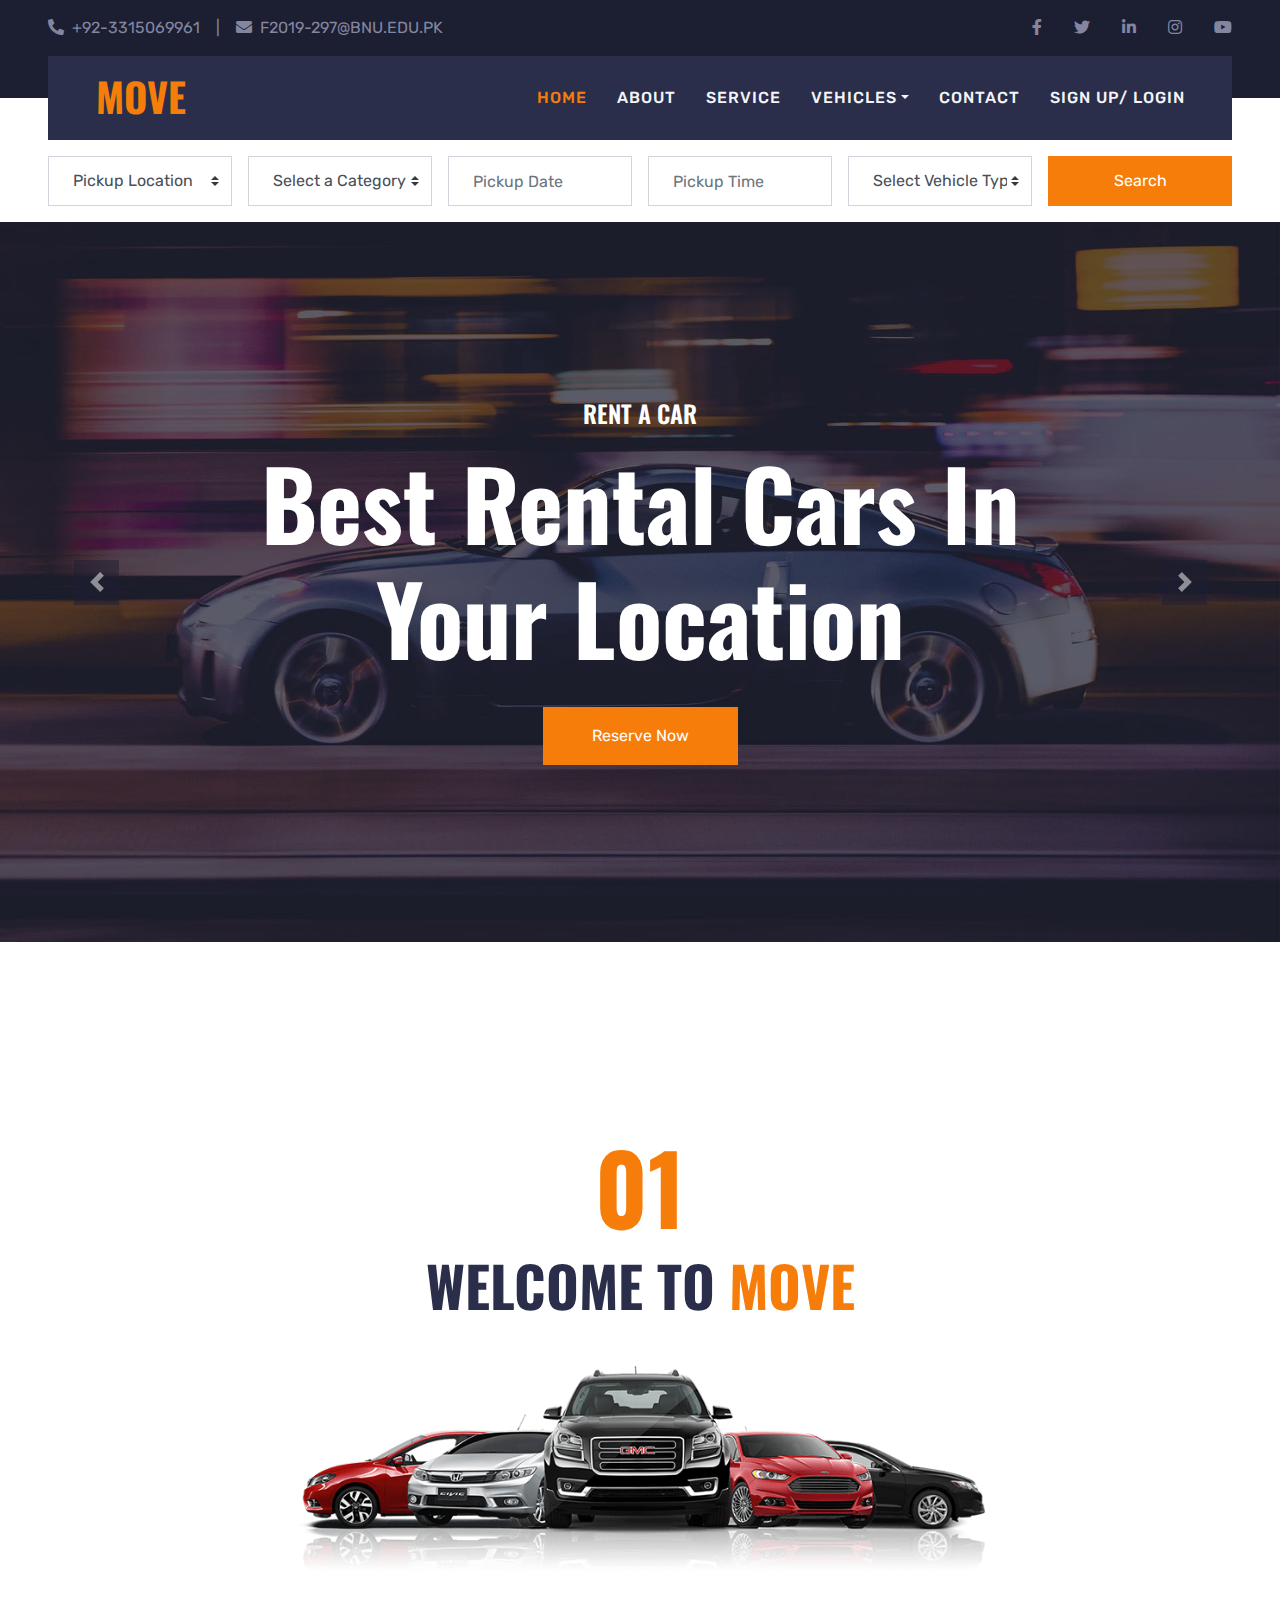
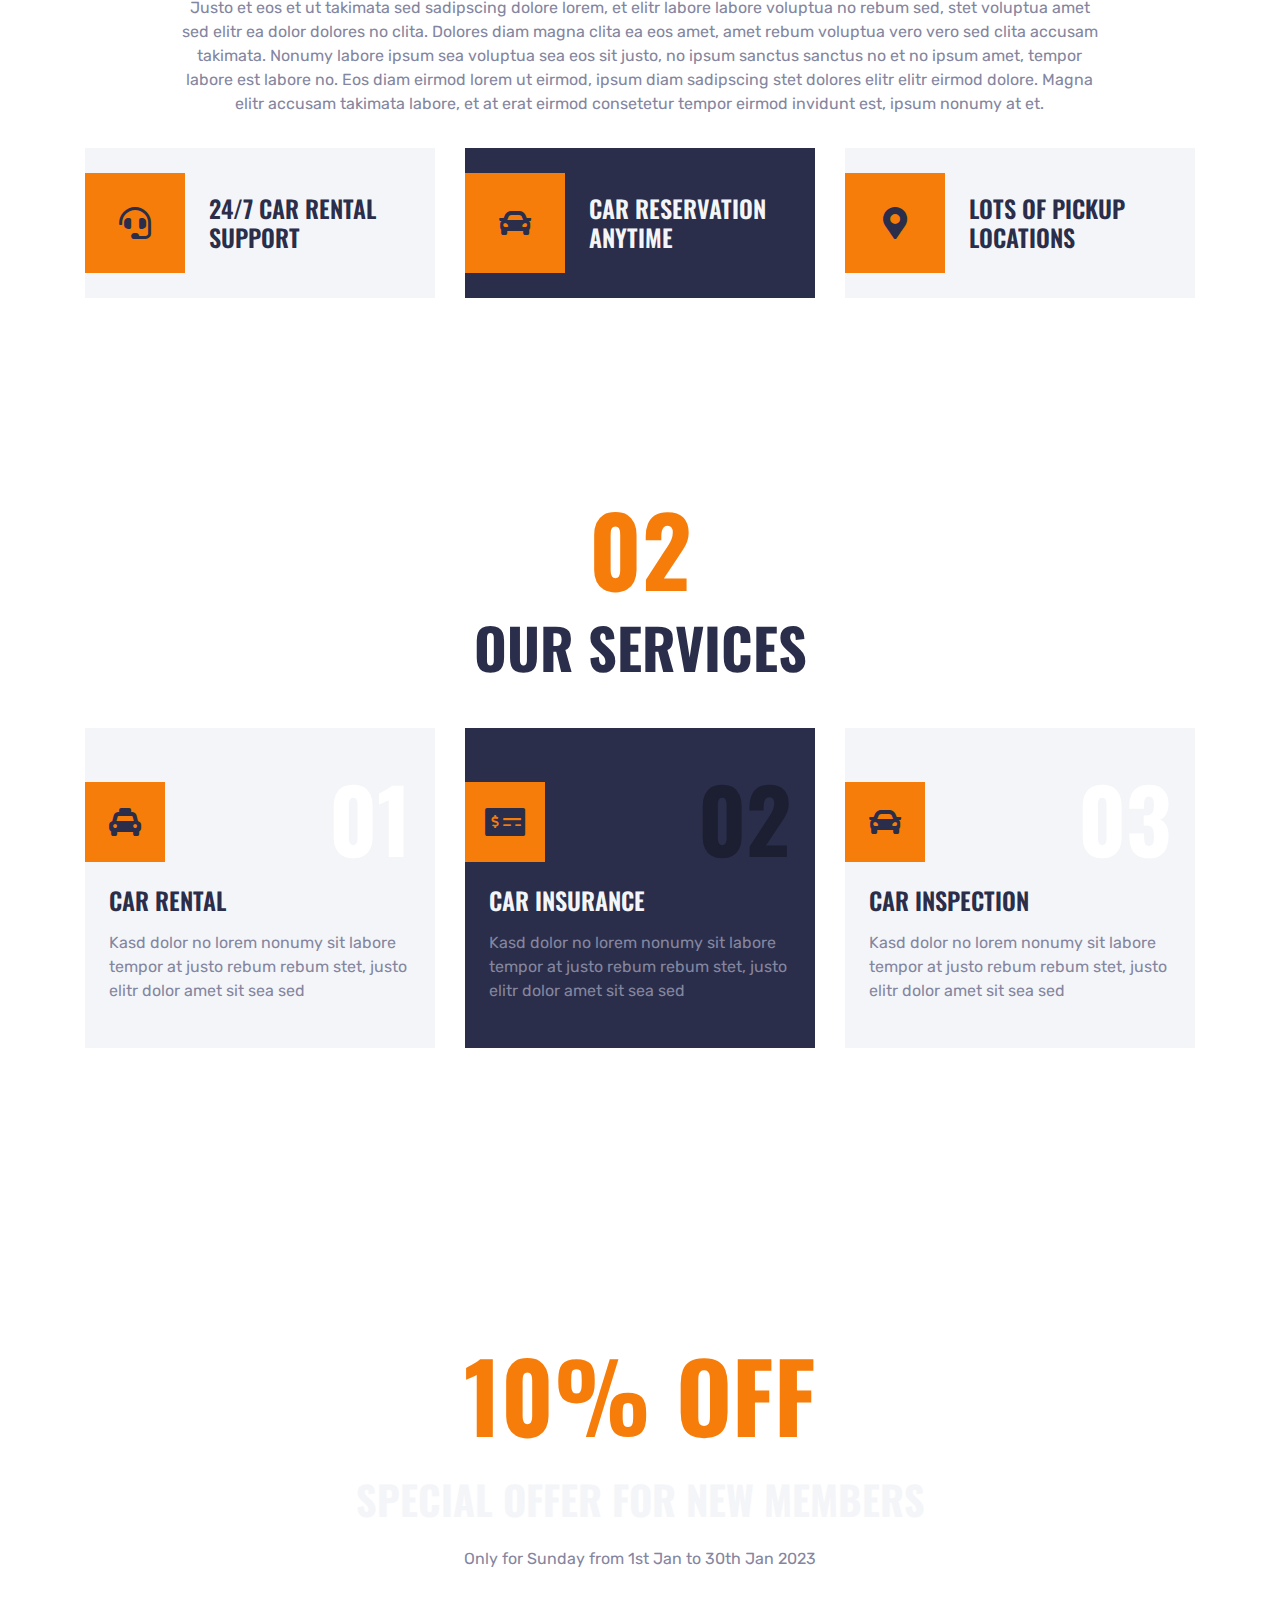
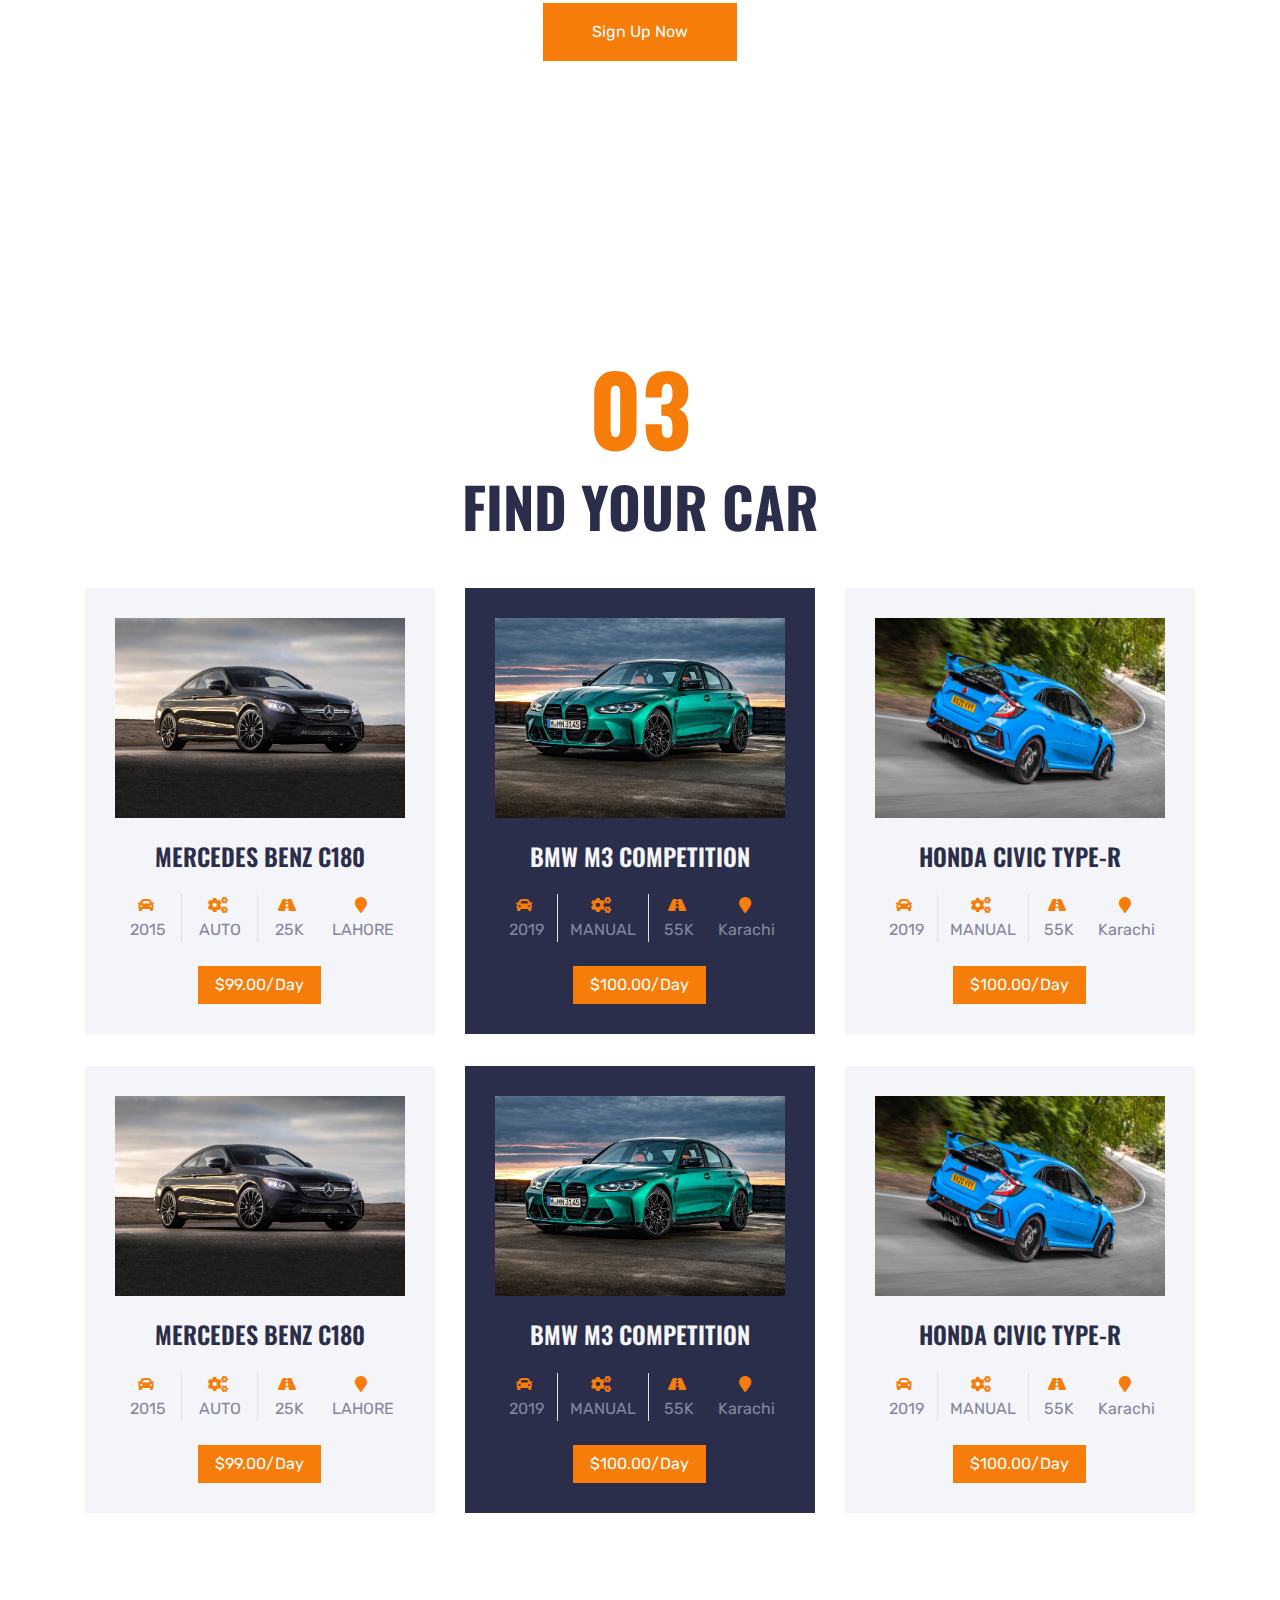
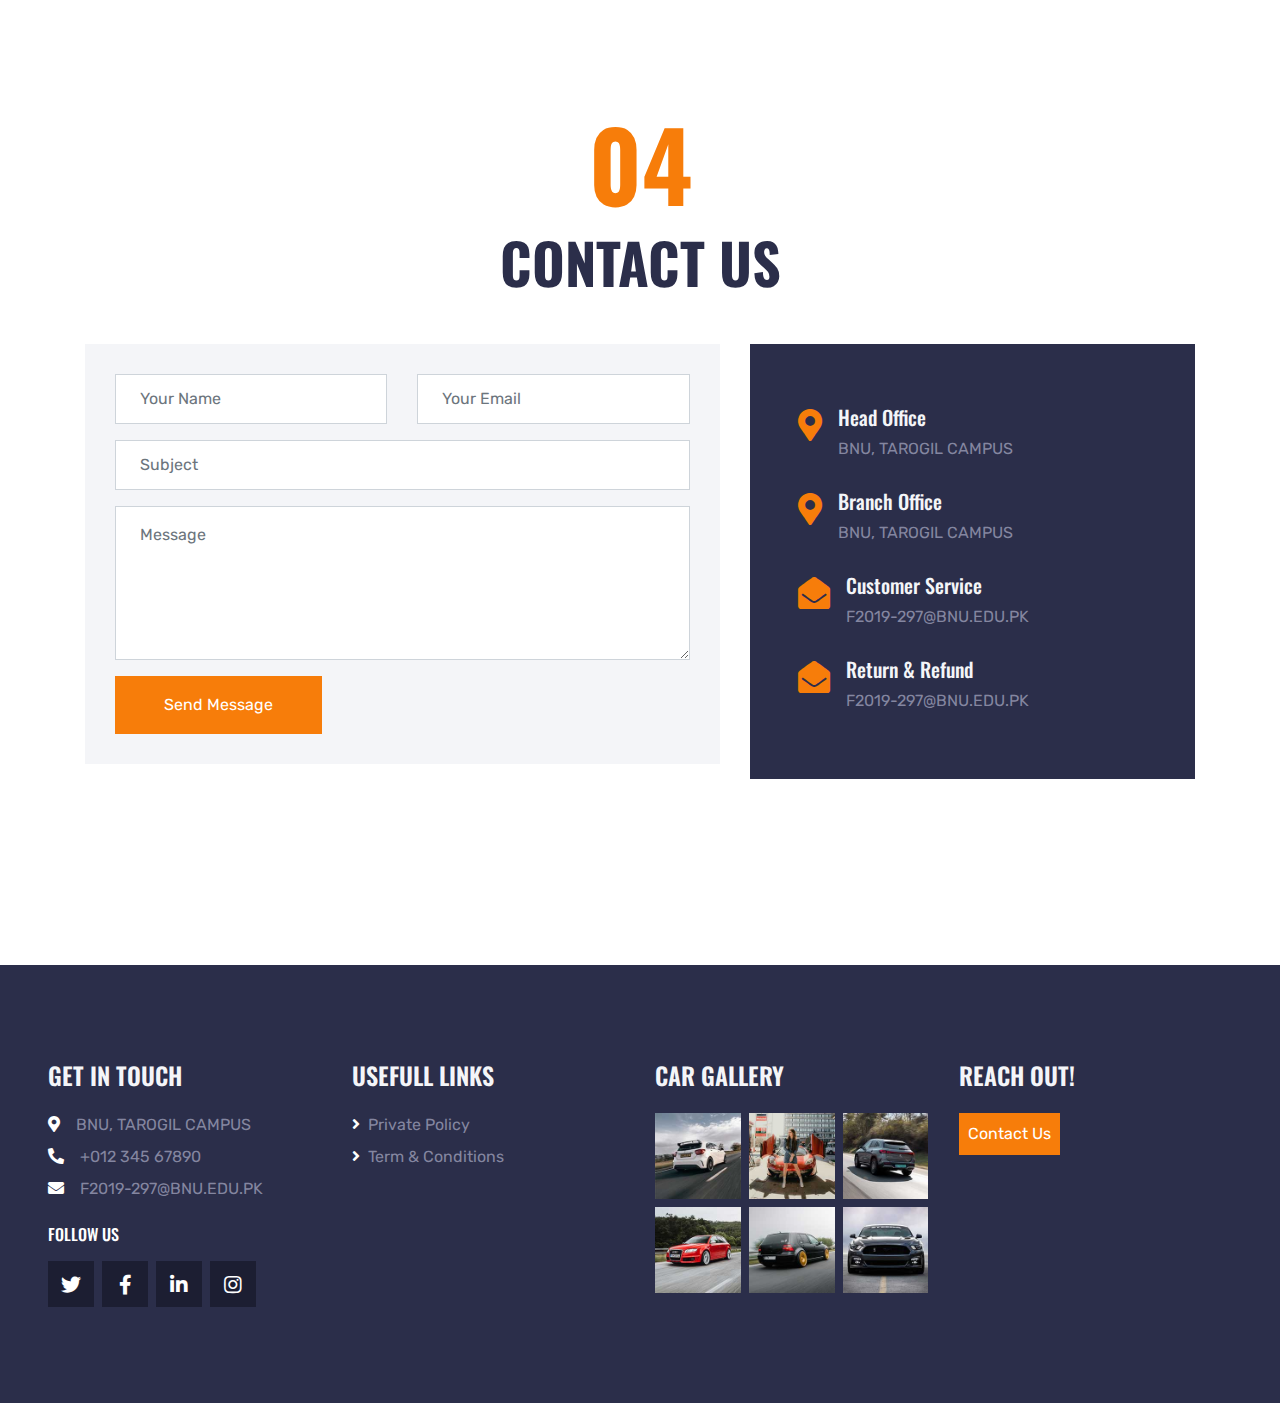
<file: index.html>
<!DOCTYPE html>
<html lang="en">
  <head>
    <meta charset="utf-8" />
    <title>MOVE</title>
    <meta content="width=device-width, initial-scale=1.0" name="viewport" />

    <!-- Favicon -->
    <link href="img/favicon.ico" rel="icon" />

    <!-- Google Web Fonts -->
    <link rel="preconnect" href="https://fonts.gstatic.com" />
    <link
      href="https://fonts.googleapis.com/css2?family=Oswald:wght@400;500;600;700&family=Rubik&display=swap"
      rel="stylesheet"
    />

    <!-- Font Awesome -->
    <link
      href="https://cdnjs.cloudflare.com/ajax/libs/font-awesome/5.15.0/css/all.min.css"
      rel="stylesheet"
    />

    <!-- Libraries Stylesheet -->
    <link href="lib/owlcarousel/assets/owl.carousel.min.css" rel="stylesheet" />
    <link
      href="lib/tempusdominus/css/tempusdominus-bootstrap-4.min.css"
      rel="stylesheet"
    />

    <!-- Customized Bootstrap Stylesheet -->
    <link href="css/bootstrap.min.css" rel="stylesheet" />

    <!-- Template Stylesheet -->
    <link href="css/style.css" rel="stylesheet" />
  </head>

  <body>
    <div class="container-fluid bg-dark py-3 px-lg-5 d-none d-lg-block">
      <div class="row">
        <div class="col-md-6 text-center text-lg-left mb-2 mb-lg-0">
          <div class="d-inline-flex align-items-center">
            <a class="text-body pr-3" href=""
              ><i class="fa fa-phone-alt mr-2"></i>+92-3315069961</a
            >
            <span class="text-body">|</span>
            <a class="text-body px-3" href=""
              ><i class="fa fa-envelope mr-2"></i>F2019-297@BNU.EDU.PK</a
            >
          </div>
        </div>
        <div class="col-md-6 text-center text-lg-right">
          <div class="d-inline-flex align-items-center">
            <a class="text-body px-3" href="">
              <i class="fab fa-facebook-f"></i>
            </a>
            <a class="text-body px-3" href="">
              <i class="fab fa-twitter"></i>
            </a>
            <a class="text-body px-3" href="">
              <i class="fab fa-linkedin-in"></i>
            </a>
            <a class="text-body px-3" href="">
              <i class="fab fa-instagram"></i>
            </a>
            <a class="text-body pl-3" href="">
              <i class="fab fa-youtube"></i>
            </a>
          </div>
        </div>
      </div>
    </div>
    <!-- Topbar End -->

    <!-- Navbar Start -->
    <div class="container-fluid position-relative nav-bar p-0">
      <div class="position-relative px-lg-5" style="z-index: 9">
        <nav
          class="navbar navbar-expand-lg bg-secondary navbar-dark py-3 py-lg-0 pl-3 pl-lg-5"
        >
          <a href="" class="navbar-brand">
            <h1 class="text-uppercase text-primary mb-1">MOVE</h1>
          </a>
          <button
            type="button"
            class="navbar-toggler"
            data-toggle="collapse"
            data-target="#navbarCollapse"
          >
            <span class="navbar-toggler-icon"></span>
          </button>
          <div
            class="collapse navbar-collapse justify-content-between px-3"
            id="navbarCollapse"
          >
            <div class="navbar-nav ml-auto py-0">
              <a href="index.html" class="nav-item nav-link active">Home</a>
              <a href="about.html" class="nav-item nav-link">About</a>
              <a href="service.html" class="nav-item nav-link">Service</a>
              <div class="nav-item dropdown">
                <a
                  href="#"
                  class="nav-link dropdown-toggle"
                  data-toggle="dropdown"
                  >Vehicles</a
                >
                <div class="dropdown-menu rounded-0 m-0">
                  <a href="car-listing.html" class="dropdown-item">Car Listing</a>
                </div>
              </div>
              <div class="nav-item dropdown">
                <div class="dropdown-menu rounded-0 m-0">
                  <a href="team.html" class="dropdown-item">The Team</a>
                  <a href="testimonial.html" class="dropdown-item"
                    >Testimonial</a
                  >
                </div>
              </div>
              <a href="contact.html" class="nav-item nav-link">Contact</a>
              <a href="signup.html" class="nav-item nav-link">SIGN UP/ LOGIN</a>
            </div>
          </div>
        </nav>
      </div>
    </div>
    <!-- Navbar End -->

      <!-- Search Start -->
      <div class="container-fluid bg-white pt-3 px-lg-5">
        <div class="row mx-n2">
          <div class="col-xl-2 col-lg-4 col-md-6 px-2">
            <select class="custom-select px-4 mb-3" style="height: 50px">
              <option selected>Pickup Location</option>
              <option value="1">Lahore</option>
              <option value="2">Karachi</option>
              <option value="3">Islamabad</option>
            </select>
          </div>
  
          <div class="col-xl-2 col-lg-4 col-md-6 px-2">
            <select class="custom-select px-4 mb-3" style="height: 50px">
              <option selected>Select a Category</option>
              <option value="1">Intercity Travel</option>
              <option value="2">Intracity Travel</option>
            </select>
          </div>
  
          <div class="col-xl-2 col-lg-4 col-md-6 px-2">
            <div class="date mb-3" id="date" data-target-input="nearest">
              <input
                type="text"
                class="form-control p-4 datetimepicker-input"
                placeholder="Pickup Date"
                data-target="#date"
                data-toggle="datetimepicker"
              />
            </div>
          </div>
          <div class="col-xl-2 col-lg-4 col-md-6 px-2">
            <div class="time mb-3" id="time" data-target-input="nearest">
              <input
                type="text"
                class="form-control p-4 datetimepicker-input"
                placeholder="Pickup Time"
                data-target="#time"
                data-toggle="datetimepicker"
              />
            </div>
          </div>

          <div class="col-xl-2 col-lg-4 col-md-6 px-2">
            <select class="custom-select px-4 mb-3" style="height: 50px">
              <option selected>Select Vehicle Type</option>
              <option value="1">Car</option>
            </select>
          </div>
          <div class="col-xl-2 col-lg-4 col-md-6 px-2">
            <button
              class="btn btn-primary btn-block mb-3"
              style="height: 50px"
              onclick="listPage()"
            >
              Search
            </button>
            <script>
              function listPage(){
                window.location.href = "car-listing.html";
              }
            </script>
          </div>
        </div>
      </div>
      <!-- Search End -->
    <!-- Carousel Start -->
    <div class="container-fluid p-0" style="margin-bottom: 90px">
      <div id="header-carousel" class="carousel slide" data-ride="carousel">
        <div class="carousel-inner">
          <div class="carousel-item active">
            <img class="w-100" src="img/carousel-1.jpg" alt="Image" />
            <div
              class="carousel-caption d-flex flex-column align-items-center justify-content-center"
            >
              <div class="p-3" style="max-width: 900px">
                <h4 class="text-white text-uppercase mb-md-3">Rent A Car</h4>
                <h1 class="display-1 text-white mb-md-4">
                  Best Rental Cars In Your Location
                </h1>
                <a href="" class="btn btn-primary py-md-3 px-md-5 mt-2"
                  >Reserve Now</a
                >
              </div>
            </div>
          </div>
          <div class="carousel-item">
            <img class="w-100" src="img/carousel-2.jpg" alt="Image" />
            <div
              class="carousel-caption d-flex flex-column align-items-center justify-content-center"
            >
              <div class="p-3" style="max-width: 900px">
                <h4 class="text-white text-uppercase mb-md-3">Rent A Car</h4>
                <h1 class="display-1 text-white mb-md-4">
                  Quality Cars with Unlimited Miles
                </h1>
                <a href="" class="btn btn-primary py-md-3 px-md-5 mt-2"
                  >Reserve Now</a
                >
              </div>
            </div>
          </div>
        </div>
        <a
          class="carousel-control-prev"
          href="#header-carousel"
          data-slide="prev"
        >
          <div class="btn btn-dark" style="width: 45px; height: 45px">
            <span class="carousel-control-prev-icon mb-n2"></span>
          </div>
        </a>
        <a
          class="carousel-control-next"
          href="#header-carousel"
          data-slide="next"
        >
          <div class="btn btn-dark" style="width: 45px; height: 45px">
            <span class="carousel-control-next-icon mb-n2"></span>
          </div>
        </a>
      </div>
    </div>
    <!-- Carousel End -->

    <!-- About Start -->
    <div class="container-fluid py-5">
      <div class="container pt-5 pb-3">
        <h1 class="display-1 text-primary text-center">01</h1>
        <h1 class="display-4 text-uppercase text-center mb-5">
          Welcome To <span class="text-primary">MOVE</span>
        </h1>
        <div class="row justify-content-center">
          <div class="col-lg-10 text-center">
            <img class="w-75 mb-4" src="img/about.png" alt="" />
            <p>
              Justo et eos et ut takimata sed sadipscing dolore lorem, et elitr
              labore labore voluptua no rebum sed, stet voluptua amet sed elitr
              ea dolor dolores no clita. Dolores diam magna clita ea eos amet,
              amet rebum voluptua vero vero sed clita accusam takimata. Nonumy
              labore ipsum sea voluptua sea eos sit justo, no ipsum sanctus
              sanctus no et no ipsum amet, tempor labore est labore no. Eos diam
              eirmod lorem ut eirmod, ipsum diam sadipscing stet dolores elitr
              elitr eirmod dolore. Magna elitr accusam takimata labore, et at
              erat eirmod consetetur tempor eirmod invidunt est, ipsum nonumy at
              et.
            </p>
          </div>
        </div>
        <div class="row mt-3">
          <div class="col-lg-4 mb-2">
            <div
              class="d-flex align-items-center bg-light p-4 mb-4"
              style="height: 150px"
            >
              <div
                class="d-flex align-items-center justify-content-center flex-shrink-0 bg-primary ml-n4 mr-4"
                style="width: 100px; height: 100px"
              >
                <i class="fa fa-2x fa-headset text-secondary"></i>
              </div>
              <h4 class="text-uppercase m-0">24/7 Car Rental Support</h4>
            </div>
          </div>
          <div class="col-lg-4 mb-2">
            <div
              class="d-flex align-items-center bg-secondary p-4 mb-4"
              style="height: 150px"
            >
              <div
                class="d-flex align-items-center justify-content-center flex-shrink-0 bg-primary ml-n4 mr-4"
                style="width: 100px; height: 100px"
              >
                <i class="fa fa-2x fa-car text-secondary"></i>
              </div>
              <h4 class="text-light text-uppercase m-0">
                Car Reservation Anytime
              </h4>
            </div>
          </div>
          <div class="col-lg-4 mb-2">
            <div
              class="d-flex align-items-center bg-light p-4 mb-4"
              style="height: 150px"
            >
              <div
                class="d-flex align-items-center justify-content-center flex-shrink-0 bg-primary ml-n4 mr-4"
                style="width: 100px; height: 100px"
              >
                <i class="fa fa-2x fa-map-marker-alt text-secondary"></i>
              </div>
              <h4 class="text-uppercase m-0">Lots Of Pickup Locations</h4>
            </div>
          </div>
        </div>
      </div>
    </div>
    <!-- About End -->

    <!-- Services Start -->
    <div class="container-fluid py-5">
      <div class="container pt-5 pb-3">
        <h1 class="display-1 text-primary text-center">02</h1>
        <h1 class="display-4 text-uppercase text-center mb-5">Our Services</h1>
        <div class="row">
          <div class="col-lg-4 col-md-6 mb-2">
            <div
              class="service-item d-flex flex-column justify-content-center px-4 mb-4"
            >
              <div
                class="d-flex align-items-center justify-content-between mb-3"
              >
                <div
                  class="d-flex align-items-center justify-content-center bg-primary ml-n4"
                  style="width: 80px; height: 80px"
                >
                  <i class="fa fa-2x fa-taxi text-secondary"></i>
                </div>
                <h1 class="display-2 text-white mt-n2 m-0">01</h1>
              </div>
              <h4 class="text-uppercase mb-3">Car Rental</h4>
              <p class="m-0">
                Kasd dolor no lorem nonumy sit labore tempor at justo rebum
                rebum stet, justo elitr dolor amet sit sea sed
              </p>
            </div>
          </div>
          <div class="col-lg-4 col-md-6 mb-2">
            <div
              class="service-item active d-flex flex-column justify-content-center px-4 mb-4"
            >
              <div
                class="d-flex align-items-center justify-content-between mb-3"
              >
                <div
                  class="d-flex align-items-center justify-content-center bg-primary ml-n4"
                  style="width: 80px; height: 80px"
                >
                  <i class="fa fa-2x fa-money-check-alt text-secondary"></i>
                </div>
                <h1 class="display-2 text-white mt-n2 m-0">02</h1>
              </div>
              <h4 class="text-uppercase mb-3">Car Insurance</h4>
              <p class="m-0">
                Kasd dolor no lorem nonumy sit labore tempor at justo rebum
                rebum stet, justo elitr dolor amet sit sea sed
              </p>
            </div>
          </div>
          <div class="col-lg-4 col-md-6 mb-2">
            <div
              class="service-item d-flex flex-column justify-content-center px-4 mb-4"
            >
              <div
                class="d-flex align-items-center justify-content-between mb-3"
              >
                <div
                  class="d-flex align-items-center justify-content-center bg-primary ml-n4"
                  style="width: 80px; height: 80px"
                >
                  <i class="fa fa-2x fa-car text-secondary"></i>
                </div>
                <h1 class="display-2 text-white mt-n2 m-0">03</h1>
              </div>
              <h4 class="text-uppercase mb-3">Car Inspection</h4>
              <p class="m-0">
                Kasd dolor no lorem nonumy sit labore tempor at justo rebum
                rebum stet, justo elitr dolor amet sit sea sed
              </p>
            </div>
          </div>
        </div>
      </div>
    </div>
    <!-- Services End -->

    <!-- Banner Start -->
    <div class="container-fluid py-5">
      <div class="container py-5">
        <div class="bg-banner py-5 px-4 text-center">
          <div class="py-5">
            <h1 class="display-1 text-uppercase text-primary mb-4">10% OFF</h1>
            <h1 class="text-uppercase text-light mb-4">
              Special Offer For New Members
            </h1>
            <p class="mb-4">Only for Sunday from 1st Jan to 30th Jan 2023</p>
            <a class="btn btn-primary mt-2 py-3 px-5" href="signup.html"
              >Sign Up Now</a
            >
          </div>
        </div>
      </div>
    </div>
    <!-- Banner End -->

    <!-- Rent A Car Start -->
    <div class="container-fluid py-5">
      <div class="container pt-5 pb-3">
        <h1 class="display-1 text-primary text-center">03</h1>
        <h1 class="display-4 text-uppercase text-center mb-5">Find Your Car</h1>
        <div class="row">
          <div class="col-lg-4 col-md-6 mb-2">
            <div class="rent-item mb-4">
              <img
                class="img-fluid mb-4 car-listings"
                src="img/c180.jpg"
                alt=""
              />
              <h4 class="text-uppercase mb-4">Mercedes Benz C180</h4>
              <div class="d-flex justify-content-center mb-4">
                <div class="px-2">
                  <i class="fa fa-car text-primary mr-1"></i>
                  <span>2015</span>
                </div>
                <div class="px-2 border-left border-right">
                  <i class="fa fa-cogs text-primary mr-1"></i>
                  <span>AUTO</span>
                </div>
                <div class="px-2">
                  <i class="fa fa-road text-primary mr-1"></i>
                  <span>25K</span>
                </div>
                <div class="px-2">
                  <i class="fa fa-map-marker text-primary mr-1"></i>
                  <span>LAHORE</span>
                </div>
              </div>
              <a class="btn btn-primary px-3" href="booking.html">$99.00/Day</a>
            </div>
          </div>
          <div class="col-lg-4 col-md-6 mb-2">
            <div class="rent-item active mb-4">
              <img
                class="img-fluid mb-4 car-listings"
                src="img/m3.jpg"
                alt=""
              />
              <h4 class="text-uppercase mb-4">BMW M3 COMPETITION</h4>
              <div class="d-flex justify-content-center mb-4">
                <div class="px-2">
                  <i class="fa fa-car text-primary mr-1"></i>
                  <span>2019</span>
                </div>
                <div class="px-2 border-left border-right">
                  <i class="fa fa-cogs text-primary mr-1"></i>
                  <span>MANUAL</span>
                </div>
                <div class="px-2">
                  <i class="fa fa-road text-primary mr-1"></i>
                  <span>55K</span>
                </div>
                <div class="px-2">
                  <i class="fa fa-map-marker text-primary mr-1"></i>
                  <span>Karachi</span>
                </div>
              </div>
              <a class="btn btn-primary px-3" href="booking.html">$100.00/Day</a>
            </div>
          </div>
          <div class="col-lg-4 col-md-6 mb-2">
            <div class="rent-item mb-4">
              <img
                class="img-fluid mb-4 car-listings"
                src="img/type-r.jpg"
                alt=""
              />
              <h4 class="text-uppercase mb-4">Honda Civic Type-R</h4>
              <div class="d-flex justify-content-center mb-4">
                <div class="px-2">
                  <i class="fa fa-car text-primary mr-1"></i>
                  <span>2019</span>
                </div>
                <div class="px-2 border-left border-right">
                  <i class="fa fa-cogs text-primary mr-1"></i>
                  <span>MANUAL</span>
                </div>
                <div class="px-2">
                  <i class="fa fa-road text-primary mr-1"></i>
                  <span>55K</span>
                </div>
                <div class="px-2">
                  <i class="fa fa-map-marker text-primary mr-1"></i>
                  <span>Karachi</span>
                </div>
              </div>
              <a class="btn btn-primary px-3" href="booking.html">$100.00/Day</a>
            </div>
          </div>
          <div class="col-lg-4 col-md-6 mb-2">
            <div class="rent-item mb-4">
              <img
                class="img-fluid mb-4 car-listings"
                src="img/c180.jpg"
                alt=""
              />
              <h4 class="text-uppercase mb-4">Mercedes Benz C180</h4>
              <div class="d-flex justify-content-center mb-4">
                <div class="px-2">
                  <i class="fa fa-car text-primary mr-1"></i>
                  <span>2015</span>
                </div>
                <div class="px-2 border-left border-right">
                  <i class="fa fa-cogs text-primary mr-1"></i>
                  <span>AUTO</span>
                </div>
                <div class="px-2">
                  <i class="fa fa-road text-primary mr-1"></i>
                  <span>25K</span>
                </div>
                <div class="px-2">
                  <i class="fa fa-map-marker text-primary mr-1"></i>
                  <span>LAHORE</span>
                </div>
              </div>
              <a class="btn btn-primary px-3" href="booking.html">$99.00/Day</a>
            </div>
          </div>
          <div class="col-lg-4 col-md-6 mb-2">
            <div class="rent-item active mb-4">
              <img
                class="img-fluid mb-4 car-listings"
                src="img/m3.jpg"
                alt=""
              />
              <h4 class="text-uppercase mb-4">BMW M3 COMPETITION</h4>
              <div class="d-flex justify-content-center mb-4">
                <div class="px-2">
                  <i class="fa fa-car text-primary mr-1"></i>
                  <span>2019</span>
                </div>
                <div class="px-2 border-left border-right">
                  <i class="fa fa-cogs text-primary mr-1"></i>
                  <span>MANUAL</span>
                </div>
                <div class="px-2">
                  <i class="fa fa-road text-primary mr-1"></i>
                  <span>55K</span>
                </div>
                <div class="px-2">
                  <i class="fa fa-map-marker text-primary mr-1"></i>
                  <span>Karachi</span>
                </div>
              </div>
              <a class="btn btn-primary px-3" href="booking.html">$100.00/Day</a>
            </div>
          </div>
          <div class="col-lg-4 col-md-6 mb-2">
            <div class="rent-item mb-4">
              <img
                class="img-fluid mb-4 car-listings"
                src="img/type-r.jpg"
                alt=""
              />
              <h4 class="text-uppercase mb-4">Honda Civic Type-R</h4>
              <div class="d-flex justify-content-center mb-4">
                <div class="px-2">
                  <i class="fa fa-car text-primary mr-1"></i>
                  <span>2019</span>
                </div>
                <div class="px-2 border-left border-right">
                  <i class="fa fa-cogs text-primary mr-1"></i>
                  <span>MANUAL</span>
                </div>
                <div class="px-2">
                  <i class="fa fa-road text-primary mr-1"></i>
                  <span>55K</span>
                </div>
                <div class="px-2">
                  <i class="fa fa-map-marker text-primary mr-1"></i>
                  <span>Karachi</span>
                </div>
              </div>
              <a class="btn btn-primary px-3" href="booking.html">$100.00/Day</a>
            </div>
          </div>
        </div>
      </div>
    </div>
    <!-- Rent A Car End -->

    <!-- Contact Start -->
    <div class="container-fluid py-5">
      <div class="container pt-5 pb-3">
        <h1 class="display-1 text-primary text-center">04</h1>
        <h1 class="display-4 text-uppercase text-center mb-5">Contact Us</h1>
        <div class="row">
          <div class="col-lg-7 mb-2">
            <div class="contact-form bg-light mb-4" style="padding: 30px">
              <form>
                <div class="row">
                  <div class="col-6 form-group">
                    <input
                      type="text"
                      class="form-control p-4"
                      placeholder="Your Name"
                      required="required"
                    />
                  </div>
                  <div class="col-6 form-group">
                    <input
                      type="email"
                      class="form-control p-4"
                      placeholder="Your Email"
                      required="required"
                    />
                  </div>
                </div>
                <div class="form-group">
                  <input
                    type="text"
                    class="form-control p-4"
                    placeholder="Subject"
                    required="required"
                  />
                </div>
                <div class="form-group">
                  <textarea
                    class="form-control py-3 px-4"
                    rows="5"
                    placeholder="Message"
                    required="required"
                  ></textarea>
                </div>
                <div>
                  <button class="btn btn-primary py-3 px-5" type="submit">
                    Send Message
                  </button>
                </div>
              </form>
            </div>
          </div>
          <div class="col-lg-5 mb-2">
            <div
              class="bg-secondary d-flex flex-column justify-content-center px-5 mb-4"
              style="height: 435px"
            >
              <div class="d-flex mb-3">
                <i
                  class="fa fa-2x fa-map-marker-alt text-primary flex-shrink-0 mr-3"
                ></i>
                <div class="mt-n1">
                  <h5 class="text-light">Head Office</h5>
                  <p>BNU, TAROGIL CAMPUS</p>
                </div>
              </div>
              <div class="d-flex mb-3">
                <i
                  class="fa fa-2x fa-map-marker-alt text-primary flex-shrink-0 mr-3"
                ></i>
                <div class="mt-n1">
                  <h5 class="text-light">Branch Office</h5>
                  <p>BNU, TAROGIL CAMPUS</p>
                </div>
              </div>
              <div class="d-flex mb-3">
                <i
                  class="fa fa-2x fa-envelope-open text-primary flex-shrink-0 mr-3"
                ></i>
                <div class="mt-n1">
                  <h5 class="text-light">Customer Service</h5>
                  <p>F2019-297@BNU.EDU.PK</p>
                </div>
              </div>
              <div class="d-flex">
                <i
                  class="fa fa-2x fa-envelope-open text-primary flex-shrink-0 mr-3"
                ></i>
                <div class="mt-n1">
                  <h5 class="text-light">Return & Refund</h5>
                  <p class="m-0">F2019-297@BNU.EDU.PK</p>
                </div>
              </div>
            </div>
          </div>
        </div>
      </div>
    </div>
    <!-- Contact End -->

    <!-- Footer Start -->
    <div
      class="container-fluid bg-secondary py-5 px-sm-3 px-md-5"
      style="margin-top: 90px"
    >
      <div class="row pt-5">
        <div class="col-lg-3 col-md-6 mb-5">
          <h4 class="text-uppercase text-light mb-4">Get In Touch</h4>
          <p class="mb-2">
            <i class="fa fa-map-marker-alt text-white mr-3"></i>BNU, TAROGIL
            CAMPUS
          </p>
          <p class="mb-2">
            <i class="fa fa-phone-alt text-white mr-3"></i>+012 345 67890
          </p>
          <p>
            <i class="fa fa-envelope text-white mr-3"></i>F2019-297@BNU.EDU.PK
          </p>
          <h6 class="text-uppercase text-white py-2">Follow Us</h6>
          <div class="d-flex justify-content-start">
            <a class="btn btn-lg btn-dark btn-lg-square mr-2" href="#"
              ><i class="fab fa-twitter"></i
            ></a>
            <a class="btn btn-lg btn-dark btn-lg-square mr-2" href="#"
              ><i class="fab fa-facebook-f"></i
            ></a>
            <a class="btn btn-lg btn-dark btn-lg-square mr-2" href="#"
              ><i class="fab fa-linkedin-in"></i
            ></a>
            <a class="btn btn-lg btn-dark btn-lg-square" href="#"
              ><i class="fab fa-instagram"></i
            ></a>
          </div>
        </div>
        <div class="col-lg-3 col-md-6 mb-5">
          <h4 class="text-uppercase text-light mb-4">Usefull Links</h4>
          <div class="d-flex flex-column justify-content-start">
            <a class="text-body mb-2" href="#"
              ><i class="fa fa-angle-right text-white mr-2"></i>Private
              Policy</a
            >
            <a class="text-body mb-2" href="#"
              ><i class="fa fa-angle-right text-white mr-2"></i>Term &
              Conditions</a
            >
          </div>
        </div>
        <div class="col-lg-3 col-md-6 mb-5">
          <h4 class="text-uppercase text-light mb-4">Car Gallery</h4>
          <div class="row mx-n1">
            <div class="col-4 px-1 mb-2">
              <a href=""
                ><img class="w-100" src="img/gallery-1.jpg" alt=""
              /></a>
            </div>
            <div class="col-4 px-1 mb-2">
              <a href=""
                ><img class="w-100" src="img/gallery-2.jpg" alt=""
              /></a>
            </div>
            <div class="col-4 px-1 mb-2">
              <a href=""
                ><img class="w-100" src="img/gallery-3.jpg" alt=""
              /></a>
            </div>
            <div class="col-4 px-1 mb-2">
              <a href=""
                ><img class="w-100" src="img/gallery-4.jpg" alt=""
              /></a>
            </div>
            <div class="col-4 px-1 mb-2">
              <a href=""
                ><img class="w-100" src="img/gallery-5.jpg" alt=""
              /></a>
            </div>
            <div class="col-4 px-1 mb-2">
              <a href=""
                ><img class="w-100" src="img/gallery-6.jpg" alt=""
              /></a>
            </div>
          </div>
        </div>
        <div class="col-lg-3 col-md-6 mb-5">
          <h4 class="text-uppercase text-light mb-4">Reach Out!</h4>
          <a href="" class="btn btn-primary p-2">Contact Us</a>
        </div>
      </div>
    </div>
    
    <!-- Footer End -->

    <!-- Back to Top -->
    <a href="#" class="btn btn-lg btn-primary btn-lg-square back-to-top"
      ><i class="fa fa-angle-double-up"></i
    ></a>

    <!-- JavaScript Libraries -->
    <script src="https://code.jquery.com/jquery-3.4.1.min.js"></script>
    <script src="https://stackpath.bootstrapcdn.com/bootstrap/4.4.1/js/bootstrap.bundle.min.js"></script>
    <script src="lib/easing/easing.min.js"></script>
    <script src="lib/waypoints/waypoints.min.js"></script>
    <script src="lib/owlcarousel/owl.carousel.min.js"></script>
    <script src="lib/tempusdominus/js/moment.min.js"></script>
    <script src="lib/tempusdominus/js/moment-timezone.min.js"></script>
    <script src="lib/tempusdominus/js/tempusdominus-bootstrap-4.min.js"></script>

    <!-- Template Javascript -->
    <script src="js/main.js"></script>
  </body>
</html>
</file>
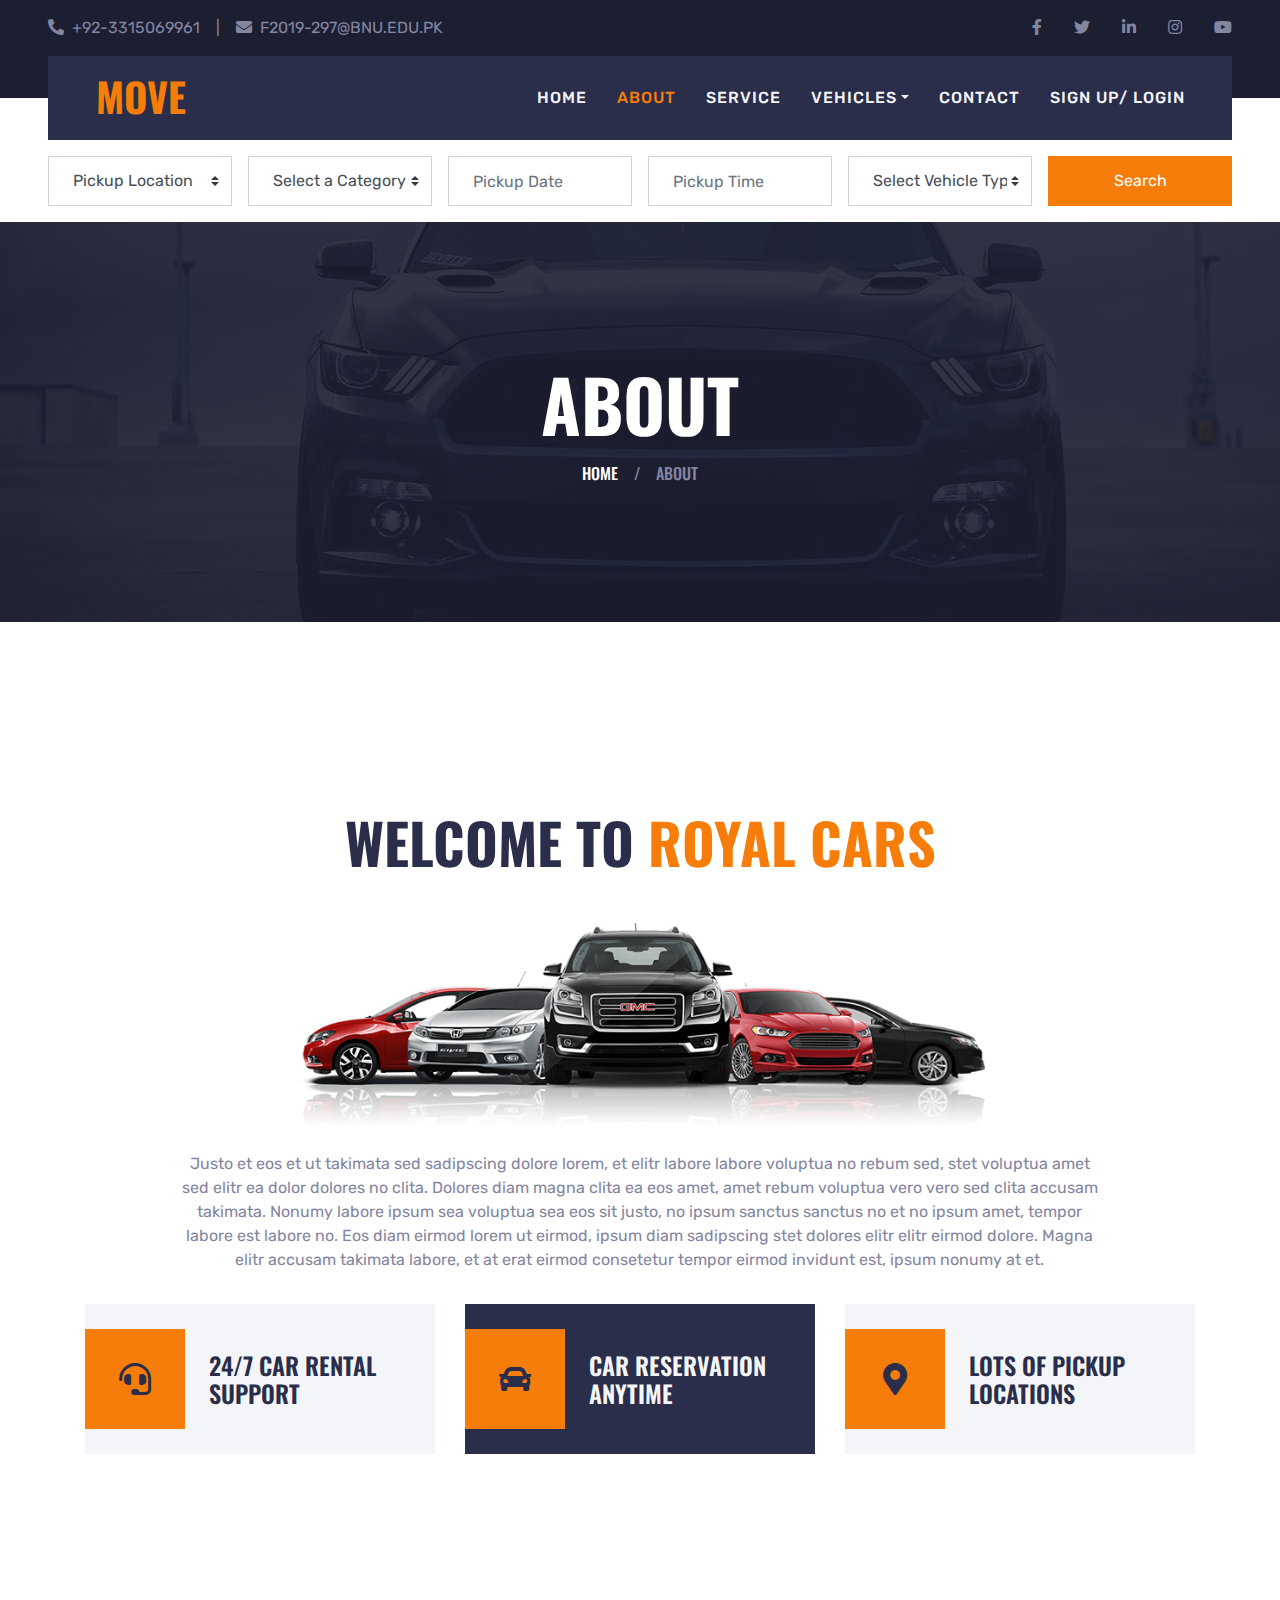
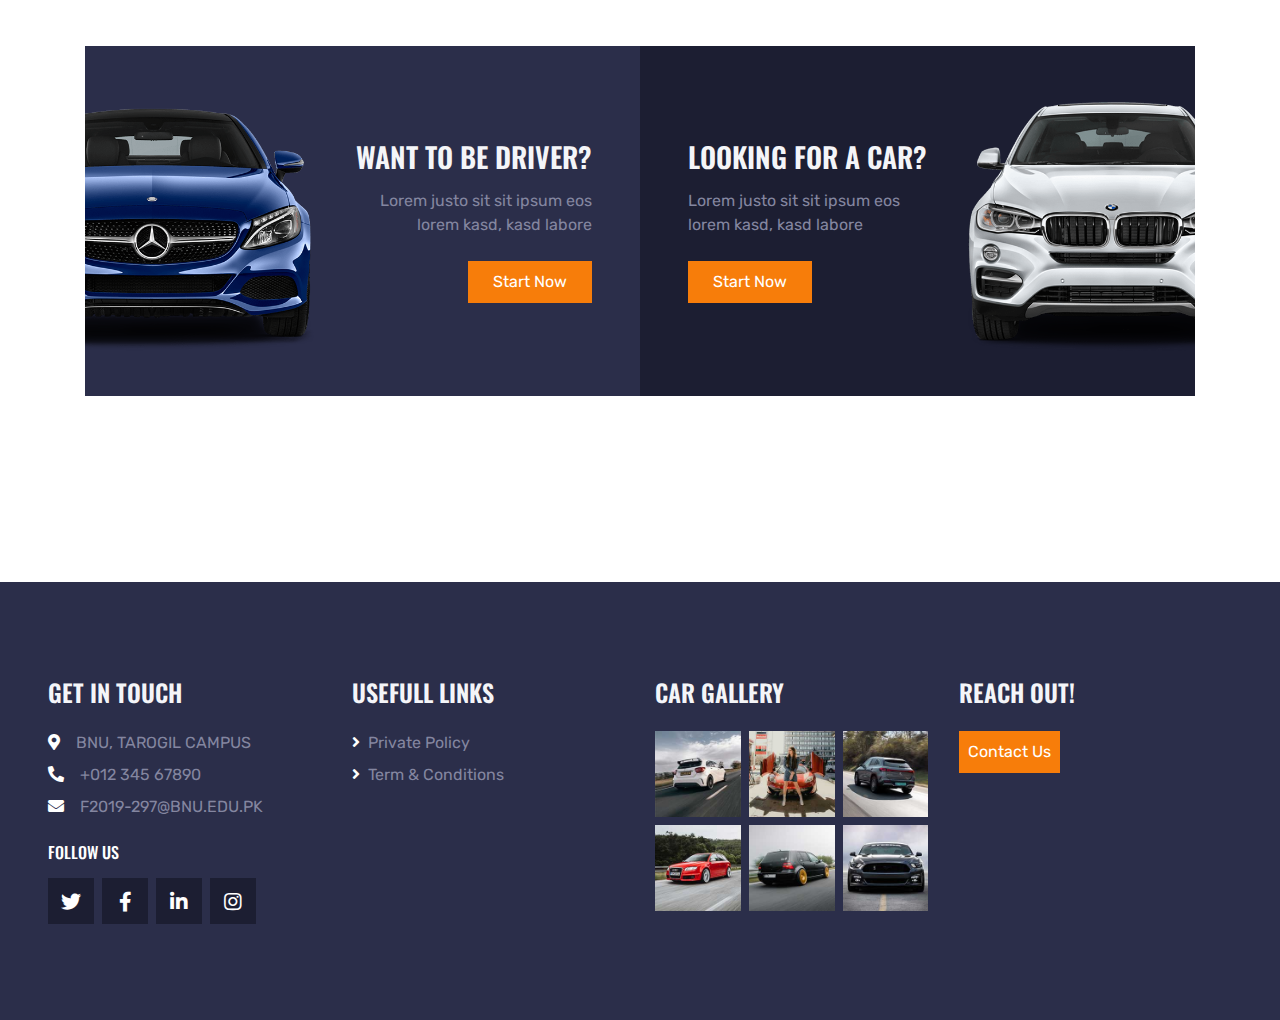
<file: about.html>
<!DOCTYPE html>
<html lang="en">

<head>
    <meta charset="utf-8">
    <title>MOVE</title>
    <meta content="width=device-width, initial-scale=1.0" name="viewport">

    <!-- Favicon -->
    <link href="img/favicon.ico" rel="icon">

    <!-- Google Web Fonts -->
    <link rel="preconnect" href="https://fonts.gstatic.com">
    <link href="https://fonts.googleapis.com/css2?family=Oswald:wght@400;500;600;700&family=Rubik&display=swap" rel="stylesheet"> 

    <!-- Font Awesome -->
    <link href="https://cdnjs.cloudflare.com/ajax/libs/font-awesome/5.15.0/css/all.min.css" rel="stylesheet">

    <!-- Libraries Stylesheet -->
    <link href="lib/owlcarousel/assets/owl.carousel.min.css" rel="stylesheet">
    <link href="lib/tempusdominus/css/tempusdominus-bootstrap-4.min.css" rel="stylesheet" />

    <!-- Customized Bootstrap Stylesheet -->
    <link href="css/bootstrap.min.css" rel="stylesheet">

    <!-- Template Stylesheet -->
    <link href="css/style.css" rel="stylesheet">
</head>

<body>
    <!-- Topbar Start -->
    <div class="container-fluid bg-dark py-3 px-lg-5 d-none d-lg-block">
        <div class="row">
          <div class="col-md-6 text-center text-lg-left mb-2 mb-lg-0">
            <div class="d-inline-flex align-items-center">
              <a class="text-body pr-3" href=""
                ><i class="fa fa-phone-alt mr-2"></i>+92-3315069961</a
              >
              <span class="text-body">|</span>
              <a class="text-body px-3" href=""
                ><i class="fa fa-envelope mr-2"></i>F2019-297@BNU.EDU.PK</a
              >
            </div>
          </div>
          <div class="col-md-6 text-center text-lg-right">
            <div class="d-inline-flex align-items-center">
              <a class="text-body px-3" href="">
                <i class="fab fa-facebook-f"></i>
              </a>
              <a class="text-body px-3" href="">
                <i class="fab fa-twitter"></i>
              </a>
              <a class="text-body px-3" href="">
                <i class="fab fa-linkedin-in"></i>
              </a>
              <a class="text-body px-3" href="">
                <i class="fab fa-instagram"></i>
              </a>
              <a class="text-body pl-3" href="">
                <i class="fab fa-youtube"></i>
              </a>
            </div>
          </div>
        </div>
      </div>
      <!-- Topbar End -->
  
      <!-- Navbar Start -->
      <div class="container-fluid position-relative nav-bar p-0">
        <div class="position-relative px-lg-5" style="z-index: 9">
          <nav
            class="navbar navbar-expand-lg bg-secondary navbar-dark py-3 py-lg-0 pl-3 pl-lg-5"
          >
            <a href="" class="navbar-brand">
              <h1 class="text-uppercase text-primary mb-1">MOVE</h1>
            </a>
            <button
              type="button"
              class="navbar-toggler"
              data-toggle="collapse"
              data-target="#navbarCollapse"
            >
              <span class="navbar-toggler-icon"></span>
            </button>
            <div
              class="collapse navbar-collapse justify-content-between px-3"
              id="navbarCollapse"
            >
              <div class="navbar-nav ml-auto py-0">
                <a href="index.html" class="nav-item nav-link">Home</a>
                <a href="about.html" class="nav-item nav-link active">About</a>
                <a href="service.html" class="nav-item nav-link">Service</a>
                <div class="nav-item dropdown">
                  <a
                    href="#"
                    class="nav-link dropdown-toggle"
                    data-toggle="dropdown"
                    >Vehicles</a
                  >
                  <div class="dropdown-menu rounded-0 m-0">
                    <a href="car-listing.html" class="dropdown-item">Car Listing</a>
                  </div>
                </div>
                <div class="nav-item dropdown">
                  <div class="dropdown-menu rounded-0 m-0">
                    <a href="team.html" class="dropdown-item">The Team</a>
                    <a href="testimonial.html" class="dropdown-item"
                      >Testimonial</a
                    >
                  </div>
                </div>
                <a href="contact.html" class="nav-item nav-link">Contact</a>
                <a href="signup.html" class="nav-item nav-link">SIGN UP/ LOGIN</a>
              </div>
            </div>
          </nav>
        </div>
      </div>
      <!-- Navbar End -->
  
      <!-- Search Start -->
      <div class="container-fluid bg-white pt-3 px-lg-5">
        <div class="row mx-n2">
          <div class="col-xl-2 col-lg-4 col-md-6 px-2">
            <select class="custom-select px-4 mb-3" style="height: 50px">
              <option selected>Pickup Location</option>
              <option value="1">Lahore</option>
              <option value="2">Karachi</option>
              <option value="3">Islamabad</option>
            </select>
          </div>
  
          <div class="col-xl-2 col-lg-4 col-md-6 px-2">
            <select class="custom-select px-4 mb-3" style="height: 50px">
              <option selected>Select a Category</option>
              <option value="1">Intercity Travel</option>
              <option value="2">Intracity Travel</option>
            </select>
          </div>
  
          <div class="col-xl-2 col-lg-4 col-md-6 px-2">
            <div class="date mb-3" id="date" data-target-input="nearest">
              <input
                type="text"
                class="form-control p-4 datetimepicker-input"
                placeholder="Pickup Date"
                data-target="#date"
                data-toggle="datetimepicker"
              />
            </div>
          </div>
          <div class="col-xl-2 col-lg-4 col-md-6 px-2">
            <div class="time mb-3" id="time" data-target-input="nearest">
              <input
                type="text"
                class="form-control p-4 datetimepicker-input"
                placeholder="Pickup Time"
                data-target="#time"
                data-toggle="datetimepicker"
              />
            </div>
          </div>

          <div class="col-xl-2 col-lg-4 col-md-6 px-2">
            <select class="custom-select px-4 mb-3" style="height: 50px">
              <option selected>Select Vehicle Type</option>
              <option value="1">Car</option>
            </select>
          </div>
          <div class="col-xl-2 col-lg-4 col-md-6 px-2">
            <button
              class="btn btn-primary btn-block mb-3"
              style="height: 50px"
              onclick="listPage()"
            >
              Search
            </button>
            <script>
              function listPage(){
                window.location.href = "car-listing.html";
              }
            </script>
          </div>
        </div>
      </div>
      <!-- Search End -->

    <!-- Page Header Start -->
    <div class="container-fluid page-header">
        <h1 class="display-3 text-uppercase text-white mb-3">About</h1>
        <div class="d-inline-flex text-white">
            <h6 class="text-uppercase m-0"><a class="text-white" href="">Home</a></h6>
            <h6 class="text-body m-0 px-3">/</h6>
            <h6 class="text-uppercase text-body m-0 text-white">About</h6>
        </div>
    </div>
    <!-- Page Header Start -->


    <!-- About Start -->
    <div class="container-fluid py-5">
        <div class="container pt-5 pb-3">
            <h1 class="display-4 text-uppercase text-center mb-5">Welcome To <span class="text-primary">Royal Cars</span></h1>
            <div class="row justify-content-center">
                <div class="col-lg-10 text-center">
                    <img class="w-75 mb-4" src="img/about.png" alt="">
                    <p>Justo et eos et ut takimata sed sadipscing dolore lorem, et elitr labore labore voluptua no rebum sed, stet voluptua amet sed elitr ea dolor dolores no clita. Dolores diam magna clita ea eos amet, amet rebum voluptua vero vero sed clita accusam takimata. Nonumy labore ipsum sea voluptua sea eos sit justo, no ipsum sanctus sanctus no et no ipsum amet, tempor labore est labore no. Eos diam eirmod lorem ut eirmod, ipsum diam sadipscing stet dolores elitr elitr eirmod dolore. Magna elitr accusam takimata labore, et at erat eirmod consetetur tempor eirmod invidunt est, ipsum nonumy at et.</p>
                </div>
            </div>
            <div class="row mt-3">
                <div class="col-lg-4 mb-2">
                    <div class="d-flex align-items-center bg-light p-4 mb-4" style="height: 150px;">
                        <div class="d-flex align-items-center justify-content-center flex-shrink-0 bg-primary ml-n4 mr-4" style="width: 100px; height: 100px;">
                            <i class="fa fa-2x fa-headset text-secondary"></i>
                        </div>
                        <h4 class="text-uppercase m-0">24/7 Car Rental Support</h4>
                    </div>
                </div>
                <div class="col-lg-4 mb-2">
                    <div class="d-flex align-items-center bg-secondary p-4 mb-4" style="height: 150px;">
                        <div class="d-flex align-items-center justify-content-center flex-shrink-0 bg-primary ml-n4 mr-4" style="width: 100px; height: 100px;">
                            <i class="fa fa-2x fa-car text-secondary"></i>
                        </div>
                        <h4 class="text-light text-uppercase m-0">Car Reservation Anytime</h4>
                    </div>
                </div>
                <div class="col-lg-4 mb-2">
                    <div class="d-flex align-items-center bg-light p-4 mb-4" style="height: 150px;">
                        <div class="d-flex align-items-center justify-content-center flex-shrink-0 bg-primary ml-n4 mr-4" style="width: 100px; height: 100px;">
                            <i class="fa fa-2x fa-map-marker-alt text-secondary"></i>
                        </div>
                        <h4 class="text-uppercase m-0">Lots Of Pickup Locations</h4>
                    </div>
                </div>
            </div>
        </div>
    </div>
    <!-- About End -->


    <!-- Banner Start -->
    <div class="container-fluid py-5">
        <div class="container py-5">
            <div class="row mx-0">
                <div class="col-lg-6 px-0">
                    <div class="px-5 bg-secondary d-flex align-items-center justify-content-between" style="height: 350px;">
                        <img class="img-fluid flex-shrink-0 ml-n5 w-50 mr-4" src="img/banner-left.png" alt="">
                        <div class="text-right">
                            <h3 class="text-uppercase text-light mb-3">Want to be driver?</h3>
                            <p class="mb-4">Lorem justo sit sit ipsum eos lorem kasd, kasd labore</p>
                            <a class="btn btn-primary py-2 px-4" href="">Start Now</a>
                        </div>
                    </div>
                </div>
                <div class="col-lg-6 px-0">
                    <div class="px-5 bg-dark d-flex align-items-center justify-content-between" style="height: 350px;">
                        <div class="text-left">
                            <h3 class="text-uppercase text-light mb-3">Looking for a car?</h3>
                            <p class="mb-4">Lorem justo sit sit ipsum eos lorem kasd, kasd labore</p>
                            <a class="btn btn-primary py-2 px-4" href="">Start Now</a>
                        </div>
                        <img class="img-fluid flex-shrink-0 mr-n5 w-50 ml-4" src="img/banner-right.png" alt="">
                    </div>
                </div>
            </div>
        </div>
    </div>
    <!-- Banner End -->


    


    <!-- Footer Start -->
    <div class="container-fluid bg-secondary py-5 px-sm-3 px-md-5" style="margin-top: 90px;">
        <div class="row pt-5">
            <div class="col-lg-3 col-md-6 mb-5">
                <h4 class="text-uppercase text-light mb-4">Get In Touch</h4>
                <p class="mb-2"><i class="fa fa-map-marker-alt text-white mr-3"></i>BNU, TAROGIL CAMPUS</p>
                <p class="mb-2"><i class="fa fa-phone-alt text-white mr-3"></i>+012 345 67890</p>
                <p><i class="fa fa-envelope text-white mr-3"></i>F2019-297@BNU.EDU.PK</p>
                <h6 class="text-uppercase text-white py-2">Follow Us</h6>
                <div class="d-flex justify-content-start">
                    <a class="btn btn-lg btn-dark btn-lg-square mr-2" href="#"><i class="fab fa-twitter"></i></a>
                    <a class="btn btn-lg btn-dark btn-lg-square mr-2" href="#"><i class="fab fa-facebook-f"></i></a>
                    <a class="btn btn-lg btn-dark btn-lg-square mr-2" href="#"><i class="fab fa-linkedin-in"></i></a>
                    <a class="btn btn-lg btn-dark btn-lg-square" href="#"><i class="fab fa-instagram"></i></a>
                </div>
            </div>
            <div class="col-lg-3 col-md-6 mb-5">
                <h4 class="text-uppercase text-light mb-4">Usefull Links</h4>
                <div class="d-flex flex-column justify-content-start">
                    <a class="text-body mb-2" href="#"><i class="fa fa-angle-right text-white mr-2"></i>Private Policy</a>
                    <a class="text-body mb-2" href="#"><i class="fa fa-angle-right text-white mr-2"></i>Term & Conditions</a>
                </div>
            </div>
            <div class="col-lg-3 col-md-6 mb-5">
                <h4 class="text-uppercase text-light mb-4">Car Gallery</h4>
                <div class="row mx-n1">
                    <div class="col-4 px-1 mb-2">
                        <a href=""><img class="w-100" src="img/gallery-1.jpg" alt=""></a>
                    </div>
                    <div class="col-4 px-1 mb-2">
                        <a href=""><img class="w-100" src="img/gallery-2.jpg" alt=""></a>
                    </div>
                    <div class="col-4 px-1 mb-2">
                        <a href=""><img class="w-100" src="img/gallery-3.jpg" alt=""></a>
                    </div>
                    <div class="col-4 px-1 mb-2">
                        <a href=""><img class="w-100" src="img/gallery-4.jpg" alt=""></a>
                    </div>
                    <div class="col-4 px-1 mb-2">
                        <a href=""><img class="w-100" src="img/gallery-5.jpg" alt=""></a>
                    </div>
                    <div class="col-4 px-1 mb-2">
                        <a href=""><img class="w-100" src="img/gallery-6.jpg" alt=""></a>
                    </div>
                </div>
            </div>
            <div class="col-lg-3 col-md-6 mb-5">
                <h4 class="text-uppercase text-light mb-4">Reach Out!</h4>
                <a href="" class="btn btn-primary p-2">Contact Us</a>
            </div>
        </div>
    </div>
    <!-- Footer End -->



    <!-- Back to Top -->
    <a href="#" class="btn btn-lg btn-primary btn-lg-square back-to-top"><i class="fa fa-angle-double-up"></i></a>


    <!-- JavaScript Libraries -->
    <script src="https://code.jquery.com/jquery-3.4.1.min.js"></script>
    <script src="https://stackpath.bootstrapcdn.com/bootstrap/4.4.1/js/bootstrap.bundle.min.js"></script>
    <script src="lib/easing/easing.min.js"></script>
    <script src="lib/waypoints/waypoints.min.js"></script>
    <script src="lib/owlcarousel/owl.carousel.min.js"></script>
    <script src="lib/tempusdominus/js/moment.min.js"></script>
    <script src="lib/tempusdominus/js/moment-timezone.min.js"></script>
    <script src="lib/tempusdominus/js/tempusdominus-bootstrap-4.min.js"></script>

    <!-- Template Javascript -->
    <script src="js/main.js"></script>
</body>

</html>
</file>
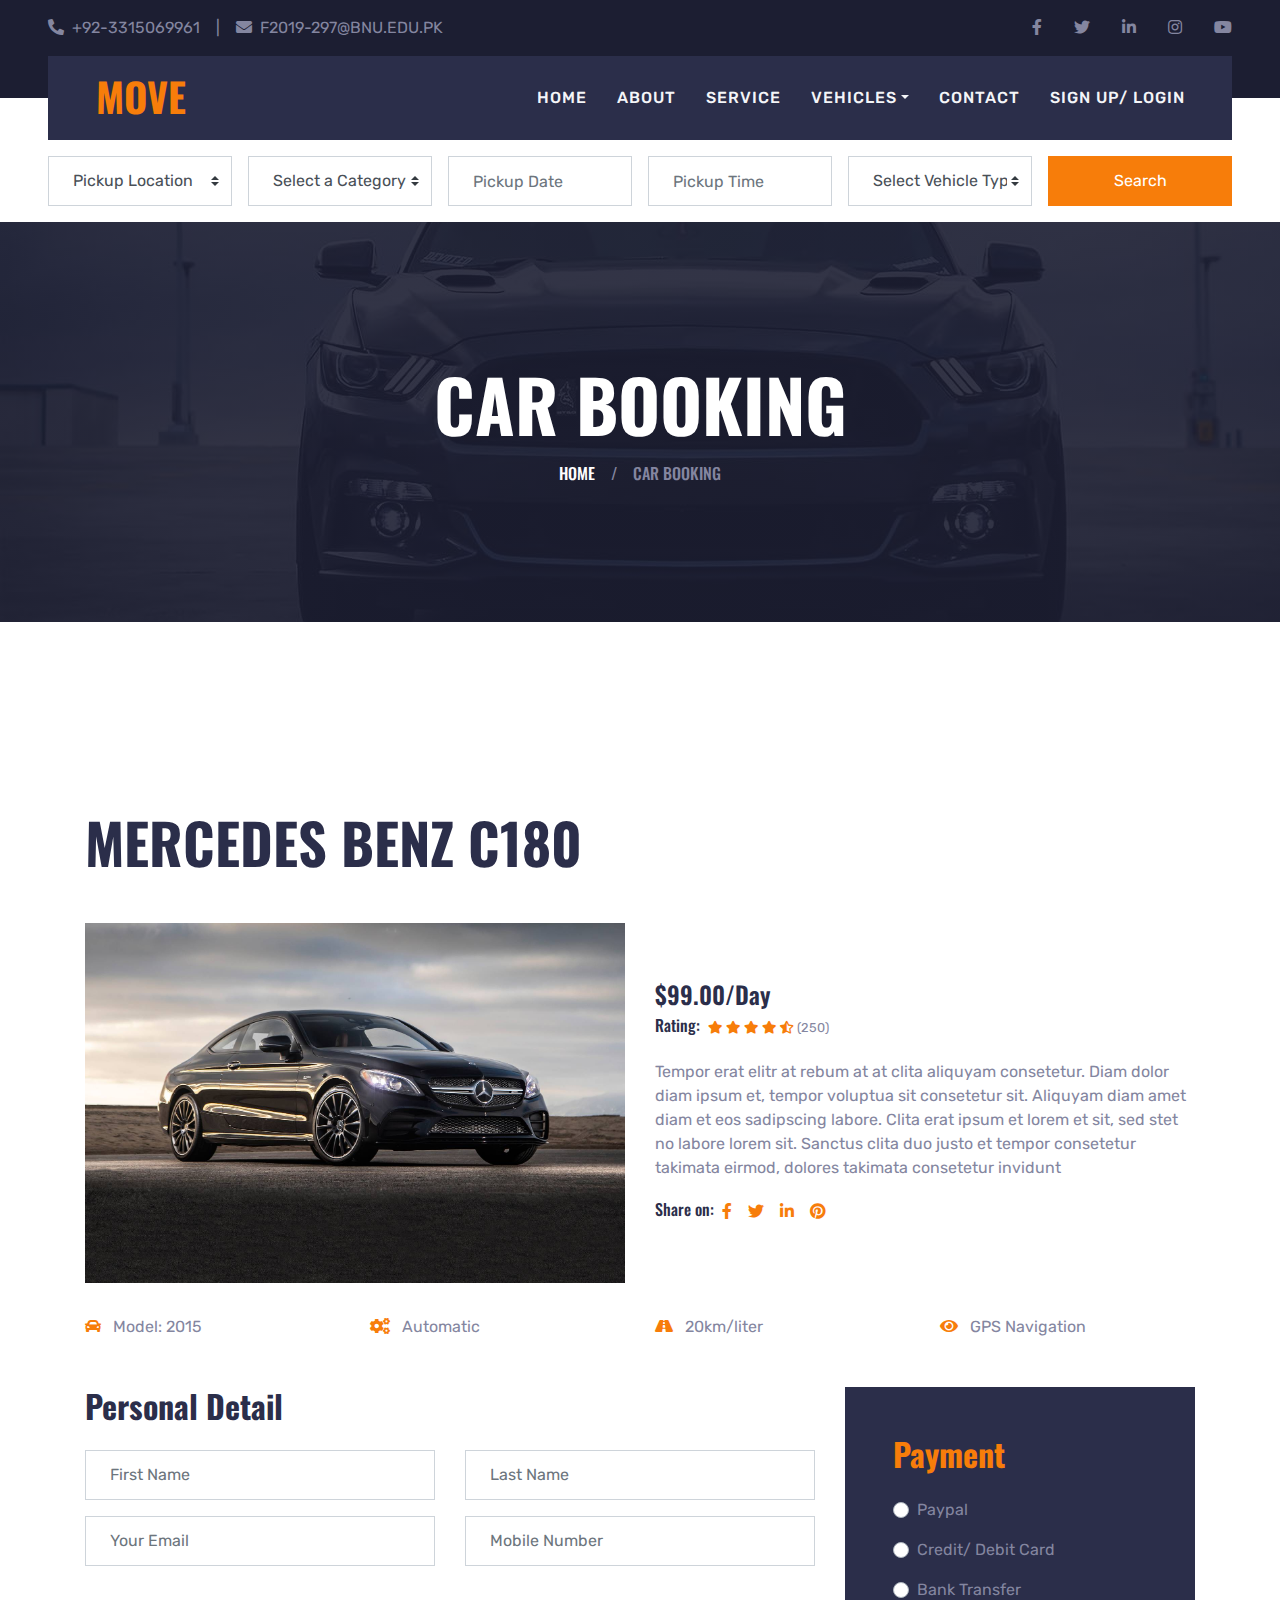
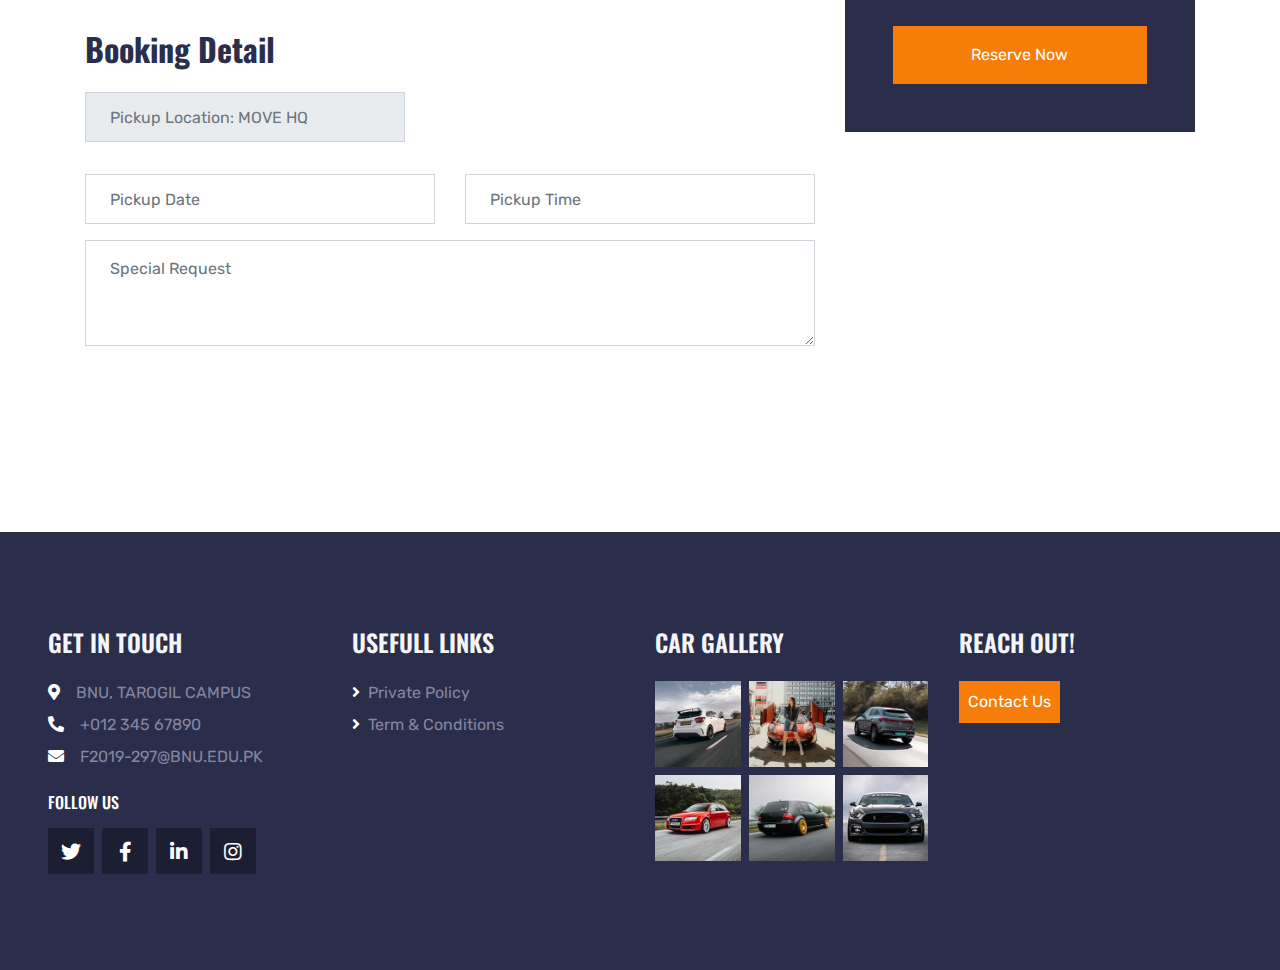
<file: booking.html>
<!DOCTYPE html>
<html lang="en">

<head>
    <meta charset="utf-8">
    <title>MOVE</title>
    <meta content="width=device-width, initial-scale=1.0" name="viewport">

    <!-- Favicon -->
    <link href="img/favicon.ico" rel="icon">

    <!-- Google Web Fonts -->
    <link rel="preconnect" href="https://fonts.gstatic.com">
    <link href="https://fonts.googleapis.com/css2?family=Oswald:wght@400;500;600;700&family=Rubik&display=swap" rel="stylesheet"> 

    <!-- Font Awesome -->
    <link href="https://cdnjs.cloudflare.com/ajax/libs/font-awesome/5.15.0/css/all.min.css" rel="stylesheet">

    <!-- Libraries Stylesheet -->
    <link href="lib/owlcarousel/assets/owl.carousel.min.css" rel="stylesheet">
    <link href="lib/tempusdominus/css/tempusdominus-bootstrap-4.min.css" rel="stylesheet" />

    <!-- Customized Bootstrap Stylesheet -->
    <link href="css/bootstrap.min.css" rel="stylesheet">

    <!-- Template Stylesheet -->
    <link href="css/style.css" rel="stylesheet">
</head>

<body>
    <!-- Topbar Start -->
    <div class="container-fluid bg-dark py-3 px-lg-5 d-none d-lg-block">
        <div class="row">
          <div class="col-md-6 text-center text-lg-left mb-2 mb-lg-0">
            <div class="d-inline-flex align-items-center">
              <a class="text-body pr-3" href=""
                ><i class="fa fa-phone-alt mr-2"></i>+92-3315069961</a
              >
              <span class="text-body">|</span>
              <a class="text-body px-3" href=""
                ><i class="fa fa-envelope mr-2"></i>F2019-297@BNU.EDU.PK</a
              >
            </div>
          </div>
          <div class="col-md-6 text-center text-lg-right">
            <div class="d-inline-flex align-items-center">
              <a class="text-body px-3" href="">
                <i class="fab fa-facebook-f"></i>
              </a>
              <a class="text-body px-3" href="">
                <i class="fab fa-twitter"></i>
              </a>
              <a class="text-body px-3" href="">
                <i class="fab fa-linkedin-in"></i>
              </a>
              <a class="text-body px-3" href="">
                <i class="fab fa-instagram"></i>
              </a>
              <a class="text-body pl-3" href="">
                <i class="fab fa-youtube"></i>
              </a>
            </div>
          </div>
        </div>
      </div>
      <!-- Topbar End -->
  
      <!-- Navbar Start -->
      <div class="container-fluid position-relative nav-bar p-0">
        <div class="position-relative px-lg-5" style="z-index: 9">
          <nav
            class="navbar navbar-expand-lg bg-secondary navbar-dark py-3 py-lg-0 pl-3 pl-lg-5"
          >
            <a href="" class="navbar-brand">
              <h1 class="text-uppercase text-primary mb-1">MOVE</h1>
            </a>
            <button
              type="button"
              class="navbar-toggler"
              data-toggle="collapse"
              data-target="#navbarCollapse"
            >
              <span class="navbar-toggler-icon"></span>
            </button>
            <div
              class="collapse navbar-collapse justify-content-between px-3"
              id="navbarCollapse"
            >
              <div class="navbar-nav ml-auto py-0">
                <a href="index.html" class="nav-item nav-link">Home</a>
                <a href="about.html" class="nav-item nav-link">About</a>
                <a href="service.html" class="nav-item nav-link">Service</a>
                <div class="nav-item dropdown">
                  <a
                    href="#"
                    class="nav-link dropdown-toggle"
                    data-toggle="dropdown"
                    >Vehicles</a
                  >
                  <div class="dropdown-menu rounded-0 m-0">
                    <a href="car-listing.html" class="dropdown-item">Car Listing</a>
                  </div>
                </div>
                <div class="nav-item dropdown">
                  <div class="dropdown-menu rounded-0 m-0">
                    <a href="team.html" class="dropdown-item">The Team</a>
                    <a href="testimonial.html" class="dropdown-item"
                      >Testimonial</a
                    >
                  </div>
                </div>
                <a href="contact.html" class="nav-item nav-link">Contact</a>
                <a href="signup.html" class="nav-item nav-link">SIGN UP/ LOGIN</a>
              </div>
            </div>
          </nav>
        </div>
      </div>
      <!-- Navbar End -->
  
      <!-- Search Start -->
      <div class="container-fluid bg-white pt-3 px-lg-5">
        <div class="row mx-n2">
          <div class="col-xl-2 col-lg-4 col-md-6 px-2">
            <select class="custom-select px-4 mb-3" style="height: 50px">
              <option selected>Pickup Location</option>
              <option value="1">Lahore</option>
              <option value="2">Karachi</option>
              <option value="3">Islamabad</option>
            </select>
          </div>
  
          <div class="col-xl-2 col-lg-4 col-md-6 px-2">
            <select class="custom-select px-4 mb-3" style="height: 50px">
              <option selected>Select a Category</option>
              <option value="1">Intercity Travel</option>
              <option value="2">Intracity Travel</option>
            </select>
          </div>
  
          <div class="col-xl-2 col-lg-4 col-md-6 px-2">
            <div class="date mb-3" id="date" data-target-input="nearest">
              <input
                type="text"
                class="form-control p-4 datetimepicker-input"
                placeholder="Pickup Date"
                data-target="#date"
                data-toggle="datetimepicker"
              />
            </div>
          </div>
          <div class="col-xl-2 col-lg-4 col-md-6 px-2">
            <div class="time mb-3" id="time" data-target-input="nearest">
              <input
                type="text"
                class="form-control p-4 datetimepicker-input"
                placeholder="Pickup Time"
                data-target="#time"
                data-toggle="datetimepicker"
              />
            </div>
          </div>

          <div class="col-xl-2 col-lg-4 col-md-6 px-2">
            <select class="custom-select px-4 mb-3" style="height: 50px">
              <option selected>Select Vehicle Type</option>
              <option value="1">Car</option>
            </select>
          </div>
          <div class="col-xl-2 col-lg-4 col-md-6 px-2">
            <button
              class="btn btn-primary btn-block mb-3"
              style="height: 50px"
              onclick="listPage()"
            >
              Search
            </button>
            <script>
              function listPage(){
                window.location.href = "car-listing.html";
              }
            </script>
          </div>
        </div>
      </div>
      <!-- Search End -->

    <!-- Page Header Start -->
    <div class="container-fluid page-header">
        <h1 class="display-3 text-uppercase text-white mb-3">Car Booking</h1>
        <div class="d-inline-flex text-white">
            <h6 class="text-uppercase m-0"><a class="text-white" href="">Home</a></h6>
            <h6 class="text-body m-0 px-3">/</h6>
            <h6 class="text-uppercase text-body m-0">Car Booking</h6>
        </div>
    </div>
    <!-- Page Header Start -->


    <!-- Detail Start -->
    <div class="container-fluid pt-5">
        <div class="container pt-5 pb-3">
            <h1 class="display-4 text-uppercase mb-5">Mercedes Benz C180</h1>
            <div class="row align-items-center pb-2">
                <div class="col-lg-6 mb-4">
                    <img class="img-fluid" src="img/c180.jpg" alt="">
                </div>
                <div class="col-lg-6 mb-4">
                    <h4 class="mb-2">$99.00/Day</h4>
                    <div class="d-flex mb-3">
                        <h6 class="mr-2">Rating:</h6>
                        <div class="d-flex align-items-center justify-content-center mb-1">
                            <small class="fa fa-star text-primary mr-1"></small>
                            <small class="fa fa-star text-primary mr-1"></small>
                            <small class="fa fa-star text-primary mr-1"></small>
                            <small class="fa fa-star text-primary mr-1"></small>
                            <small class="fa fa-star-half-alt text-primary mr-1"></small>
                            <small>(250)</small>
                        </div>
                    </div>
                    <p>Tempor erat elitr at rebum at at clita aliquyam consetetur. Diam dolor diam ipsum et, tempor voluptua sit consetetur sit. Aliquyam diam amet diam et eos sadipscing labore. Clita erat ipsum et lorem et sit, sed stet no labore lorem sit. Sanctus clita duo justo et tempor consetetur takimata eirmod, dolores takimata consetetur invidunt</p>
                    <div class="d-flex pt-1">
                        <h6>Share on:</h6>
                        <div class="d-inline-flex">
                            <a class="px-2" href=""><i class="fab fa-facebook-f"></i></a>
                            <a class="px-2" href=""><i class="fab fa-twitter"></i></a>
                            <a class="px-2" href=""><i class="fab fa-linkedin-in"></i></a>
                            <a class="px-2" href=""><i class="fab fa-pinterest"></i></a>
                        </div>
                    </div>
                </div>
            </div>
            <div class="row mt-n3 mt-lg-0 pb-4">
                <div class="col-md-3 col-6 mb-2">
                    <i class="fa fa-car text-primary mr-2"></i>
                    <span>Model: 2015</span>
                </div>
                <div class="col-md-3 col-6 mb-2">
                    <i class="fa fa-cogs text-primary mr-2"></i>
                    <span>Automatic</span>
                </div>
                <div class="col-md-3 col-6 mb-2">
                    <i class="fa fa-road text-primary mr-2"></i>
                    <span>20km/liter</span>
                </div>
                <div class="col-md-3 col-6 mb-2">
                    <i class="fa fa-eye text-primary mr-2"></i>
                    <span>GPS Navigation</span>
                </div>
                
            </div>
        </div>
    </div>
    <!-- Detail End -->


    <!-- Car Booking Start -->
    <div class="container-fluid pb-5">
        <div class="container">
            <div class="row">
                <div class="col-lg-8">
                    <h2 class="mb-4">Personal Detail</h2>
                    <div class="mb-5">
                        <div class="row">
                            <div class="col-6 form-group">
                                <input type="text" class="form-control p-4" placeholder="First Name" required="required">
                            </div>
                            <div class="col-6 form-group">
                                <input type="text" class="form-control p-4" placeholder="Last Name" required="required">
                            </div>
                        </div>
                        <div class="row">
                            <div class="col-6 form-group">
                                <input type="email" class="form-control p-4" placeholder="Your Email" required="required">
                            </div>
                            <div class="col-6 form-group">
                                <input type="text" class="form-control p-4" placeholder="Mobile Number" required="required">
                            </div>
                        </div>
                    </div>
                    <h2 class="mb-4">Booking Detail</h2>
                    <div class="mb-5">
                        <div class="row">
                            <div class="col-6 form-group">
                                <div class="col form-group">
                                    <input  type="text" class="form-control p-4 location" placeholder="Pickup Location: MOVE HQ" disabled required="required">
                                </div>
                            </div>
                        </div>
                        <div class="row">
                            <div class="col-6 form-group">
                                <div class="date" id="date2" data-target-input="nearest">
                                    <input type="text" class="form-control p-4 datetimepicker-input" placeholder="Pickup Date"
                                        data-target="#date2" data-toggle="datetimepicker" />
                                </div>
                            </div>
                            <div class="col-6 form-group">
                                <div class="time" id="time2" data-target-input="nearest">
                                    <input type="text" class="form-control p-4 datetimepicker-input" placeholder="Pickup Time"
                                        data-target="#time2" data-toggle="datetimepicker" />
                                </div>
                            </div>
                        </div>
                        
                        <div class="form-group">
                            <textarea class="form-control py-3 px-4" rows="3" placeholder="Special Request" required="required"></textarea>
                        </div>
                    </div>
                </div>
                <div class="col-lg-4">
                    <div class="bg-secondary p-5 mb-5">
                        <h2 class="text-primary mb-4">Payment</h2>
                        <div class="form-group">
                            <div class="custom-control custom-radio">
                                <input type="radio" class="custom-control-input" name="payment" id="paypal">
                                <label class="custom-control-label" for="paypal">Paypal</label>
                            </div>
                        </div>
                        <div class="form-group">
                            <div class="custom-control custom-radio">
                                <input type="radio" class="custom-control-input" name="payment" id="directcheck">
                                <label class="custom-control-label" for="directcheck">Credit/ Debit Card</label>
                            </div>
                        </div>
                        <div class="form-group mb-4">
                            <div class="custom-control custom-radio">
                                <input type="radio" class="custom-control-input" name="payment" id="banktransfer">
                                <label class="custom-control-label" for="banktransfer">Bank Transfer</label>
                            </div>
                        </div>
                    
                        <button class="btn btn-block btn-primary py-3" onclick="reserved()">Reserve Now</button>
                    </div>
                    <script>
                        function reserved(){
                            
                        }
                    </script>
                </div>
            </div>
        </div>
    </div>
    <!-- Car Booking End -->
    <!-- Footer Start -->
    <div class="container-fluid bg-secondary py-5 px-sm-3 px-md-5" style="margin-top: 90px;">
        <div class="row pt-5">
            <div class="col-lg-3 col-md-6 mb-5">
                <h4 class="text-uppercase text-light mb-4">Get In Touch</h4>
                <p class="mb-2"><i class="fa fa-map-marker-alt text-white mr-3"></i>BNU, TAROGIL CAMPUS</p>
                <p class="mb-2"><i class="fa fa-phone-alt text-white mr-3"></i>+012 345 67890</p>
                <p><i class="fa fa-envelope text-white mr-3"></i>F2019-297@BNU.EDU.PK</p>
                <h6 class="text-uppercase text-white py-2">Follow Us</h6>
                <div class="d-flex justify-content-start">
                    <a class="btn btn-lg btn-dark btn-lg-square mr-2" href="#"><i class="fab fa-twitter"></i></a>
                    <a class="btn btn-lg btn-dark btn-lg-square mr-2" href="#"><i class="fab fa-facebook-f"></i></a>
                    <a class="btn btn-lg btn-dark btn-lg-square mr-2" href="#"><i class="fab fa-linkedin-in"></i></a>
                    <a class="btn btn-lg btn-dark btn-lg-square" href="#"><i class="fab fa-instagram"></i></a>
                </div>
            </div>
            <div class="col-lg-3 col-md-6 mb-5">
                <h4 class="text-uppercase text-light mb-4">Usefull Links</h4>
                <div class="d-flex flex-column justify-content-start">
                    <a class="text-body mb-2" href="#"><i class="fa fa-angle-right text-white mr-2"></i>Private Policy</a>
                    <a class="text-body mb-2" href="#"><i class="fa fa-angle-right text-white mr-2"></i>Term & Conditions</a>
                </div>
            </div>
            <div class="col-lg-3 col-md-6 mb-5">
                <h4 class="text-uppercase text-light mb-4">Car Gallery</h4>
                <div class="row mx-n1">
                    <div class="col-4 px-1 mb-2">
                        <a href=""><img class="w-100" src="img/gallery-1.jpg" alt=""></a>
                    </div>
                    <div class="col-4 px-1 mb-2">
                        <a href=""><img class="w-100" src="img/gallery-2.jpg" alt=""></a>
                    </div>
                    <div class="col-4 px-1 mb-2">
                        <a href=""><img class="w-100" src="img/gallery-3.jpg" alt=""></a>
                    </div>
                    <div class="col-4 px-1 mb-2">
                        <a href=""><img class="w-100" src="img/gallery-4.jpg" alt=""></a>
                    </div>
                    <div class="col-4 px-1 mb-2">
                        <a href=""><img class="w-100" src="img/gallery-5.jpg" alt=""></a>
                    </div>
                    <div class="col-4 px-1 mb-2">
                        <a href=""><img class="w-100" src="img/gallery-6.jpg" alt=""></a>
                    </div>
                </div>
            </div>
            <div class="col-lg-3 col-md-6 mb-5">
                <h4 class="text-uppercase text-light mb-4">Reach Out!</h4>
                <a href="" class="btn btn-primary p-2">Contact Us</a>
            </div>
        </div>
    </div>
    <!-- Footer End -->



    <!-- Back to Top -->
    <a href="#" class="btn btn-lg btn-primary btn-lg-square back-to-top"><i class="fa fa-angle-double-up"></i></a>


    <!-- JavaScript Libraries -->
    <script src="https://code.jquery.com/jquery-3.4.1.min.js"></script>
    <script src="https://stackpath.bootstrapcdn.com/bootstrap/4.4.1/js/bootstrap.bundle.min.js"></script>
    <script src="lib/easing/easing.min.js"></script>
    <script src="lib/waypoints/waypoints.min.js"></script>
    <script src="lib/owlcarousel/owl.carousel.min.js"></script>
    <script src="lib/tempusdominus/js/moment.min.js"></script>
    <script src="lib/tempusdominus/js/moment-timezone.min.js"></script>
    <script src="lib/tempusdominus/js/tempusdominus-bootstrap-4.min.js"></script>

    <!-- Template Javascript -->
    <script src="js/main.js"></script>
</body>

</html>
</file>
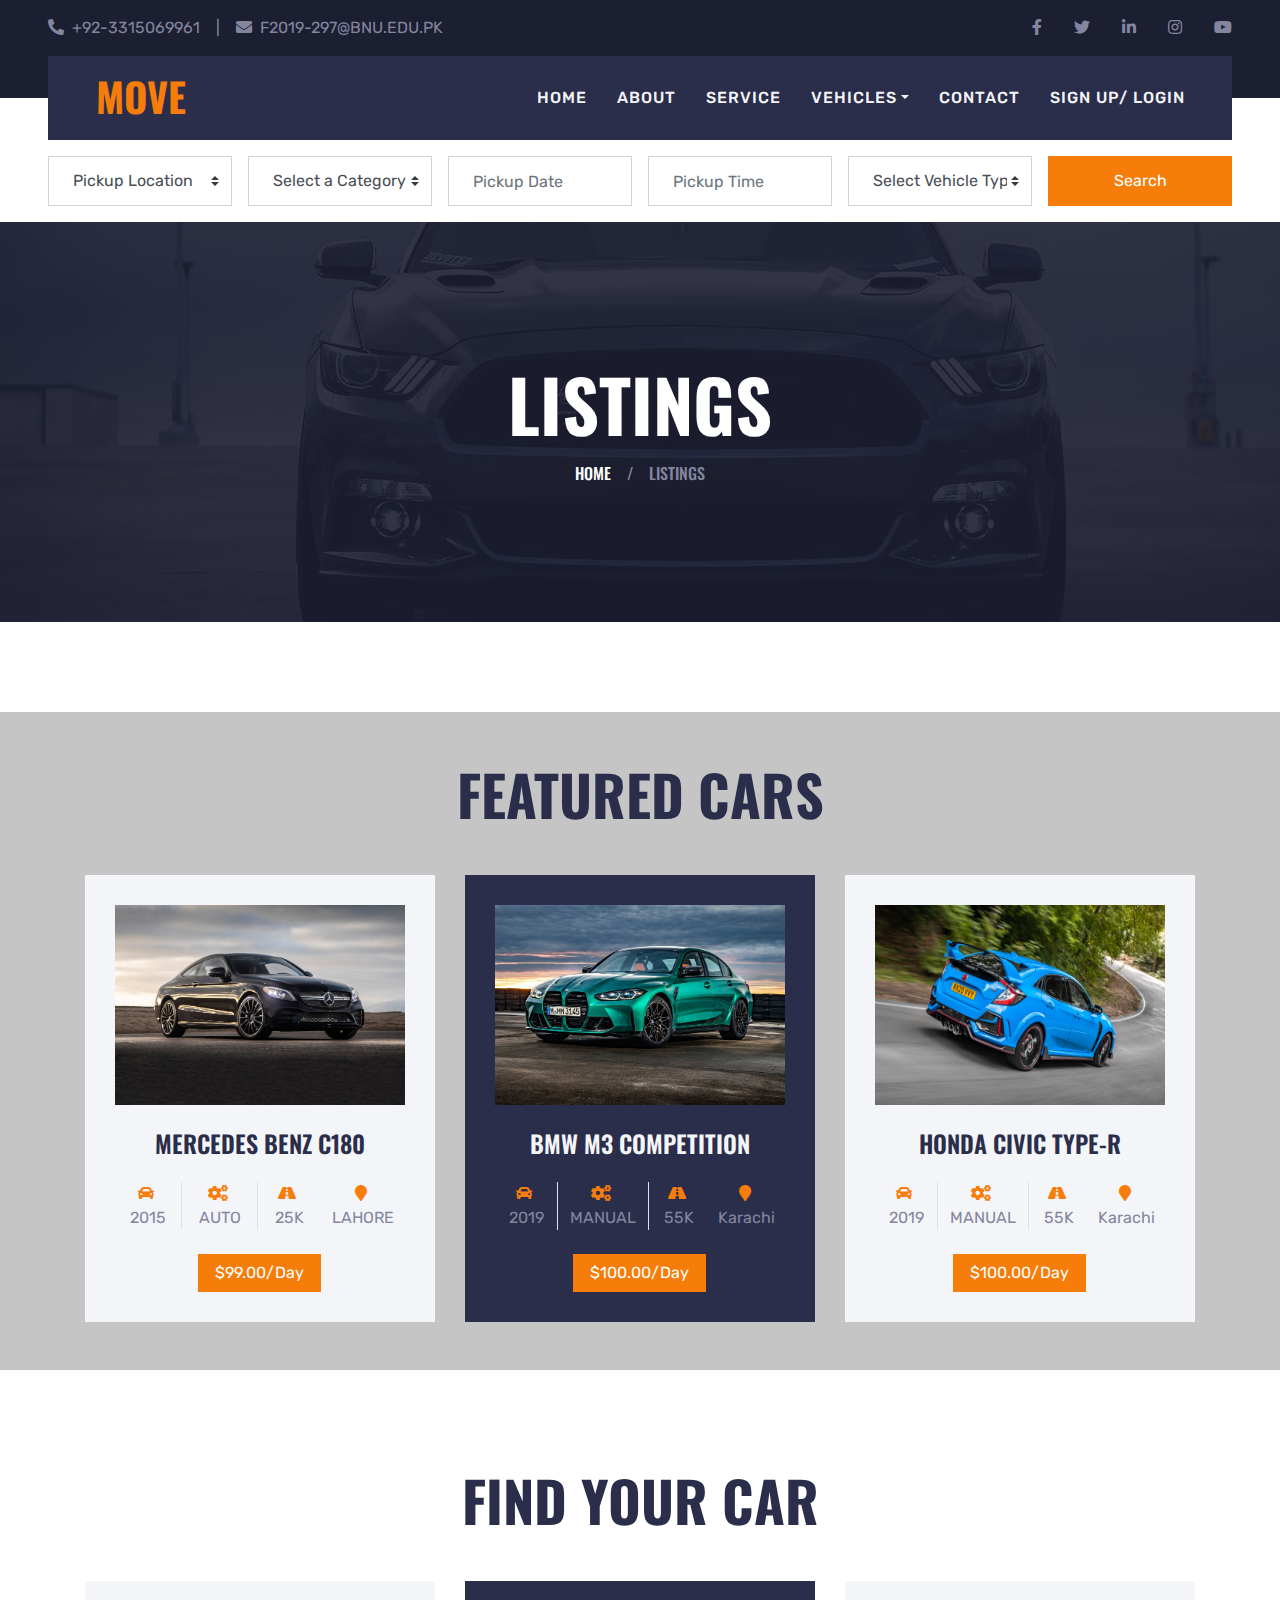
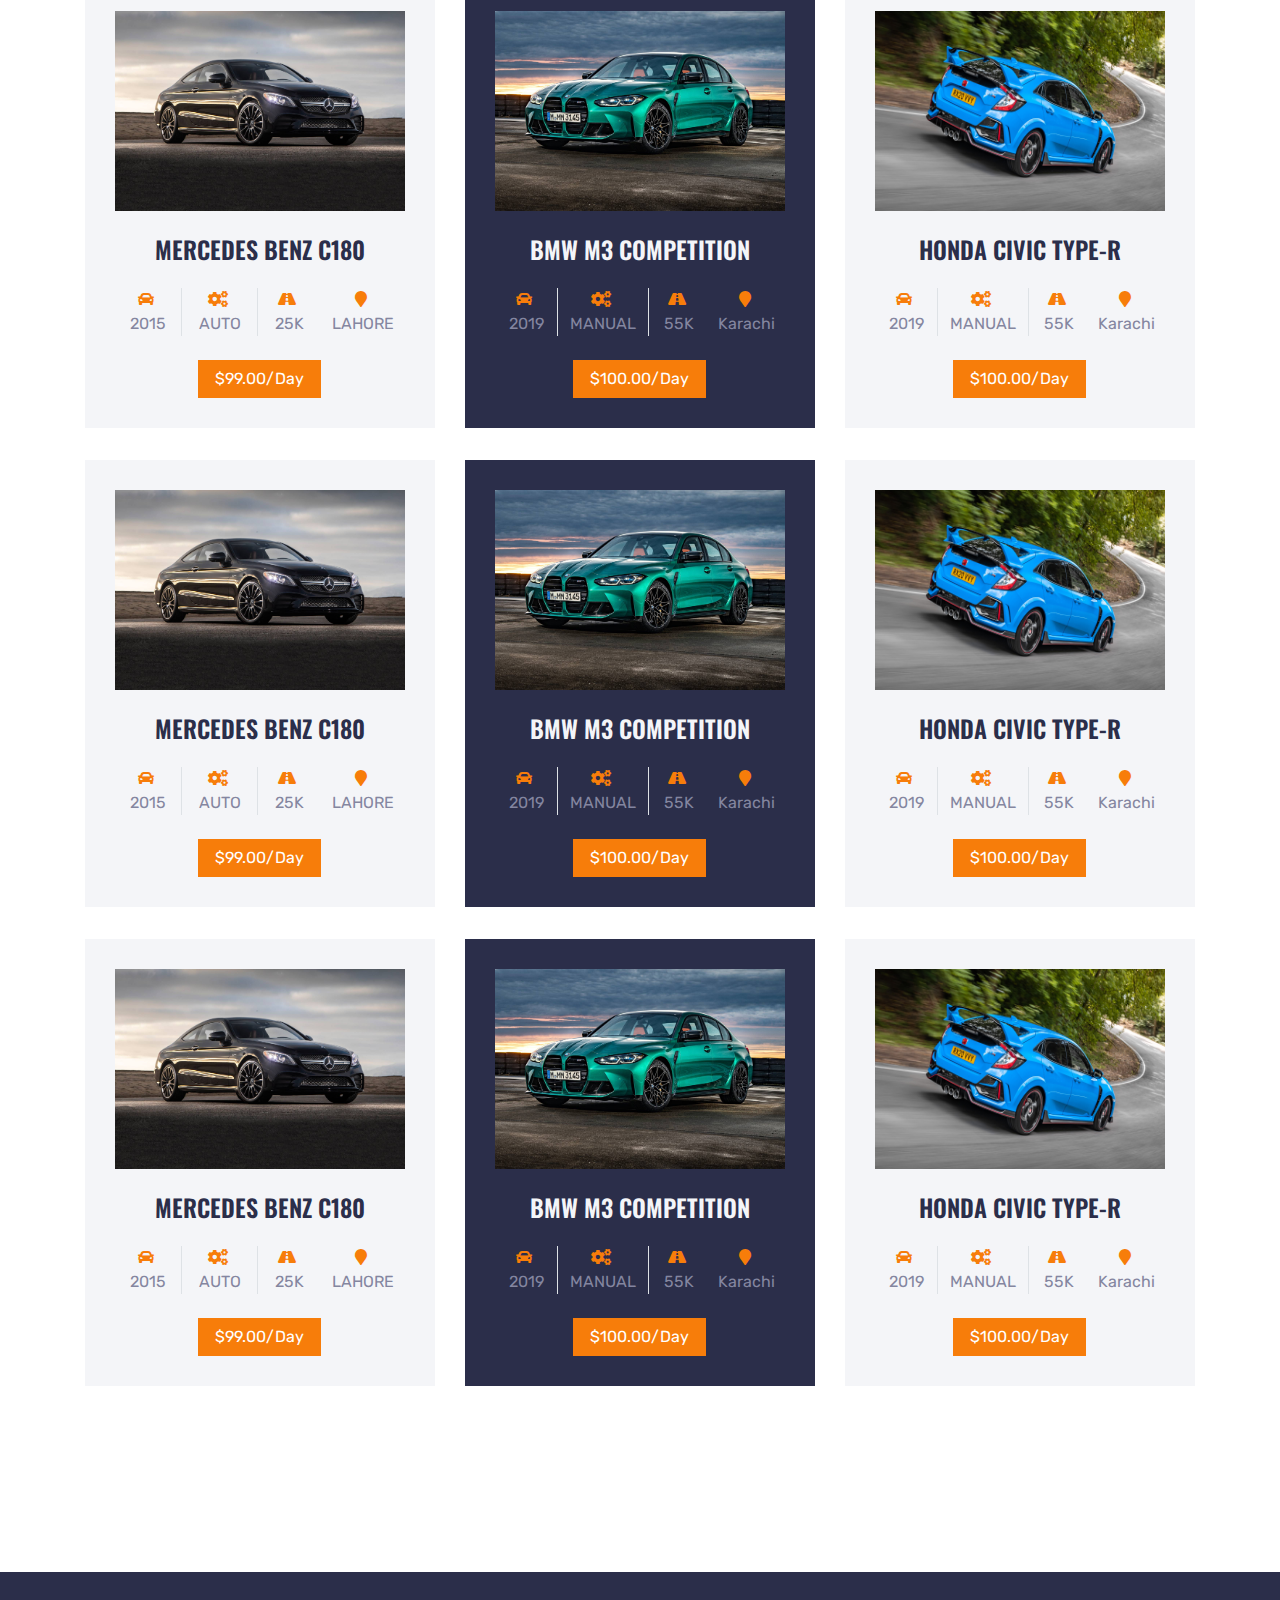
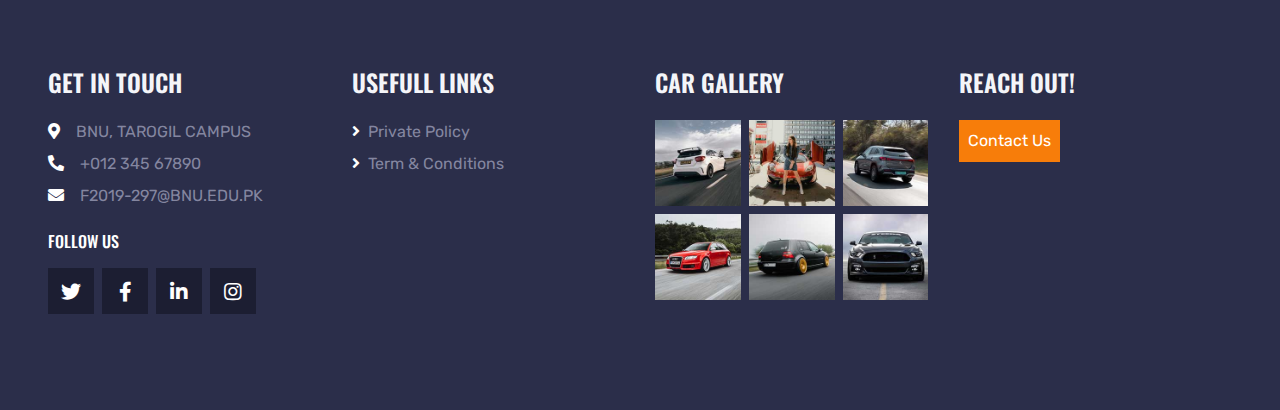
<file: car-listing.html>
<!DOCTYPE html>
<html lang="en">

<head>
    <meta charset="utf-8">
    <title>MOVE</title>
    <meta content="width=device-width, initial-scale=1.0" name="viewport">

    <!-- Favicon -->
    <link href="img/favicon.ico" rel="icon">

    <!-- Google Web Fonts -->
    <link rel="preconnect" href="https://fonts.gstatic.com">
    <link href="https://fonts.googleapis.com/css2?family=Oswald:wght@400;500;600;700&family=Rubik&display=swap" rel="stylesheet"> 

    <!-- Font Awesome -->
    <link href="https://cdnjs.cloudflare.com/ajax/libs/font-awesome/5.15.0/css/all.min.css" rel="stylesheet">

    <!-- Libraries Stylesheet -->
    <link href="lib/owlcarousel/assets/owl.carousel.min.css" rel="stylesheet">
    <link href="lib/tempusdominus/css/tempusdominus-bootstrap-4.min.css" rel="stylesheet" />

    <!-- Customized Bootstrap Stylesheet -->
    <link href="css/bootstrap.min.css" rel="stylesheet">

    <!-- Template Stylesheet -->
    <link href="css/style.css" rel="stylesheet">
</head>

<body>
    <div class="container-fluid bg-dark py-3 px-lg-5 d-none d-lg-block">
        <div class="row">
          <div class="col-md-6 text-center text-lg-left mb-2 mb-lg-0">
            <div class="d-inline-flex align-items-center">
              <a class="text-body pr-3" href=""
                ><i class="fa fa-phone-alt mr-2"></i>+92-3315069961</a
              >
              <span class="text-body">|</span>
              <a class="text-body px-3" href=""
                ><i class="fa fa-envelope mr-2"></i>F2019-297@BNU.EDU.PK</a
              >
            </div>
          </div>
          <div class="col-md-6 text-center text-lg-right">
            <div class="d-inline-flex align-items-center">
              <a class="text-body px-3" href="">
                <i class="fab fa-facebook-f"></i>
              </a>
              <a class="text-body px-3" href="">
                <i class="fab fa-twitter"></i>
              </a>
              <a class="text-body px-3" href="">
                <i class="fab fa-linkedin-in"></i>
              </a>
              <a class="text-body px-3" href="">
                <i class="fab fa-instagram"></i>
              </a>
              <a class="text-body pl-3" href="">
                <i class="fab fa-youtube"></i>
              </a>
            </div>
          </div>
        </div>
      </div>
      <!-- Topbar End -->
  
      <!-- Navbar Start -->
      <div class="container-fluid position-relative nav-bar p-0">
        <div class="position-relative px-lg-5" style="z-index: 9">
          <nav
            class="navbar navbar-expand-lg bg-secondary navbar-dark py-3 py-lg-0 pl-3 pl-lg-5"
          >
            <a href="" class="navbar-brand">
              <h1 class="text-uppercase text-primary mb-1">MOVE</h1>
            </a>
            <button
              type="button"
              class="navbar-toggler"
              data-toggle="collapse"
              data-target="#navbarCollapse"
            >
              <span class="navbar-toggler-icon"></span>
            </button>
            <div
              class="collapse navbar-collapse justify-content-between px-3"
              id="navbarCollapse"
            >
              <div class="navbar-nav ml-auto py-0">
                <a href="index.html" class="nav-item nav-link">Home</a>
                <a href="about.html" class="nav-item nav-link">About</a>
                <a href="service.html" class="nav-item nav-link">Service</a>
                <div class="nav-item dropdown">
                  <a
                    href="#"
                    class="nav-link dropdown-toggle"
                    data-toggle="dropdown"
                    >Vehicles</a
                  >
                  <div class="dropdown-menu rounded-0 m-0">
                    <a href="car.html" class="dropdown-item">Car Listing</a>
                  </div>
                </div>
                <div class="nav-item dropdown">
                  <div class="dropdown-menu rounded-0 m-0">
                    <a href="team.html" class="dropdown-item">The Team</a>
                    <a href="testimonial.html" class="dropdown-item"
                      >Testimonial</a
                    >
                  </div>
                </div>
                <a href="contact.html" class="nav-item nav-link">Contact</a>
                <a href="signup.html" class="nav-item nav-link">SIGN UP/ LOGIN</a>
              </div>
            </div>
          </nav>
        </div>
      </div>
      <!-- Navbar End -->
  
      <!-- Search Start -->
      <div class="container-fluid bg-white pt-3 px-lg-5">
        <div class="row mx-n2">
          <div class="col-xl-2 col-lg-4 col-md-6 px-2">
            <select class="custom-select px-4 mb-3" style="height: 50px">
              <option selected>Pickup Location</option>
              <option value="1">Lahore</option>
              <option value="2">Karachi</option>
              <option value="3">Islamabad</option>
            </select>
          </div>
  
          <div class="col-xl-2 col-lg-4 col-md-6 px-2">
            <select class="custom-select px-4 mb-3" style="height: 50px">
              <option selected>Select a Category</option>
              <option value="1">Intercity Travel</option>
              <option value="2">Intracity Travel</option>
            </select>
          </div>
  
          <div class="col-xl-2 col-lg-4 col-md-6 px-2">
            <div class="date mb-3" id="date" data-target-input="nearest">
              <input
                type="text"
                class="form-control p-4 datetimepicker-input"
                placeholder="Pickup Date"
                data-target="#date"
                data-toggle="datetimepicker"
              />
            </div>
          </div>
          <div class="col-xl-2 col-lg-4 col-md-6 px-2">
            <div class="time mb-3" id="time" data-target-input="nearest">
              <input
                type="text"
                class="form-control p-4 datetimepicker-input"
                placeholder="Pickup Time"
                data-target="#time"
                data-toggle="datetimepicker"
              />
            </div>
          </div>
          <div class="col-xl-2 col-lg-4 col-md-6 px-2">
            <select class="custom-select px-4 mb-3" style="height: 50px">
              <option selected>Select Vehicle Type</option>
              <option value="1">Car</option>
            </select>
          </div>
          <div class="col-xl-2 col-lg-4 col-md-6 px-2">
            <button
              class="btn btn-primary btn-block mb-3"
              type="submit"
              style="height: 50px"
            >
              Search
            </button>
          </div>
        </div>
      </div>
      <!-- Search End -->
<!-- Page Header Start -->
<div class="container-fluid page-header">
    <h1 class="display-3 text-uppercase text-white mb-3">Listings</h1>
    <div class="d-inline-flex text-white">
        <h6 class="text-uppercase m-0"><a class="text-white" href="">Home</a></h6>
        <h6 class="text-body m-0 px-3">/</h6>
        <h6 class="text-uppercase text-body m-0">Listings</h6>
    </div>
</div>
<!-- Page Header Start -->

<!-- FEATURED CAR SECTION -->
<div class="container-fluid  featured">
    <div class="container pt-5 pb-3">
        <h1 class="display-4 text-uppercase text-center mb-5">FEATURED CARS</h1>
        <div class="row">
            <div class="col-lg-4 col-md-6 mb-2">
                <div class="rent-item mb-4">
                    <img class="img-fluid mb-4 car-listings" src="img/c180.jpg" alt="">
                    <h4 class="text-uppercase mb-4">Mercedes Benz C180</h4>
                    <div class="d-flex justify-content-center mb-4">
                        <div class="px-2">
                            <i class="fa fa-car text-primary mr-1"></i>
                            <span>2015</span>
                        </div>
                        <div class="px-2 border-left border-right">
                            <i class="fa fa-cogs text-primary mr-1"></i>
                            <span>AUTO</span>
                        </div>
                        <div class="px-2">
                            <i class="fa fa-road text-primary mr-1"></i>
                            <span>25K</span>
                        </div>
                        <div class="px-2">
                            <i class="fa fa-map-marker text-primary mr-1"></i>
                            <span>LAHORE</span>
                        </div>
                    </div>
                    <a class="btn btn-primary px-3" href="booking.html">$99.00/Day</a>
                </div>
            </div>
            <div class="col-lg-4 col-md-6 mb-2">
                <div class="rent-item active mb-4">
                    <img class="img-fluid mb-4 car-listings" src="img/m3.jpg" alt="">
                    <h4 class="text-uppercase mb-4">BMW M3 COMPETITION</h4>
                    <div class="d-flex justify-content-center mb-4">
                        <div class="px-2">
                            <i class="fa fa-car text-primary mr-1"></i>
                            <span>2019</span>
                        </div>
                        <div class="px-2 border-left border-right">
                            <i class="fa fa-cogs text-primary mr-1"></i>
                            <span>MANUAL</span>
                        </div>
                        <div class="px-2">
                            <i class="fa fa-road text-primary mr-1"></i>
                            <span>55K</span>
                        </div>
                        <div class="px-2">
                            <i class="fa fa-map-marker text-primary mr-1"></i>
                            <span>Karachi</span>
                        </div>
                    </div>
                    <a class="btn btn-primary px-3" href="booking.html">$100.00/Day</a>
                </div>
            </div>
            <div class="col-lg-4 col-md-6 mb-2">
                <div class="rent-item  mb-4">
                    <img class="img-fluid mb-4 car-listings" src="img/type-r.jpg" alt="">
                    <h4 class="text-uppercase mb-4">Honda Civic Type-R</h4>
                    <div class="d-flex justify-content-center mb-4">
                        <div class="px-2">
                            <i class="fa fa-car text-primary mr-1"></i>
                            <span>2019</span>
                        </div>
                        <div class="px-2 border-left border-right">
                            <i class="fa fa-cogs text-primary mr-1"></i>
                            <span>MANUAL</span>
                        </div>
                        <div class="px-2">
                            <i class="fa fa-road text-primary mr-1"></i>
                            <span>55K</span>
                        </div>
                        <div class="px-2">
                            <i class="fa fa-map-marker text-primary mr-1"></i>
                            <span>Karachi</span>
                        </div>
                    </div>
                    <a class="btn btn-primary px-3" href="booking.html">$100.00/Day</a>
                </div>
            </div>
            
        </div>
    </div>
</div>

<!-- FEATURED CAR SECTION -->



    <!-- Rent A Car Start -->
    <div class="container-fluid py-5">
        <div class="container pt-5 pb-3">
            <h1 class="display-4 text-uppercase text-center mb-5">Find Your Car</h1>
            <div class="row">
                <div class="col-lg-4 col-md-6 mb-2">
                    <div class="rent-item mb-4">
                        <img class="img-fluid mb-4 car-listings" src="img/c180.jpg" alt="">
                        <h4 class="text-uppercase mb-4">Mercedes Benz C180</h4>
                        <div class="d-flex justify-content-center mb-4">
                            <div class="px-2">
                                <i class="fa fa-car text-primary mr-1"></i>
                                <span>2015</span>
                            </div>
                            <div class="px-2 border-left border-right">
                                <i class="fa fa-cogs text-primary mr-1"></i>
                                <span>AUTO</span>
                            </div>
                            <div class="px-2">
                                <i class="fa fa-road text-primary mr-1"></i>
                                <span>25K</span>
                            </div>
                            <div class="px-2">
                                <i class="fa fa-map-marker text-primary mr-1"></i>
                                <span>LAHORE</span>
                            </div>
                        </div>
                        <a class="btn btn-primary px-3" href="booking.html">$99.00/Day</a>
                    </div>
                </div>
                <div class="col-lg-4 col-md-6 mb-2">
                    <div class="rent-item active mb-4">
                        <img class="img-fluid mb-4 car-listings" src="img/m3.jpg" alt="">
                        <h4 class="text-uppercase mb-4">BMW M3 COMPETITION</h4>
                        <div class="d-flex justify-content-center mb-4">
                            <div class="px-2">
                                <i class="fa fa-car text-primary mr-1"></i>
                                <span>2019</span>
                            </div>
                            <div class="px-2 border-left border-right">
                                <i class="fa fa-cogs text-primary mr-1"></i>
                                <span>MANUAL</span>
                            </div>
                            <div class="px-2">
                                <i class="fa fa-road text-primary mr-1"></i>
                                <span>55K</span>
                            </div>
                            <div class="px-2">
                                <i class="fa fa-map-marker text-primary mr-1"></i>
                                <span>Karachi</span>
                            </div>
                        </div>
                        <a class="btn btn-primary px-3" href="booking.html">$100.00/Day</a>
                    </div>
                </div>
                <div class="col-lg-4 col-md-6 mb-2">
                    <div class="rent-item  mb-4">
                        <img class="img-fluid mb-4 car-listings" src="img/type-r.jpg" alt="">
                        <h4 class="text-uppercase mb-4">Honda Civic Type-R</h4>
                        <div class="d-flex justify-content-center mb-4">
                            <div class="px-2">
                                <i class="fa fa-car text-primary mr-1"></i>
                                <span>2019</span>
                            </div>
                            <div class="px-2 border-left border-right">
                                <i class="fa fa-cogs text-primary mr-1"></i>
                                <span>MANUAL</span>
                            </div>
                            <div class="px-2">
                                <i class="fa fa-road text-primary mr-1"></i>
                                <span>55K</span>
                            </div>
                            <div class="px-2">
                                <i class="fa fa-map-marker text-primary mr-1"></i>
                                <span>Karachi</span>
                            </div>
                        </div>
                        <a class="btn btn-primary px-3" href="booking.html">$100.00/Day</a>
                    </div>
                </div>
                <div class="col-lg-4 col-md-6 mb-2">
                    <div class="rent-item mb-4">
                        <img class="img-fluid mb-4 car-listings" src="img/c180.jpg" alt="">
                        <h4 class="text-uppercase mb-4">Mercedes Benz C180</h4>
                        <div class="d-flex justify-content-center mb-4">
                            <div class="px-2">
                                <i class="fa fa-car text-primary mr-1"></i>
                                <span>2015</span>
                            </div>
                            <div class="px-2 border-left border-right">
                                <i class="fa fa-cogs text-primary mr-1"></i>
                                <span>AUTO</span>
                            </div>
                            <div class="px-2">
                                <i class="fa fa-road text-primary mr-1"></i>
                                <span>25K</span>
                            </div>
                            <div class="px-2">
                                <i class="fa fa-map-marker text-primary mr-1"></i>
                                <span>LAHORE</span>
                            </div>
                        </div>
                        <a class="btn btn-primary px-3" href="booking.html">$99.00/Day</a>
                    </div>
                </div>
                <div class="col-lg-4 col-md-6 mb-2">
                    <div class="rent-item active mb-4">
                        <img class="img-fluid mb-4 car-listings" src="img/m3.jpg" alt="">
                        <h4 class="text-uppercase mb-4">BMW M3 COMPETITION</h4>
                        <div class="d-flex justify-content-center mb-4">
                            <div class="px-2">
                                <i class="fa fa-car text-primary mr-1"></i>
                                <span>2019</span>
                            </div>
                            <div class="px-2 border-left border-right">
                                <i class="fa fa-cogs text-primary mr-1"></i>
                                <span>MANUAL</span>
                            </div>
                            <div class="px-2">
                                <i class="fa fa-road text-primary mr-1"></i>
                                <span>55K</span>
                            </div>
                            <div class="px-2">
                                <i class="fa fa-map-marker text-primary mr-1"></i>
                                <span>Karachi</span>
                            </div>
                        </div>
                        <a class="btn btn-primary px-3" href="booking.html">$100.00/Day</a>
                    </div>
                </div>
                <div class="col-lg-4 col-md-6 mb-2">
                    <div class="rent-item  mb-4">
                        <img class="img-fluid mb-4 car-listings" src="img/type-r.jpg" alt="">
                        <h4 class="text-uppercase mb-4">Honda Civic Type-R</h4>
                        <div class="d-flex justify-content-center mb-4">
                            <div class="px-2">
                                <i class="fa fa-car text-primary mr-1"></i>
                                <span>2019</span>
                            </div>
                            <div class="px-2 border-left border-right">
                                <i class="fa fa-cogs text-primary mr-1"></i>
                                <span>MANUAL</span>
                            </div>
                            <div class="px-2">
                                <i class="fa fa-road text-primary mr-1"></i>
                                <span>55K</span>
                            </div>
                            <div class="px-2">
                                <i class="fa fa-map-marker text-primary mr-1"></i>
                                <span>Karachi</span>
                            </div>
                        </div>
                        <a class="btn btn-primary px-3" href="booking.html">$100.00/Day</a>
                    </div>
                </div>

                <div class="col-lg-4 col-md-6 mb-2">
                    <div class="rent-item mb-4">
                        <img class="img-fluid mb-4 car-listings" src="img/c180.jpg" alt="">
                        <h4 class="text-uppercase mb-4">Mercedes Benz C180</h4>
                        <div class="d-flex justify-content-center mb-4">
                            <div class="px-2">
                                <i class="fa fa-car text-primary mr-1"></i>
                                <span>2015</span>
                            </div>
                            <div class="px-2 border-left border-right">
                                <i class="fa fa-cogs text-primary mr-1"></i>
                                <span>AUTO</span>
                            </div>
                            <div class="px-2">
                                <i class="fa fa-road text-primary mr-1"></i>
                                <span>25K</span>
                            </div>
                            <div class="px-2">
                                <i class="fa fa-map-marker text-primary mr-1"></i>
                                <span>LAHORE</span>
                            </div>
                        </div>
                        <a class="btn btn-primary px-3" href="booking.html">$99.00/Day</a>
                    </div>
                </div>
                <div class="col-lg-4 col-md-6 mb-2">
                    <div class="rent-item active mb-4">
                        <img class="img-fluid mb-4 car-listings" src="img/m3.jpg" alt="">
                        <h4 class="text-uppercase mb-4">BMW M3 COMPETITION</h4>
                        <div class="d-flex justify-content-center mb-4">
                            <div class="px-2">
                                <i class="fa fa-car text-primary mr-1"></i>
                                <span>2019</span>
                            </div>
                            <div class="px-2 border-left border-right">
                                <i class="fa fa-cogs text-primary mr-1"></i>
                                <span>MANUAL</span>
                            </div>
                            <div class="px-2">
                                <i class="fa fa-road text-primary mr-1"></i>
                                <span>55K</span>
                            </div>
                            <div class="px-2">
                                <i class="fa fa-map-marker text-primary mr-1"></i>
                                <span>Karachi</span>
                            </div>
                        </div>
                        <a class="btn btn-primary px-3" href="booking.html">$100.00/Day</a>
                    </div>
                </div>
                <div class="col-lg-4 col-md-6 mb-2">
                    <div class="rent-item  mb-4">
                        <img class="img-fluid mb-4 car-listings" src="img/type-r.jpg" alt="">
                        <h4 class="text-uppercase mb-4">Honda Civic Type-R</h4>
                        <div class="d-flex justify-content-center mb-4">
                            <div class="px-2">
                                <i class="fa fa-car text-primary mr-1"></i>
                                <span>2019</span>
                            </div>
                            <div class="px-2 border-left border-right">
                                <i class="fa fa-cogs text-primary mr-1"></i>
                                <span>MANUAL</span>
                            </div>
                            <div class="px-2">
                                <i class="fa fa-road text-primary mr-1"></i>
                                <span>55K</span>
                            </div>
                            <div class="px-2">
                                <i class="fa fa-map-marker text-primary mr-1"></i>
                                <span>Karachi</span>
                            </div>
                        </div>
                        <a class="btn btn-primary px-3" href="booking.html">$100.00/Day</a>
                    </div>
                </div>
            </div>
        </div>
    </div>
    <!-- Rent A Car End -->





    <!-- Footer Start -->
    <div class="container-fluid bg-secondary py-5 px-sm-3 px-md-5" style="margin-top: 90px;">
        <div class="row pt-5">
            <div class="col-lg-3 col-md-6 mb-5">
                <h4 class="text-uppercase text-light mb-4">Get In Touch</h4>
                <p class="mb-2"><i class="fa fa-map-marker-alt text-white mr-3"></i>BNU, TAROGIL CAMPUS</p>
                <p class="mb-2"><i class="fa fa-phone-alt text-white mr-3"></i>+012 345 67890</p>
                <p><i class="fa fa-envelope text-white mr-3"></i>F2019-297@BNU.EDU.PK</p>
                <h6 class="text-uppercase text-white py-2">Follow Us</h6>
                <div class="d-flex justify-content-start">
                    <a class="btn btn-lg btn-dark btn-lg-square mr-2" href="#"><i class="fab fa-twitter"></i></a>
                    <a class="btn btn-lg btn-dark btn-lg-square mr-2" href="#"><i class="fab fa-facebook-f"></i></a>
                    <a class="btn btn-lg btn-dark btn-lg-square mr-2" href="#"><i class="fab fa-linkedin-in"></i></a>
                    <a class="btn btn-lg btn-dark btn-lg-square" href="#"><i class="fab fa-instagram"></i></a>
                </div>
            </div>
            <div class="col-lg-3 col-md-6 mb-5">
                <h4 class="text-uppercase text-light mb-4">Usefull Links</h4>
                <div class="d-flex flex-column justify-content-start">
                    <a class="text-body mb-2" href="#"><i class="fa fa-angle-right text-white mr-2"></i>Private Policy</a>
                    <a class="text-body mb-2" href="#"><i class="fa fa-angle-right text-white mr-2"></i>Term & Conditions</a>
                </div>
            </div>
            <div class="col-lg-3 col-md-6 mb-5">
                <h4 class="text-uppercase text-light mb-4">Car Gallery</h4>
                <div class="row mx-n1">
                    <div class="col-4 px-1 mb-2">
                        <a href=""><img class="w-100" src="img/gallery-1.jpg" alt=""></a>
                    </div>
                    <div class="col-4 px-1 mb-2">
                        <a href=""><img class="w-100" src="img/gallery-2.jpg" alt=""></a>
                    </div>
                    <div class="col-4 px-1 mb-2">
                        <a href=""><img class="w-100" src="img/gallery-3.jpg" alt=""></a>
                    </div>
                    <div class="col-4 px-1 mb-2">
                        <a href=""><img class="w-100" src="img/gallery-4.jpg" alt=""></a>
                    </div>
                    <div class="col-4 px-1 mb-2">
                        <a href=""><img class="w-100" src="img/gallery-5.jpg" alt=""></a>
                    </div>
                    <div class="col-4 px-1 mb-2">
                        <a href=""><img class="w-100" src="img/gallery-6.jpg" alt=""></a>
                    </div>
                </div>
            </div>
            <div class="col-lg-3 col-md-6 mb-5">
                <h4 class="text-uppercase text-light mb-4">Reach Out!</h4>
                <a href="" class="btn btn-primary p-2">Contact Us</a>
            </div>
        </div>
    </div>
    
    <!-- Footer End -->


    <!-- Back to Top -->
    <a href="#" class="btn btn-lg btn-primary btn-lg-square back-to-top"><i class="fa fa-angle-double-up"></i></a>


    <!-- JavaScript Libraries -->
    <script src="https://code.jquery.com/jquery-3.4.1.min.js"></script>
    <script src="https://stackpath.bootstrapcdn.com/bootstrap/4.4.1/js/bootstrap.bundle.min.js"></script>
    <script src="lib/easing/easing.min.js"></script>
    <script src="lib/waypoints/waypoints.min.js"></script>
    <script src="lib/owlcarousel/owl.carousel.min.js"></script>
    <script src="lib/tempusdominus/js/moment.min.js"></script>
    <script src="lib/tempusdominus/js/moment-timezone.min.js"></script>
    <script src="lib/tempusdominus/js/tempusdominus-bootstrap-4.min.js"></script>

    <!-- Template Javascript -->
    <script src="js/main.js"></script>
</body>

</html>
</file>
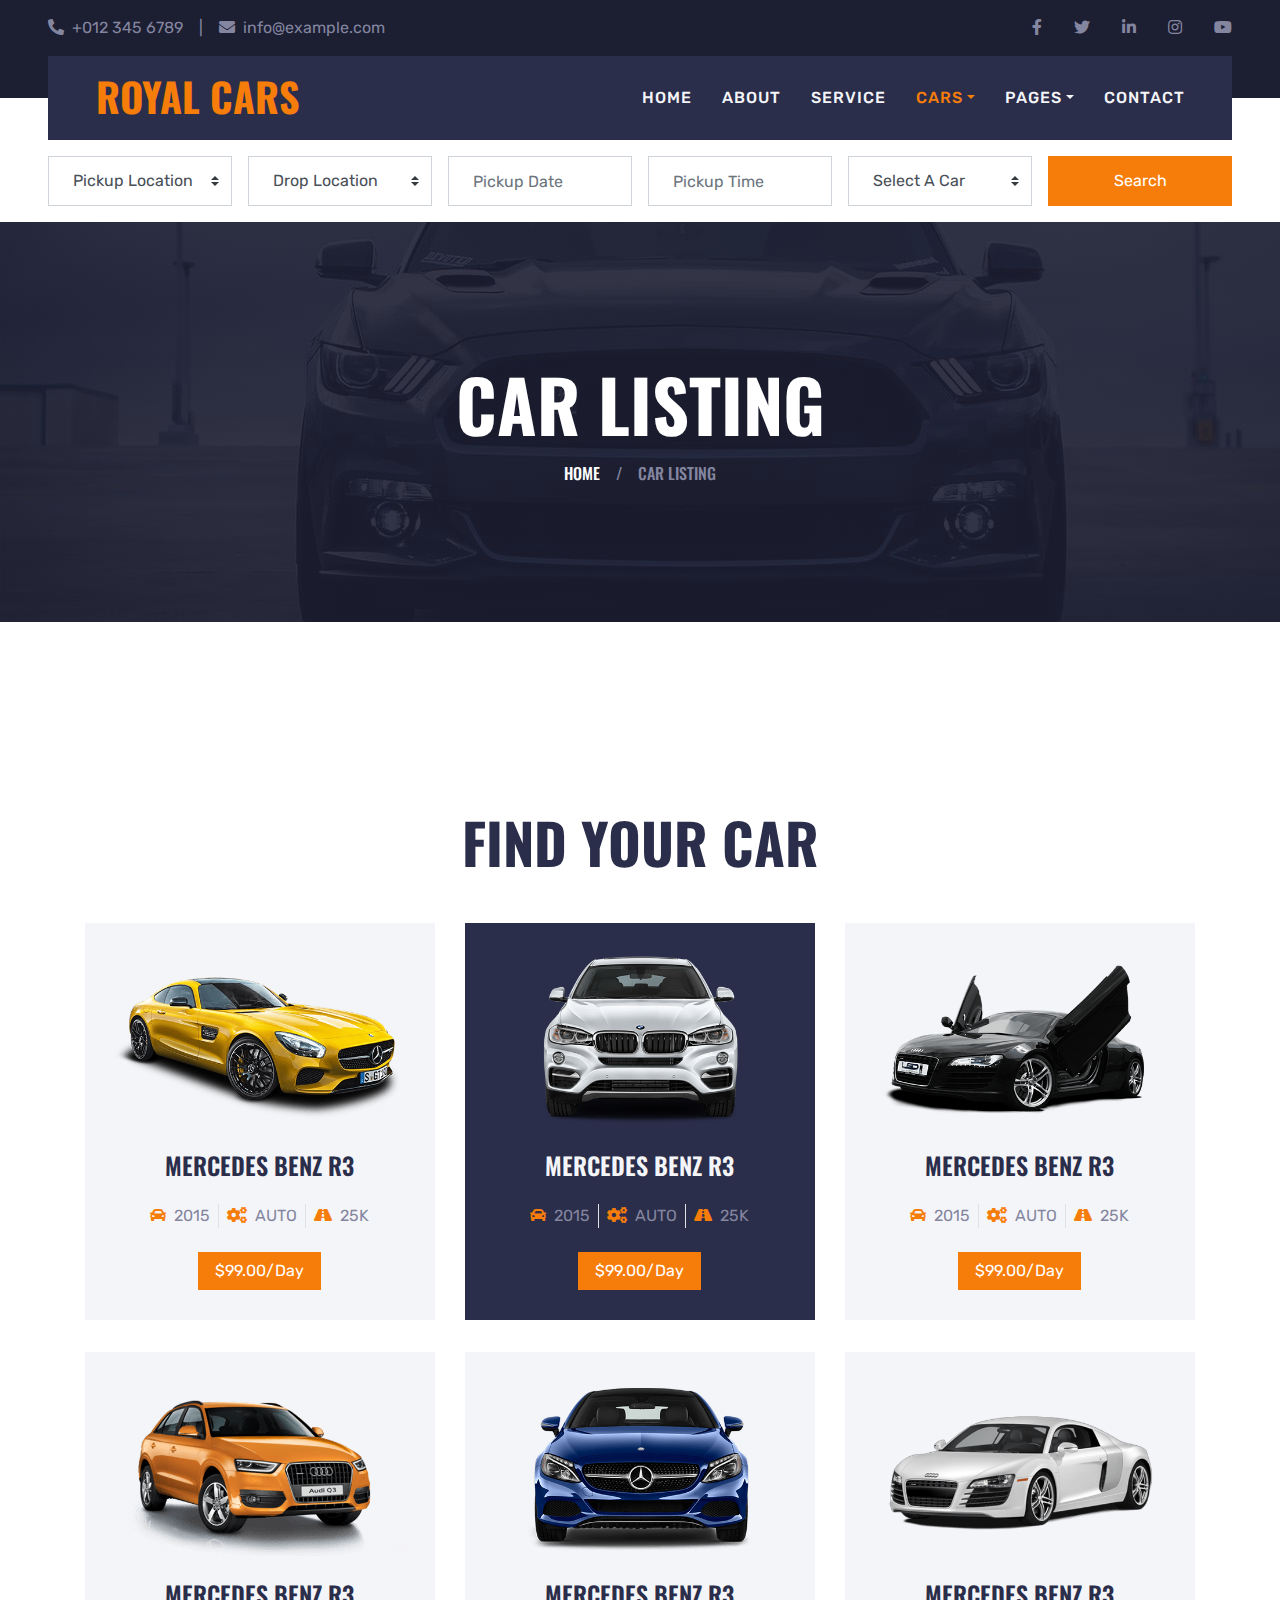
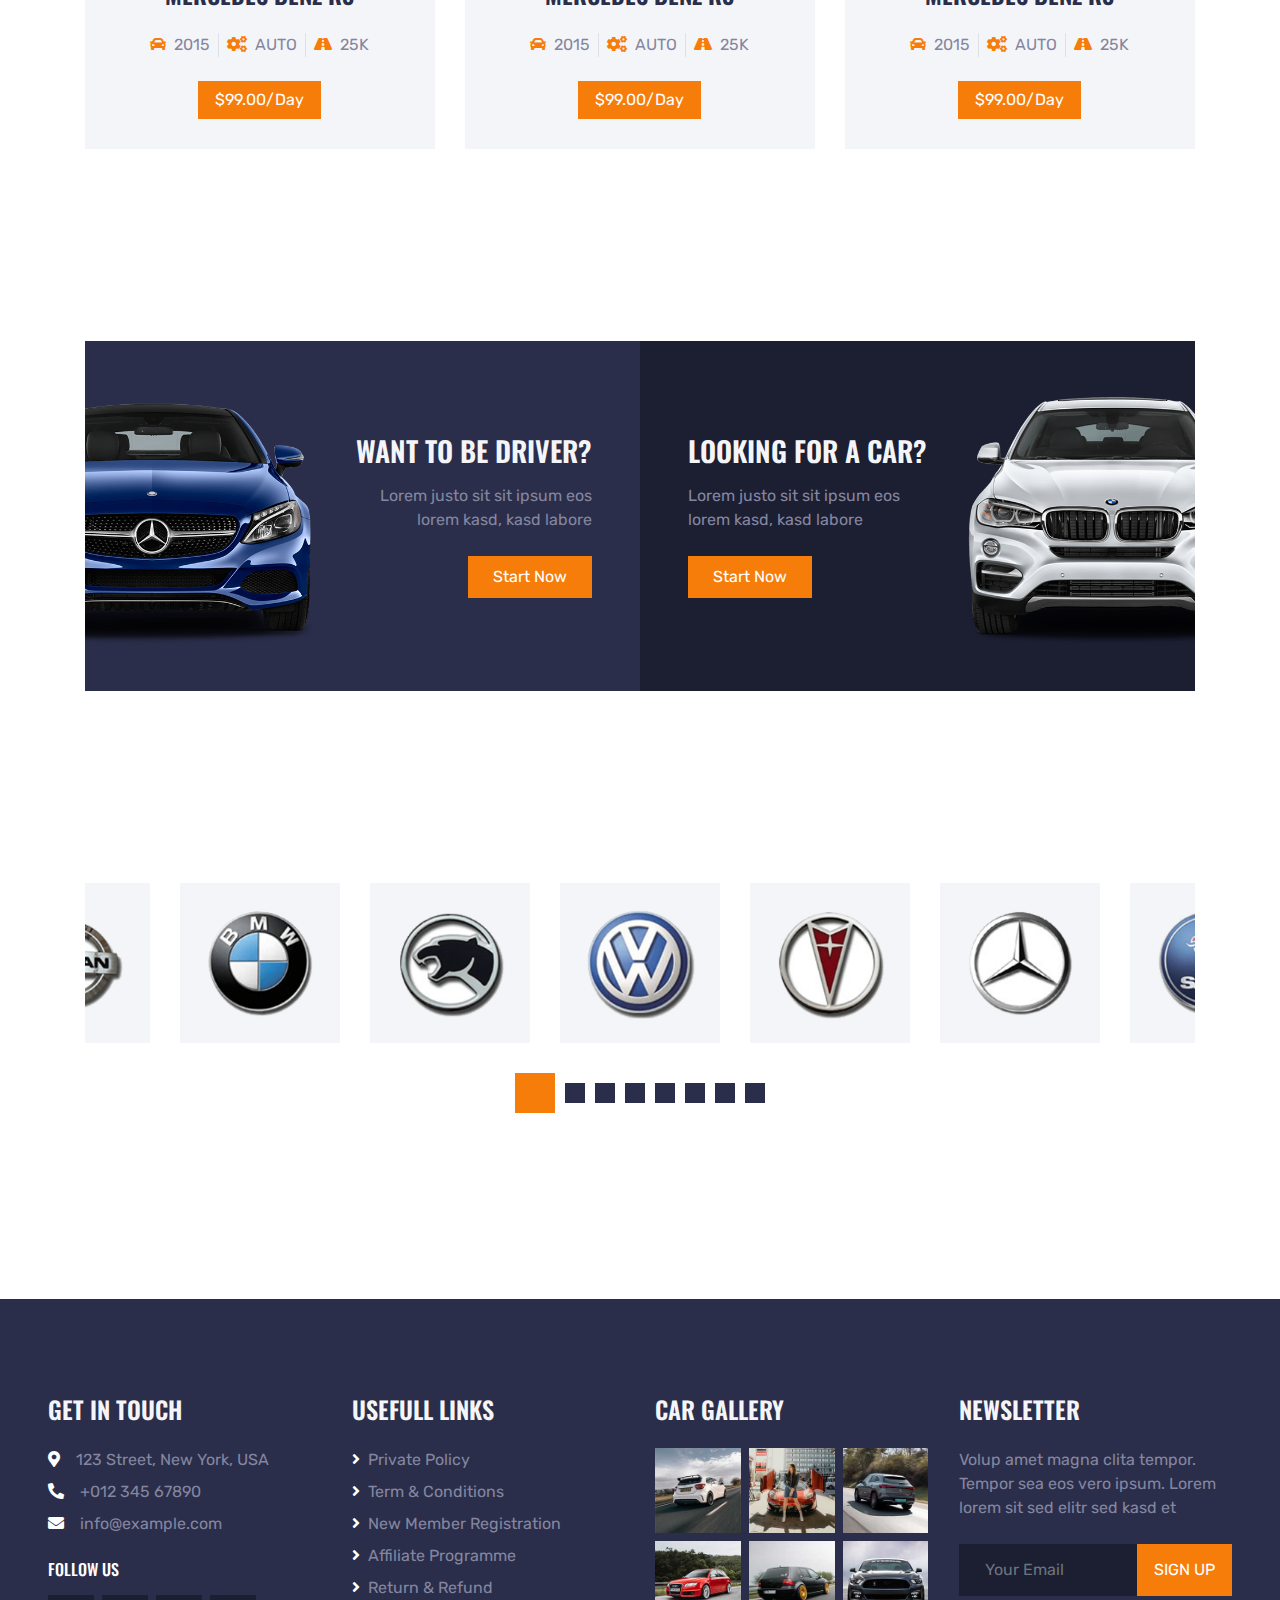
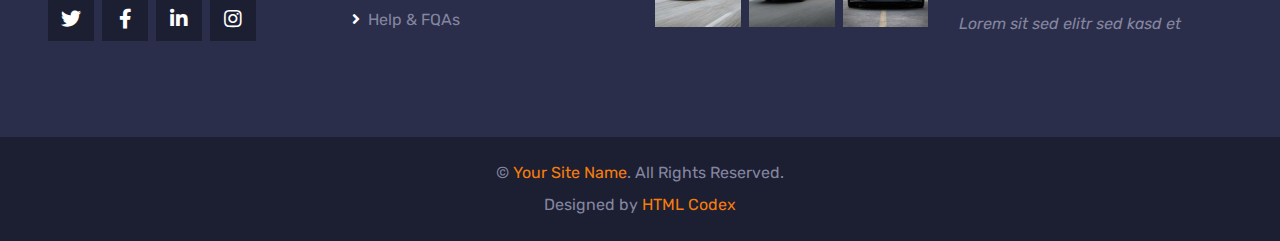
<file: car.html>
<!DOCTYPE html>
<html lang="en">

<head>
    <meta charset="utf-8">
    <title>ROYAL CARS - Car Rental HTML Template</title>
    <meta content="width=device-width, initial-scale=1.0" name="viewport">
    <meta content="Free HTML Templates" name="keywords">
    <meta content="Free HTML Templates" name="description">

    <!-- Favicon -->
    <link href="img/favicon.ico" rel="icon">

    <!-- Google Web Fonts -->
    <link rel="preconnect" href="https://fonts.gstatic.com">
    <link href="https://fonts.googleapis.com/css2?family=Oswald:wght@400;500;600;700&family=Rubik&display=swap" rel="stylesheet"> 

    <!-- Font Awesome -->
    <link href="https://cdnjs.cloudflare.com/ajax/libs/font-awesome/5.15.0/css/all.min.css" rel="stylesheet">

    <!-- Libraries Stylesheet -->
    <link href="lib/owlcarousel/assets/owl.carousel.min.css" rel="stylesheet">
    <link href="lib/tempusdominus/css/tempusdominus-bootstrap-4.min.css" rel="stylesheet" />

    <!-- Customized Bootstrap Stylesheet -->
    <link href="css/bootstrap.min.css" rel="stylesheet">

    <!-- Template Stylesheet -->
    <link href="css/style.css" rel="stylesheet">
</head>

<body>
    <!-- Topbar Start -->
    <div class="container-fluid bg-dark py-3 px-lg-5 d-none d-lg-block">
        <div class="row">
            <div class="col-md-6 text-center text-lg-left mb-2 mb-lg-0">
                <div class="d-inline-flex align-items-center">
                    <a class="text-body pr-3" href=""><i class="fa fa-phone-alt mr-2"></i>+012 345 6789</a>
                    <span class="text-body">|</span>
                    <a class="text-body px-3" href=""><i class="fa fa-envelope mr-2"></i>info@example.com</a>
                </div>
            </div>
            <div class="col-md-6 text-center text-lg-right">
                <div class="d-inline-flex align-items-center">
                    <a class="text-body px-3" href="">
                        <i class="fab fa-facebook-f"></i>
                    </a>
                    <a class="text-body px-3" href="">
                        <i class="fab fa-twitter"></i>
                    </a>
                    <a class="text-body px-3" href="">
                        <i class="fab fa-linkedin-in"></i>
                    </a>
                    <a class="text-body px-3" href="">
                        <i class="fab fa-instagram"></i>
                    </a>
                    <a class="text-body pl-3" href="">
                        <i class="fab fa-youtube"></i>
                    </a>
                </div>
            </div>
        </div>
    </div>
    <!-- Topbar End -->


    <!-- Navbar Start -->
    <div class="container-fluid position-relative nav-bar p-0">
        <div class="position-relative px-lg-5" style="z-index: 9;">
            <nav class="navbar navbar-expand-lg bg-secondary navbar-dark py-3 py-lg-0 pl-3 pl-lg-5">
                <a href="" class="navbar-brand">
                    <h1 class="text-uppercase text-primary mb-1">Royal Cars</h1>
                </a>
                <button type="button" class="navbar-toggler" data-toggle="collapse" data-target="#navbarCollapse">
                    <span class="navbar-toggler-icon"></span>
                </button>
                <div class="collapse navbar-collapse justify-content-between px-3" id="navbarCollapse">
                    <div class="navbar-nav ml-auto py-0">
                        <a href="index.html" class="nav-item nav-link">Home</a>
                        <a href="about.html" class="nav-item nav-link">About</a>
                        <a href="service.html" class="nav-item nav-link">Service</a>
                        <div class="nav-item dropdown">
                            <a href="#" class="nav-link dropdown-toggle active" data-toggle="dropdown">Cars</a>
                            <div class="dropdown-menu rounded-0 m-0">
                                <a href="car.html" class="dropdown-item active">Car Listing</a>
                                <a href="detail.html" class="dropdown-item">Car Detail</a>
                                <a href="booking.html" class="dropdown-item">Car Booking</a>
                            </div>
                        </div>
                        <div class="nav-item dropdown">
                            <a href="#" class="nav-link dropdown-toggle" data-toggle="dropdown">Pages</a>
                            <div class="dropdown-menu rounded-0 m-0">
                                <a href="team.html" class="dropdown-item">The Team</a>
                                <a href="testimonial.html" class="dropdown-item">Testimonial</a>
                            </div>
                        </div>
                        <a href="contact.html" class="nav-item nav-link">Contact</a>
                    </div>
                </div>
            </nav>
        </div>
    </div>
    <!-- Navbar End -->


    <!-- Search Start -->
    <div class="container-fluid bg-white pt-3 px-lg-5">
        <div class="row mx-n2">
            <div class="col-xl-2 col-lg-4 col-md-6 px-2">
                <select class="custom-select px-4 mb-3" style="height: 50px;">
                    <option selected>Pickup Location</option>
                    <option value="1">Location 1</option>
                    <option value="2">Location 2</option>
                    <option value="3">Location 3</option>
                </select>
            </div>
            <div class="col-xl-2 col-lg-4 col-md-6 px-2">
                <select class="custom-select px-4 mb-3" style="height: 50px;">
                    <option selected>Drop Location</option>
                    <option value="1">Location 1</option>
                    <option value="2">Location 2</option>
                    <option value="3">Location 3</option>
                </select>
            </div>
            <div class="col-xl-2 col-lg-4 col-md-6 px-2">
                <div class="date mb-3" id="date" data-target-input="nearest">
                    <input type="text" class="form-control p-4 datetimepicker-input" placeholder="Pickup Date"
                        data-target="#date" data-toggle="datetimepicker" />
                </div>
            </div>
            <div class="col-xl-2 col-lg-4 col-md-6 px-2">
                <div class="time mb-3" id="time" data-target-input="nearest">
                    <input type="text" class="form-control p-4 datetimepicker-input" placeholder="Pickup Time"
                        data-target="#time" data-toggle="datetimepicker" />
                </div>
            </div>
            <div class="col-xl-2 col-lg-4 col-md-6 px-2">
                <select class="custom-select px-4 mb-3" style="height: 50px;">
                    <option selected>Select A Car</option>
                    <option value="1">Car 1</option>
                    <option value="2">Car 1</option>
                    <option value="3">Car 1</option>
                </select>
            </div>
            <div class="col-xl-2 col-lg-4 col-md-6 px-2">
                <button class="btn btn-primary btn-block mb-3" type="submit" style="height: 50px;">Search</button>
            </div>
        </div>
    </div>
    <!-- Search End -->


    <!-- Page Header Start -->
    <div class="container-fluid page-header">
        <h1 class="display-3 text-uppercase text-white mb-3">Car Listing</h1>
        <div class="d-inline-flex text-white">
            <h6 class="text-uppercase m-0"><a class="text-white" href="">Home</a></h6>
            <h6 class="text-body m-0 px-3">/</h6>
            <h6 class="text-uppercase text-body m-0">Car Listing</h6>
        </div>
    </div>
    <!-- Page Header Start -->


    <!-- Rent A Car Start -->
    <div class="container-fluid py-5">
        <div class="container pt-5 pb-3">
            <h1 class="display-4 text-uppercase text-center mb-5">Find Your Car</h1>
            <div class="row">
                <div class="col-lg-4 col-md-6 mb-2">
                    <div class="rent-item mb-4">
                        <img class="img-fluid mb-4" src="img/car-rent-1.png" alt="">
                        <h4 class="text-uppercase mb-4">Mercedes Benz R3</h4>
                        <div class="d-flex justify-content-center mb-4">
                            <div class="px-2">
                                <i class="fa fa-car text-primary mr-1"></i>
                                <span>2015</span>
                            </div>
                            <div class="px-2 border-left border-right">
                                <i class="fa fa-cogs text-primary mr-1"></i>
                                <span>AUTO</span>
                            </div>
                            <div class="px-2">
                                <i class="fa fa-road text-primary mr-1"></i>
                                <span>25K</span>
                            </div>
                        </div>
                        <a class="btn btn-primary px-3" href="">$99.00/Day</a>
                    </div>
                </div>
                <div class="col-lg-4 col-md-6 mb-2">
                    <div class="rent-item active mb-4">
                        <img class="img-fluid mb-4" src="img/car-rent-2.png" alt="">
                        <h4 class="text-uppercase mb-4">Mercedes Benz R3</h4>
                        <div class="d-flex justify-content-center mb-4">
                            <div class="px-2">
                                <i class="fa fa-car text-primary mr-1"></i>
                                <span>2015</span>
                            </div>
                            <div class="px-2 border-left border-right">
                                <i class="fa fa-cogs text-primary mr-1"></i>
                                <span>AUTO</span>
                            </div>
                            <div class="px-2">
                                <i class="fa fa-road text-primary mr-1"></i>
                                <span>25K</span>
                            </div>
                        </div>
                        <a class="btn btn-primary px-3" href="">$99.00/Day</a>
                    </div>
                </div>
                <div class="col-lg-4 col-md-6 mb-2">
                    <div class="rent-item mb-4">
                        <img class="img-fluid mb-4" src="img/car-rent-3.png" alt="">
                        <h4 class="text-uppercase mb-4">Mercedes Benz R3</h4>
                        <div class="d-flex justify-content-center mb-4">
                            <div class="px-2">
                                <i class="fa fa-car text-primary mr-1"></i>
                                <span>2015</span>
                            </div>
                            <div class="px-2 border-left border-right">
                                <i class="fa fa-cogs text-primary mr-1"></i>
                                <span>AUTO</span>
                            </div>
                            <div class="px-2">
                                <i class="fa fa-road text-primary mr-1"></i>
                                <span>25K</span>
                            </div>
                        </div>
                        <a class="btn btn-primary px-3" href="">$99.00/Day</a>
                    </div>
                </div>
                <div class="col-lg-4 col-md-6 mb-2">
                    <div class="rent-item mb-4">
                        <img class="img-fluid mb-4" src="img/car-rent-4.png" alt="">
                        <h4 class="text-uppercase mb-4">Mercedes Benz R3</h4>
                        <div class="d-flex justify-content-center mb-4">
                            <div class="px-2">
                                <i class="fa fa-car text-primary mr-1"></i>
                                <span>2015</span>
                            </div>
                            <div class="px-2 border-left border-right">
                                <i class="fa fa-cogs text-primary mr-1"></i>
                                <span>AUTO</span>
                            </div>
                            <div class="px-2">
                                <i class="fa fa-road text-primary mr-1"></i>
                                <span>25K</span>
                            </div>
                        </div>
                        <a class="btn btn-primary px-3" href="">$99.00/Day</a>
                    </div>
                </div>
                <div class="col-lg-4 col-md-6 mb-2">
                    <div class="rent-item mb-4">
                        <img class="img-fluid mb-4" src="img/car-rent-5.png" alt="">
                        <h4 class="text-uppercase mb-4">Mercedes Benz R3</h4>
                        <div class="d-flex justify-content-center mb-4">
                            <div class="px-2">
                                <i class="fa fa-car text-primary mr-1"></i>
                                <span>2015</span>
                            </div>
                            <div class="px-2 border-left border-right">
                                <i class="fa fa-cogs text-primary mr-1"></i>
                                <span>AUTO</span>
                            </div>
                            <div class="px-2">
                                <i class="fa fa-road text-primary mr-1"></i>
                                <span>25K</span>
                            </div>
                        </div>
                        <a class="btn btn-primary px-3" href="">$99.00/Day</a>
                    </div>
                </div>
                <div class="col-lg-4 col-md-6 mb-2">
                    <div class="rent-item mb-4">
                        <img class="img-fluid mb-4" src="img/car-rent-6.png" alt="">
                        <h4 class="text-uppercase mb-4">Mercedes Benz R3</h4>
                        <div class="d-flex justify-content-center mb-4">
                            <div class="px-2">
                                <i class="fa fa-car text-primary mr-1"></i>
                                <span>2015</span>
                            </div>
                            <div class="px-2 border-left border-right">
                                <i class="fa fa-cogs text-primary mr-1"></i>
                                <span>AUTO</span>
                            </div>
                            <div class="px-2">
                                <i class="fa fa-road text-primary mr-1"></i>
                                <span>25K</span>
                            </div>
                        </div>
                        <a class="btn btn-primary px-3" href="">$99.00/Day</a>
                    </div>
                </div>
            </div>
        </div>
    </div>
    <!-- Rent A Car End -->


    <!-- Banner Start -->
    <div class="container-fluid py-5">
        <div class="container py-5">
            <div class="row mx-0">
                <div class="col-lg-6 px-0">
                    <div class="px-5 bg-secondary d-flex align-items-center justify-content-between" style="height: 350px;">
                        <img class="img-fluid flex-shrink-0 ml-n5 w-50 mr-4" src="img/banner-left.png" alt="">
                        <div class="text-right">
                            <h3 class="text-uppercase text-light mb-3">Want to be driver?</h3>
                            <p class="mb-4">Lorem justo sit sit ipsum eos lorem kasd, kasd labore</p>
                            <a class="btn btn-primary py-2 px-4" href="">Start Now</a>
                        </div>
                    </div>
                </div>
                <div class="col-lg-6 px-0">
                    <div class="px-5 bg-dark d-flex align-items-center justify-content-between" style="height: 350px;">
                        <div class="text-left">
                            <h3 class="text-uppercase text-light mb-3">Looking for a car?</h3>
                            <p class="mb-4">Lorem justo sit sit ipsum eos lorem kasd, kasd labore</p>
                            <a class="btn btn-primary py-2 px-4" href="">Start Now</a>
                        </div>
                        <img class="img-fluid flex-shrink-0 mr-n5 w-50 ml-4" src="img/banner-right.png" alt="">
                    </div>
                </div>
            </div>
        </div>
    </div>
    <!-- Banner End -->


    <!-- Vendor Start -->
    <div class="container-fluid py-5">
        <div class="container py-5">
            <div class="owl-carousel vendor-carousel">
                <div class="bg-light p-4">
                    <img src="img/vendor-1.png" alt="">
                </div>
                <div class="bg-light p-4">
                    <img src="img/vendor-2.png" alt="">
                </div>
                <div class="bg-light p-4">
                    <img src="img/vendor-3.png" alt="">
                </div>
                <div class="bg-light p-4">
                    <img src="img/vendor-4.png" alt="">
                </div>
                <div class="bg-light p-4">
                    <img src="img/vendor-5.png" alt="">
                </div>
                <div class="bg-light p-4">
                    <img src="img/vendor-6.png" alt="">
                </div>
                <div class="bg-light p-4">
                    <img src="img/vendor-7.png" alt="">
                </div>
                <div class="bg-light p-4">
                    <img src="img/vendor-8.png" alt="">
                </div>
            </div>
        </div>
    </div>
    <!-- Vendor End -->


    <!-- Footer Start -->
    <div class="container-fluid bg-secondary py-5 px-sm-3 px-md-5" style="margin-top: 90px;">
        <div class="row pt-5">
            <div class="col-lg-3 col-md-6 mb-5">
                <h4 class="text-uppercase text-light mb-4">Get In Touch</h4>
                <p class="mb-2"><i class="fa fa-map-marker-alt text-white mr-3"></i>123 Street, New York, USA</p>
                <p class="mb-2"><i class="fa fa-phone-alt text-white mr-3"></i>+012 345 67890</p>
                <p><i class="fa fa-envelope text-white mr-3"></i>info@example.com</p>
                <h6 class="text-uppercase text-white py-2">Follow Us</h6>
                <div class="d-flex justify-content-start">
                    <a class="btn btn-lg btn-dark btn-lg-square mr-2" href="#"><i class="fab fa-twitter"></i></a>
                    <a class="btn btn-lg btn-dark btn-lg-square mr-2" href="#"><i class="fab fa-facebook-f"></i></a>
                    <a class="btn btn-lg btn-dark btn-lg-square mr-2" href="#"><i class="fab fa-linkedin-in"></i></a>
                    <a class="btn btn-lg btn-dark btn-lg-square" href="#"><i class="fab fa-instagram"></i></a>
                </div>
            </div>
            <div class="col-lg-3 col-md-6 mb-5">
                <h4 class="text-uppercase text-light mb-4">Usefull Links</h4>
                <div class="d-flex flex-column justify-content-start">
                    <a class="text-body mb-2" href="#"><i class="fa fa-angle-right text-white mr-2"></i>Private Policy</a>
                    <a class="text-body mb-2" href="#"><i class="fa fa-angle-right text-white mr-2"></i>Term & Conditions</a>
                    <a class="text-body mb-2" href="#"><i class="fa fa-angle-right text-white mr-2"></i>New Member Registration</a>
                    <a class="text-body mb-2" href="#"><i class="fa fa-angle-right text-white mr-2"></i>Affiliate Programme</a>
                    <a class="text-body mb-2" href="#"><i class="fa fa-angle-right text-white mr-2"></i>Return & Refund</a>
                    <a class="text-body" href="#"><i class="fa fa-angle-right text-white mr-2"></i>Help & FQAs</a>
                </div>
            </div>
            <div class="col-lg-3 col-md-6 mb-5">
                <h4 class="text-uppercase text-light mb-4">Car Gallery</h4>
                <div class="row mx-n1">
                    <div class="col-4 px-1 mb-2">
                        <a href=""><img class="w-100" src="img/gallery-1.jpg" alt=""></a>
                    </div>
                    <div class="col-4 px-1 mb-2">
                        <a href=""><img class="w-100" src="img/gallery-2.jpg" alt=""></a>
                    </div>
                    <div class="col-4 px-1 mb-2">
                        <a href=""><img class="w-100" src="img/gallery-3.jpg" alt=""></a>
                    </div>
                    <div class="col-4 px-1 mb-2">
                        <a href=""><img class="w-100" src="img/gallery-4.jpg" alt=""></a>
                    </div>
                    <div class="col-4 px-1 mb-2">
                        <a href=""><img class="w-100" src="img/gallery-5.jpg" alt=""></a>
                    </div>
                    <div class="col-4 px-1 mb-2">
                        <a href=""><img class="w-100" src="img/gallery-6.jpg" alt=""></a>
                    </div>
                </div>
            </div>
            <div class="col-lg-3 col-md-6 mb-5">
                <h4 class="text-uppercase text-light mb-4">Newsletter</h4>
                <p class="mb-4">Volup amet magna clita tempor. Tempor sea eos vero ipsum. Lorem lorem sit sed elitr sed kasd et</p>
                <div class="w-100 mb-3">
                    <div class="input-group">
                        <input type="text" class="form-control bg-dark border-dark" style="padding: 25px;" placeholder="Your Email">
                        <div class="input-group-append">
                            <button class="btn btn-primary text-uppercase px-3">Sign Up</button>
                        </div>
                    </div>
                </div>
                <i>Lorem sit sed elitr sed kasd et</i>
            </div>
        </div>
    </div>
    <div class="container-fluid bg-dark py-4 px-sm-3 px-md-5">
        <p class="mb-2 text-center text-body">&copy; <a href="#">Your Site Name</a>. All Rights Reserved.</p>
        <p class="m-0 text-center text-body">Designed by <a href="https://htmlcodex.com">HTML Codex</a></p>
    </div>
    <!-- Footer End -->


    <!-- Back to Top -->
    <a href="#" class="btn btn-lg btn-primary btn-lg-square back-to-top"><i class="fa fa-angle-double-up"></i></a>


    <!-- JavaScript Libraries -->
    <script src="https://code.jquery.com/jquery-3.4.1.min.js"></script>
    <script src="https://stackpath.bootstrapcdn.com/bootstrap/4.4.1/js/bootstrap.bundle.min.js"></script>
    <script src="lib/easing/easing.min.js"></script>
    <script src="lib/waypoints/waypoints.min.js"></script>
    <script src="lib/owlcarousel/owl.carousel.min.js"></script>
    <script src="lib/tempusdominus/js/moment.min.js"></script>
    <script src="lib/tempusdominus/js/moment-timezone.min.js"></script>
    <script src="lib/tempusdominus/js/tempusdominus-bootstrap-4.min.js"></script>

    <!-- Template Javascript -->
    <script src="js/main.js"></script>
</body>

</html>
</file>
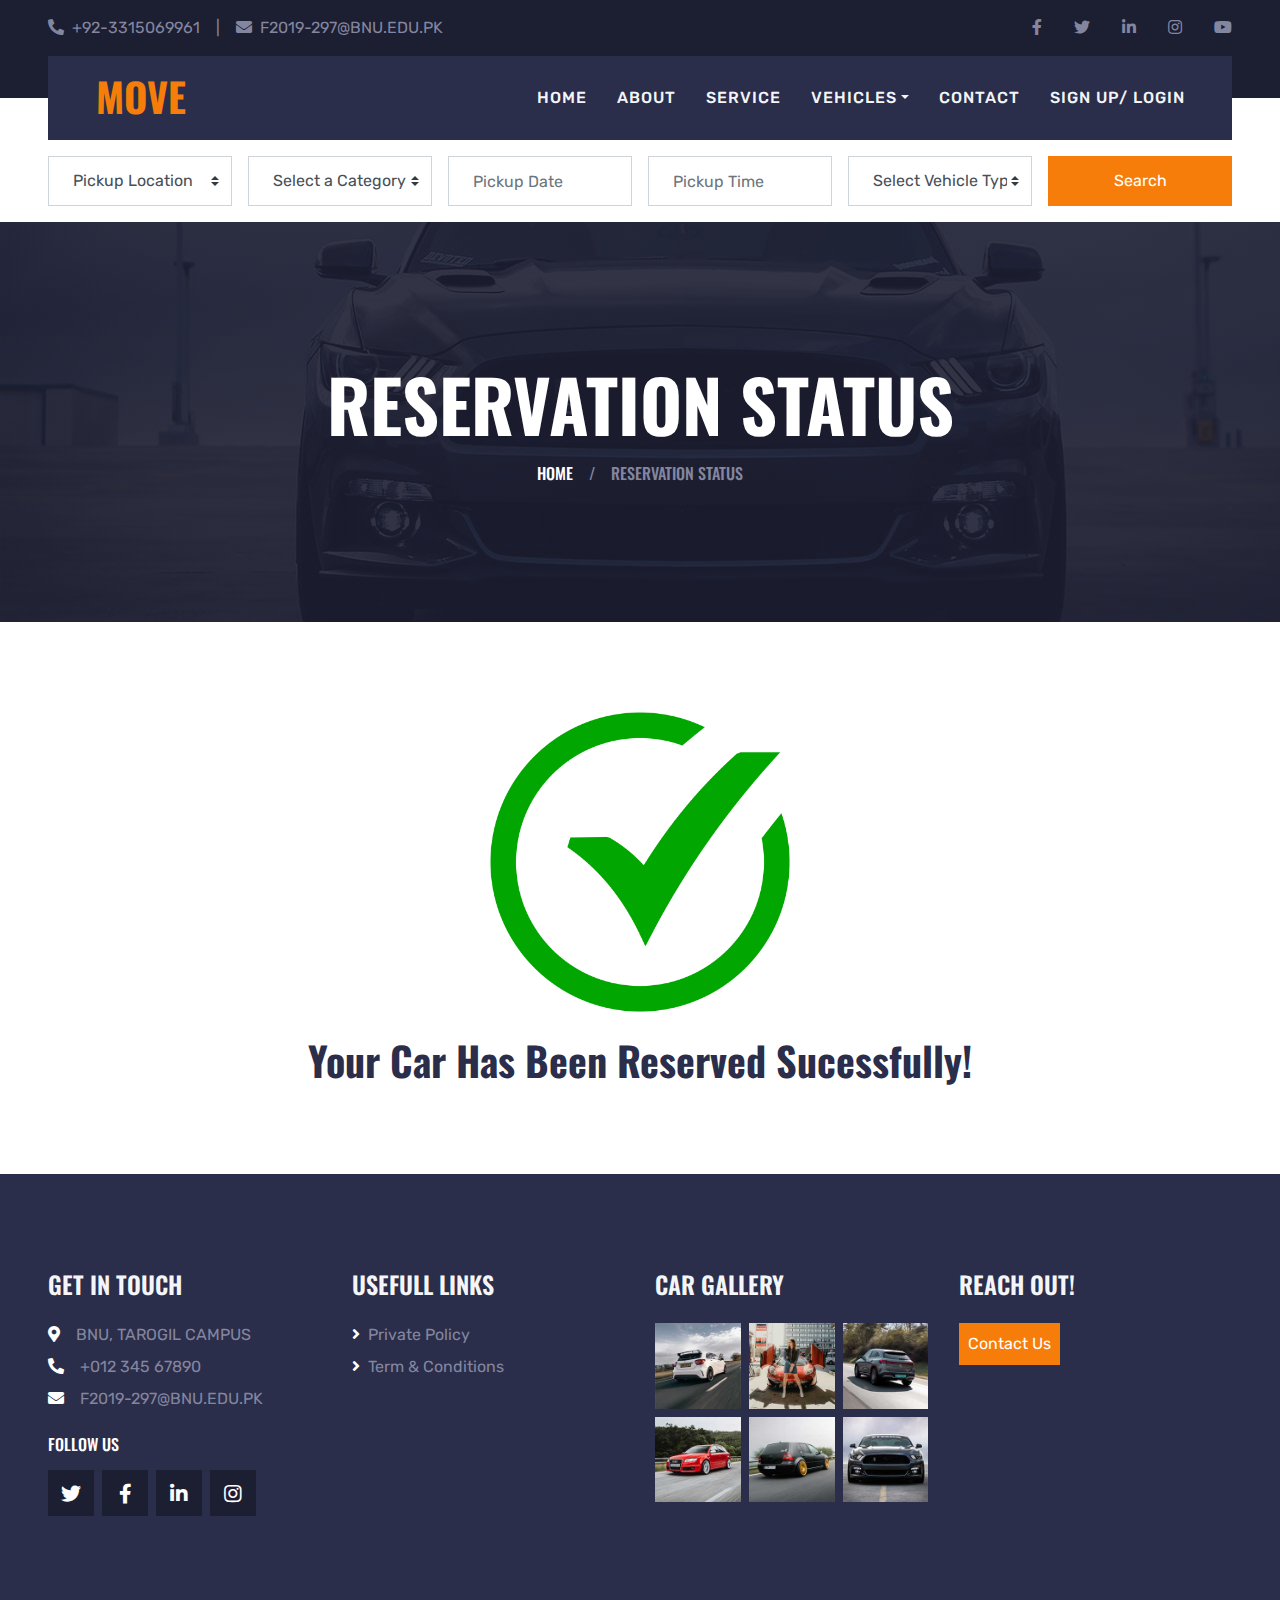
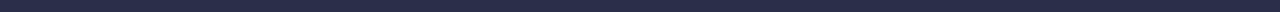
<file: confirmation.html>
<!DOCTYPE html>
<html lang="en">

<head>
    <meta charset="utf-8">
    <title>MOVE</title>
    <meta content="width=device-width, initial-scale=1.0" name="viewport">


    <!-- Favicon -->
    <link href="img/favicon.ico" rel="icon">

    <!-- Google Web Fonts -->
    <link rel="preconnect" href="https://fonts.gstatic.com">
    <link href="https://fonts.googleapis.com/css2?family=Oswald:wght@400;500;600;700&family=Rubik&display=swap" rel="stylesheet"> 

    <!-- Font Awesome -->
    <link href="https://cdnjs.cloudflare.com/ajax/libs/font-awesome/5.15.0/css/all.min.css" rel="stylesheet">

    <!-- Libraries Stylesheet -->
    <link href="lib/owlcarousel/assets/owl.carousel.min.css" rel="stylesheet">
    <link href="lib/tempusdominus/css/tempusdominus-bootstrap-4.min.css" rel="stylesheet" />

    <!-- Customized Bootstrap Stylesheet -->
    <link href="css/bootstrap.min.css" rel="stylesheet">

    <!-- Template Stylesheet -->
    <link href="css/style.css" rel="stylesheet">
</head>

<body>
    <!-- Topbar Start -->
    <div class="container-fluid bg-dark py-3 px-lg-5 d-none d-lg-block">
        <div class="row">
          <div class="col-md-6 text-center text-lg-left mb-2 mb-lg-0">
            <div class="d-inline-flex align-items-center">
              <a class="text-body pr-3" href=""
                ><i class="fa fa-phone-alt mr-2"></i>+92-3315069961</a
              >
              <span class="text-body">|</span>
              <a class="text-body px-3" href=""
                ><i class="fa fa-envelope mr-2"></i>F2019-297@BNU.EDU.PK</a
              >
            </div>
          </div>
          <div class="col-md-6 text-center text-lg-right">
            <div class="d-inline-flex align-items-center">
              <a class="text-body px-3" href="">
                <i class="fab fa-facebook-f"></i>
              </a>
              <a class="text-body px-3" href="">
                <i class="fab fa-twitter"></i>
              </a>
              <a class="text-body px-3" href="">
                <i class="fab fa-linkedin-in"></i>
              </a>
              <a class="text-body px-3" href="">
                <i class="fab fa-instagram"></i>
              </a>
              <a class="text-body pl-3" href="">
                <i class="fab fa-youtube"></i>
              </a>
            </div>
          </div>
        </div>
      </div>
      <!-- Topbar End -->
  
      <!-- Navbar Start -->
      <div class="container-fluid position-relative nav-bar p-0">
        <div class="position-relative px-lg-5" style="z-index: 9">
          <nav
            class="navbar navbar-expand-lg bg-secondary navbar-dark py-3 py-lg-0 pl-3 pl-lg-5"
          >
            <a href="" class="navbar-brand">
              <h1 class="text-uppercase text-primary mb-1">MOVE</h1>
            </a>
            <button
              type="button"
              class="navbar-toggler"
              data-toggle="collapse"
              data-target="#navbarCollapse"
            >
              <span class="navbar-toggler-icon"></span>
            </button>
            <div
              class="collapse navbar-collapse justify-content-between px-3"
              id="navbarCollapse"
            >
              <div class="navbar-nav ml-auto py-0">
                <a href="index.html" class="nav-item nav-link">Home</a>
                <a href="about.html" class="nav-item nav-link">About</a>
                <a href="service.html" class="nav-item nav-link">Service</a>
                <div class="nav-item dropdown">
                  <a
                    href="#"
                    class="nav-link dropdown-toggle"
                    data-toggle="dropdown"
                    >Vehicles</a
                  >
                  <div class="dropdown-menu rounded-0 m-0">
                    <a href="car-listing.html" class="dropdown-item">Car Listing</a>
                  </div>
                </div>
                <div class="nav-item dropdown">
                  <div class="dropdown-menu rounded-0 m-0">
                    <a href="team.html" class="dropdown-item">The Team</a>
                    <a href="testimonial.html" class="dropdown-item"
                      >Testimonial</a
                    >
                  </div>
                </div>
                <a href="contact.html" class="nav-item nav-link">Contact</a>
                <a href="signup.html" class="nav-item nav-link">SIGN UP/ LOGIN</a>
              </div>
            </div>
          </nav>
        </div>
      </div>
      <!-- Navbar End -->
  
      <!-- Search Start -->
      <div class="container-fluid bg-white pt-3 px-lg-5">
        <div class="row mx-n2">
          <div class="col-xl-2 col-lg-4 col-md-6 px-2">
            <select class="custom-select px-4 mb-3" style="height: 50px">
              <option selected>Pickup Location</option>
              <option value="1">Lahore</option>
              <option value="2">Karachi</option>
              <option value="3">Islamabad</option>
            </select>
          </div>
  
          <div class="col-xl-2 col-lg-4 col-md-6 px-2">
            <select class="custom-select px-4 mb-3" style="height: 50px">
              <option selected>Select a Category</option>
              <option value="1">Intercity Travel</option>
              <option value="2">Intracity Travel</option>
            </select>
          </div>
  
          <div class="col-xl-2 col-lg-4 col-md-6 px-2">
            <div class="date mb-3" id="date" data-target-input="nearest">
              <input
                type="text"
                class="form-control p-4 datetimepicker-input"
                placeholder="Pickup Date"
                data-target="#date"
                data-toggle="datetimepicker"
              />
            </div>
          </div>
          <div class="col-xl-2 col-lg-4 col-md-6 px-2">
            <div class="time mb-3" id="time" data-target-input="nearest">
              <input
                type="text"
                class="form-control p-4 datetimepicker-input"
                placeholder="Pickup Time"
                data-target="#time"
                data-toggle="datetimepicker"
              />
            </div>
          </div>

          <div class="col-xl-2 col-lg-4 col-md-6 px-2">
            <select class="custom-select px-4 mb-3" style="height: 50px">
              <option selected>Select Vehicle Type</option>
              <option value="1">Car</option>
            </select>
          </div>
          <div class="col-xl-2 col-lg-4 col-md-6 px-2">
            <button
              class="btn btn-primary btn-block mb-3"
              style="height: 50px"
              onclick="listPage()"
            >
              Search
            </button>
            <script>
              function listPage(){
                window.location.href = "car-listing.html";
              }
            </script>
          </div>
        </div>
      </div>
      <!-- Search End -->
    <!-- Page Header Start -->
    <div class="container-fluid page-header">
        <h1 class="display-3 text-uppercase text-white mb-3">Reservation Status</h1>
        <div class="d-inline-flex text-white">
            <h6 class="text-uppercase m-0"><a class="text-white" href="">Home</a></h6>
            <h6 class="text-body m-0 px-3">/</h6>
            <h6 class="text-uppercase text-body m-0">Reservation Status</h6>
        </div>
    </div>
    <!-- Page Header Start -->

    <center>
      <img src="img/success-green-check-mark-icon.png" width="300" alt="">
      <br> <br>
      <h1>Your Car Has Been Reserved Sucessfully!</h1>
    </center>

    <!-- Footer Start -->
    <div class="container-fluid bg-secondary py-5 px-sm-3 px-md-5" style="margin-top: 90px;">
        <div class="row pt-5">
            <div class="col-lg-3 col-md-6 mb-5">
                <h4 class="text-uppercase text-light mb-4">Get In Touch</h4>
                <p class="mb-2"><i class="fa fa-map-marker-alt text-white mr-3"></i>BNU, TAROGIL CAMPUS</p>
                <p class="mb-2"><i class="fa fa-phone-alt text-white mr-3"></i>+012 345 67890</p>
                <p><i class="fa fa-envelope text-white mr-3"></i>F2019-297@BNU.EDU.PK</p>
                <h6 class="text-uppercase text-white py-2">Follow Us</h6>
                <div class="d-flex justify-content-start">
                    <a class="btn btn-lg btn-dark btn-lg-square mr-2" href="#"><i class="fab fa-twitter"></i></a>
                    <a class="btn btn-lg btn-dark btn-lg-square mr-2" href="#"><i class="fab fa-facebook-f"></i></a>
                    <a class="btn btn-lg btn-dark btn-lg-square mr-2" href="#"><i class="fab fa-linkedin-in"></i></a>
                    <a class="btn btn-lg btn-dark btn-lg-square" href="#"><i class="fab fa-instagram"></i></a>
                </div>
            </div>
            <div class="col-lg-3 col-md-6 mb-5">
                <h4 class="text-uppercase text-light mb-4">Usefull Links</h4>
                <div class="d-flex flex-column justify-content-start">
                    <a class="text-body mb-2" href="#"><i class="fa fa-angle-right text-white mr-2"></i>Private Policy</a>
                    <a class="text-body mb-2" href="#"><i class="fa fa-angle-right text-white mr-2"></i>Term & Conditions</a>
                </div>
            </div>
            <div class="col-lg-3 col-md-6 mb-5">
                <h4 class="text-uppercase text-light mb-4">Car Gallery</h4>
                <div class="row mx-n1">
                    <div class="col-4 px-1 mb-2">
                        <a href=""><img class="w-100" src="img/gallery-1.jpg" alt=""></a>
                    </div>
                    <div class="col-4 px-1 mb-2">
                        <a href=""><img class="w-100" src="img/gallery-2.jpg" alt=""></a>
                    </div>
                    <div class="col-4 px-1 mb-2">
                        <a href=""><img class="w-100" src="img/gallery-3.jpg" alt=""></a>
                    </div>
                    <div class="col-4 px-1 mb-2">
                        <a href=""><img class="w-100" src="img/gallery-4.jpg" alt=""></a>
                    </div>
                    <div class="col-4 px-1 mb-2">
                        <a href=""><img class="w-100" src="img/gallery-5.jpg" alt=""></a>
                    </div>
                    <div class="col-4 px-1 mb-2">
                        <a href=""><img class="w-100" src="img/gallery-6.jpg" alt=""></a>
                    </div>
                </div>
            </div>
            <div class="col-lg-3 col-md-6 mb-5">
                <h4 class="text-uppercase text-light mb-4">Reach Out!</h4>
                <a href="" class="btn btn-primary p-2">Contact Us</a>
            </div>
        </div>
    </div>
    <!-- Footer End -->



    <!-- Back to Top -->
    <a href="#" class="btn btn-lg btn-primary btn-lg-square back-to-top"><i class="fa fa-angle-double-up"></i></a>


    <!-- JavaScript Libraries -->
    <script src="https://code.jquery.com/jquery-3.4.1.min.js"></script>
    <script src="https://stackpath.bootstrapcdn.com/bootstrap/4.4.1/js/bootstrap.bundle.min.js"></script>
    <script src="lib/easing/easing.min.js"></script>
    <script src="lib/waypoints/waypoints.min.js"></script>
    <script src="lib/owlcarousel/owl.carousel.min.js"></script>
    <script src="lib/tempusdominus/js/moment.min.js"></script>
    <script src="lib/tempusdominus/js/moment-timezone.min.js"></script>
    <script src="lib/tempusdominus/js/tempusdominus-bootstrap-4.min.js"></script>

    <!-- Template Javascript -->
    <script src="js/main.js"></script>
</body>

</html>
</file>
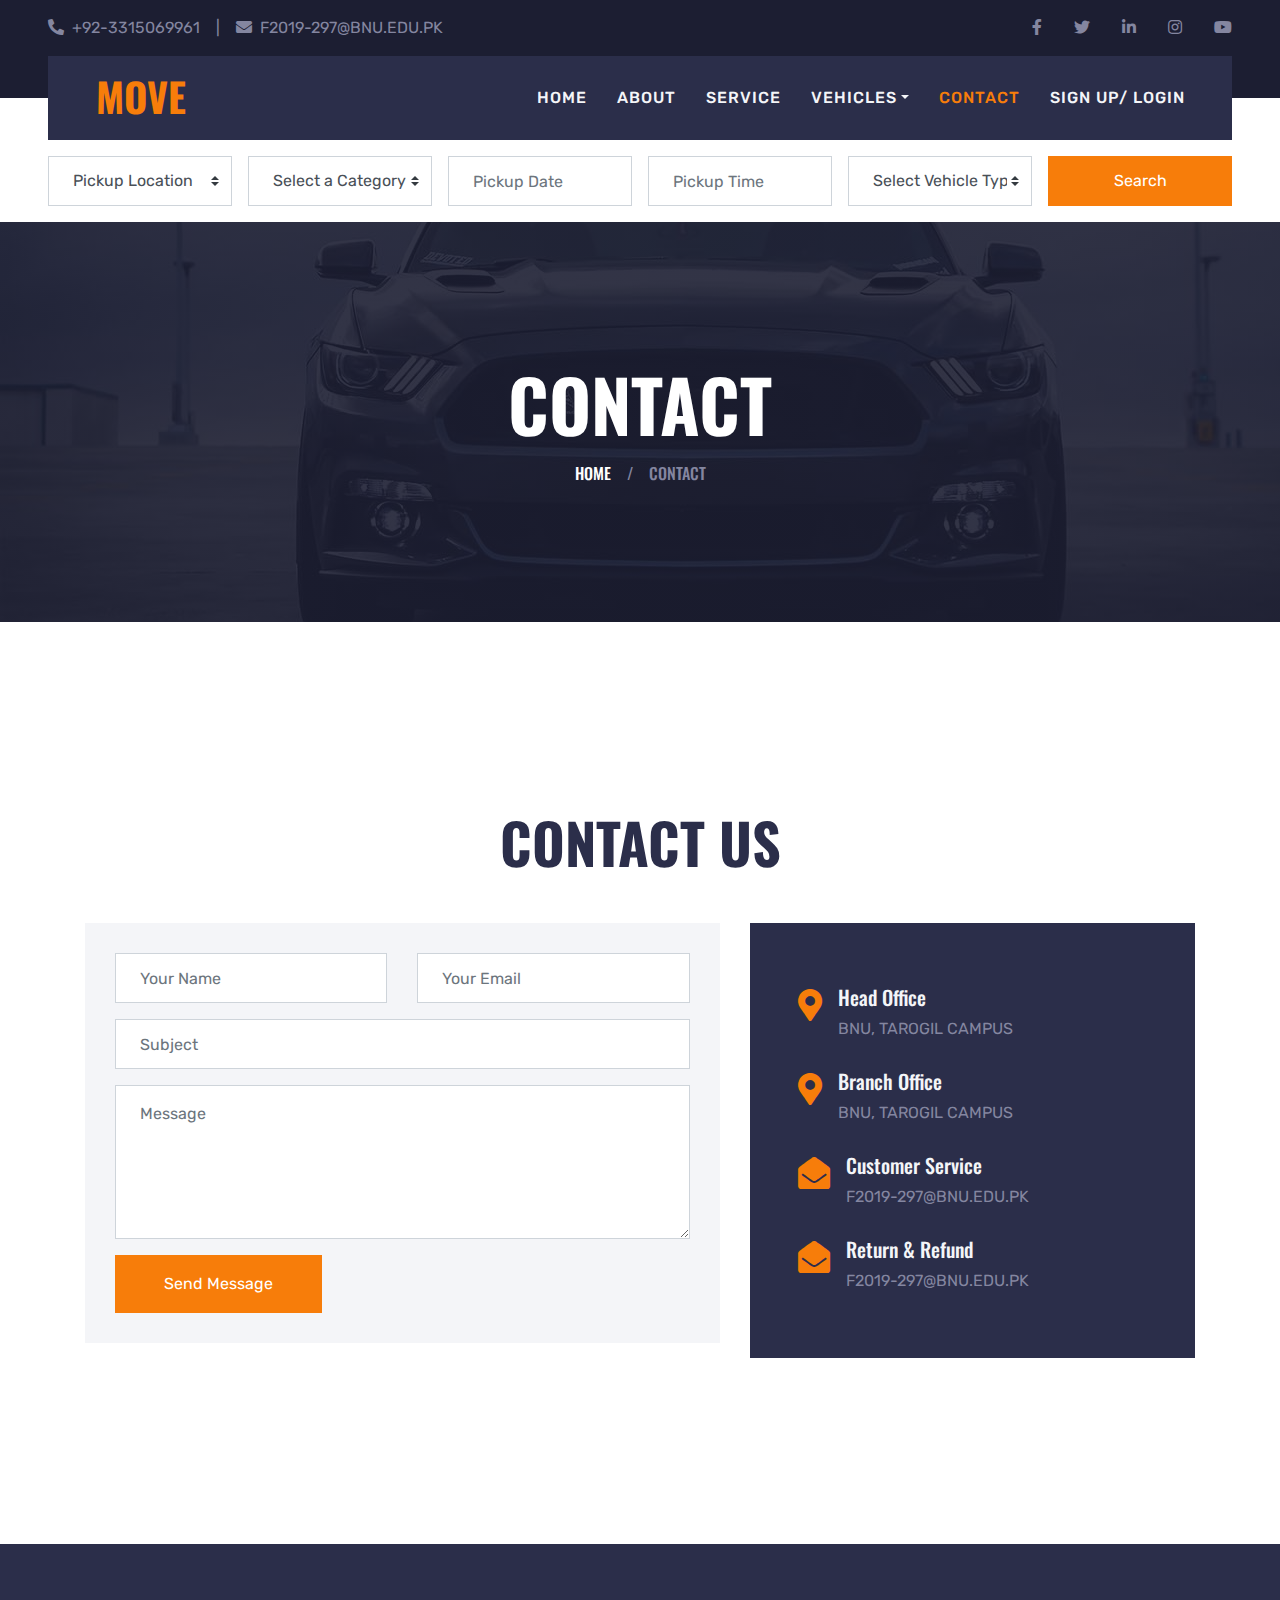
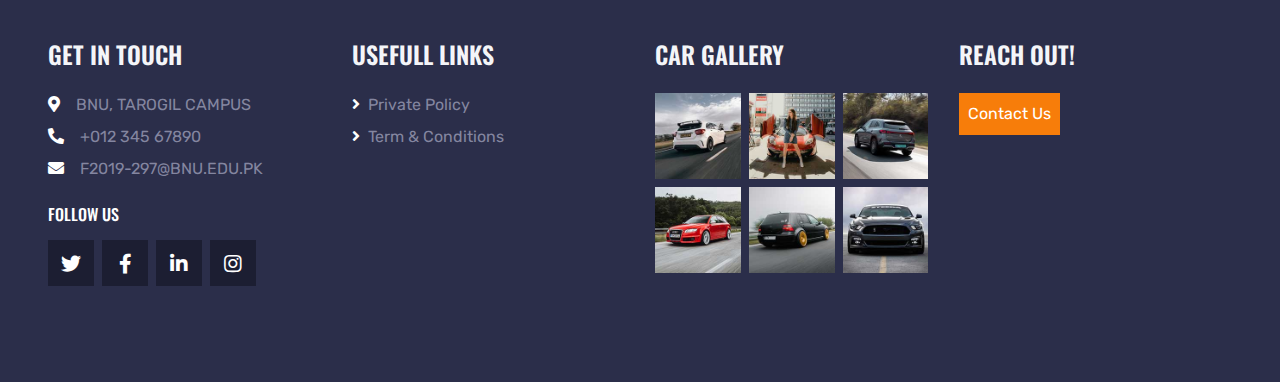
<file: contact.html>
<!DOCTYPE html>
<html lang="en">

<head>
    <meta charset="utf-8">
    <title>MOVE</title>
    <meta content="width=device-width, initial-scale=1.0" name="viewport">

    <!-- Favicon -->
    <link href="img/favicon.ico" rel="icon">

    <!-- Google Web Fonts -->
    <link rel="preconnect" href="https://fonts.gstatic.com">
    <link href="https://fonts.googleapis.com/css2?family=Oswald:wght@400;500;600;700&family=Rubik&display=swap" rel="stylesheet"> 

    <!-- Font Awesome -->
    <link href="https://cdnjs.cloudflare.com/ajax/libs/font-awesome/5.15.0/css/all.min.css" rel="stylesheet">

    <!-- Libraries Stylesheet -->
    <link href="lib/owlcarousel/assets/owl.carousel.min.css" rel="stylesheet">
    <link href="lib/tempusdominus/css/tempusdominus-bootstrap-4.min.css" rel="stylesheet" />

    <!-- Customized Bootstrap Stylesheet -->
    <link href="css/bootstrap.min.css" rel="stylesheet">

    <!-- Template Stylesheet -->
    <link href="css/style.css" rel="stylesheet">
</head>

<body>
    <div class="container-fluid bg-dark py-3 px-lg-5 d-none d-lg-block">
        <div class="row">
          <div class="col-md-6 text-center text-lg-left mb-2 mb-lg-0">
            <div class="d-inline-flex align-items-center">
              <a class="text-body pr-3" href=""
                ><i class="fa fa-phone-alt mr-2"></i>+92-3315069961</a
              >
              <span class="text-body">|</span>
              <a class="text-body px-3" href=""
                ><i class="fa fa-envelope mr-2"></i>F2019-297@BNU.EDU.PK</a
              >
            </div>
          </div>
          <div class="col-md-6 text-center text-lg-right">
            <div class="d-inline-flex align-items-center">
              <a class="text-body px-3" href="">
                <i class="fab fa-facebook-f"></i>
              </a>
              <a class="text-body px-3" href="">
                <i class="fab fa-twitter"></i>
              </a>
              <a class="text-body px-3" href="">
                <i class="fab fa-linkedin-in"></i>
              </a>
              <a class="text-body px-3" href="">
                <i class="fab fa-instagram"></i>
              </a>
              <a class="text-body pl-3" href="">
                <i class="fab fa-youtube"></i>
              </a>
            </div>
          </div>
        </div>
      </div>
      <!-- Topbar End -->
  
      <!-- Navbar Start -->
      <div class="container-fluid position-relative nav-bar p-0">
        <div class="position-relative px-lg-5" style="z-index: 9">
          <nav
            class="navbar navbar-expand-lg bg-secondary navbar-dark py-3 py-lg-0 pl-3 pl-lg-5"
          >
            <a href="" class="navbar-brand">
              <h1 class="text-uppercase text-primary mb-1">MOVE</h1>
            </a>
            <button
              type="button"
              class="navbar-toggler"
              data-toggle="collapse"
              data-target="#navbarCollapse"
            >
              <span class="navbar-toggler-icon"></span>
            </button>
            <div
              class="collapse navbar-collapse justify-content-between px-3"
              id="navbarCollapse"
            >
              <div class="navbar-nav ml-auto py-0">
                <a href="index.html" class="nav-item nav-link">Home</a>
                <a href="about.html" class="nav-item nav-link">About</a>
                <a href="service.html" class="nav-item nav-link">Service</a>
                <div class="nav-item dropdown">
                  <a
                    href="#"
                    class="nav-link dropdown-toggle"
                    data-toggle="dropdown"
                    >Vehicles</a
                  >
                  <div class="dropdown-menu rounded-0 m-0">
                    <a href="car-listing.html" class="dropdown-item">Car Listing</a>
                  </div>
                </div>
                <div class="nav-item dropdown">
                  <div class="dropdown-menu rounded-0 m-0">
                    <a href="team.html" class="dropdown-item">The Team</a>
                    <a href="testimonial.html" class="dropdown-item"
                      >Testimonial</a
                    >
                  </div>
                </div>
                <a href="contact.html" class="nav-item nav-link active">Contact</a>
                <a href="signup.html" class="nav-item nav-link">SIGN UP/ LOGIN</a>
              </div>
            </div>
          </nav>
        </div>
      </div>
      <!-- Navbar End -->
  
      <!-- Search Start -->
      <div class="container-fluid bg-white pt-3 px-lg-5">
        <div class="row mx-n2">
          <div class="col-xl-2 col-lg-4 col-md-6 px-2">
            <select class="custom-select px-4 mb-3" style="height: 50px">
              <option selected>Pickup Location</option>
              <option value="1">Lahore</option>
              <option value="2">Karachi</option>
              <option value="3">Islamabad</option>
            </select>
          </div>
  
          <div class="col-xl-2 col-lg-4 col-md-6 px-2">
            <select class="custom-select px-4 mb-3" style="height: 50px">
              <option selected>Select a Category</option>
              <option value="1">Intercity Travel</option>
              <option value="2">Intracity Travel</option>
            </select>
          </div>
  
          <div class="col-xl-2 col-lg-4 col-md-6 px-2">
            <div class="date mb-3" id="date" data-target-input="nearest">
              <input
                type="text"
                class="form-control p-4 datetimepicker-input"
                placeholder="Pickup Date"
                data-target="#date"
                data-toggle="datetimepicker"
              />
            </div>
          </div>
          <div class="col-xl-2 col-lg-4 col-md-6 px-2">
            <div class="time mb-3" id="time" data-target-input="nearest">
              <input
                type="text"
                class="form-control p-4 datetimepicker-input"
                placeholder="Pickup Time"
                data-target="#time"
                data-toggle="datetimepicker"
              />
            </div>
          </div>

          <div class="col-xl-2 col-lg-4 col-md-6 px-2">
            <select class="custom-select px-4 mb-3" style="height: 50px">
              <option selected>Select Vehicle Type</option>
              <option value="1">Car</option>
            </select>
          </div>
          <div class="col-xl-2 col-lg-4 col-md-6 px-2">
            <button
              class="btn btn-primary btn-block mb-3"
              style="height: 50px"
              onclick="listPage()"
            >
              Search
            </button>
            <script>
              function listPage(){
                window.location.href = "car-listing.html";
              }
            </script>
          </div>
        </div>
      </div>
      <!-- Search End -->


    <!-- Page Header Start -->
    <div class="container-fluid page-header">
        <h1 class="display-3 text-uppercase text-white mb-3">Contact</h1>
        <div class="d-inline-flex text-white">
            <h6 class="text-uppercase m-0"><a class="text-white" href="">Home</a></h6>
            <h6 class="text-body m-0 px-3">/</h6>
            <h6 class="text-uppercase text-body m-0">Contact</h6>
        </div>
    </div>
    <!-- Page Header Start -->

<!-- Contact Start -->
<div class="container-fluid py-5">
    <div class="container pt-5 pb-3">
        <h1 class="display-4 text-uppercase text-center mb-5">Contact Us</h1>
        <div class="row">
            <div class="col-lg-7 mb-2">
                <div class="contact-form bg-light mb-4" style="padding: 30px;">
                    <form>
                        <div class="row">
                            <div class="col-6 form-group">
                                <input type="text" class="form-control p-4" placeholder="Your Name" required="required">
                            </div>
                            <div class="col-6 form-group">
                                <input type="email" class="form-control p-4" placeholder="Your Email" required="required">
                            </div>
                        </div>
                        <div class="form-group">
                            <input type="text" class="form-control p-4" placeholder="Subject" required="required">
                        </div>
                        <div class="form-group">
                            <textarea class="form-control py-3 px-4" rows="5" placeholder="Message" required="required"></textarea>
                        </div>
                        <div>
                            <button class="btn btn-primary py-3 px-5" type="submit">Send Message</button>
                        </div>
                    </form>
                </div>
            </div>
            <div class="col-lg-5 mb-2">
                <div class="bg-secondary d-flex flex-column justify-content-center px-5 mb-4" style="height: 435px;">
                    <div class="d-flex mb-3">
                        <i class="fa fa-2x fa-map-marker-alt text-primary flex-shrink-0 mr-3"></i>
                        <div class="mt-n1">
                            <h5 class="text-light">Head Office</h5>
                            <p>BNU, TAROGIL CAMPUS</p>
                        </div>
                    </div>
                    <div class="d-flex mb-3">
                        <i class="fa fa-2x fa-map-marker-alt text-primary flex-shrink-0 mr-3"></i>
                        <div class="mt-n1">
                            <h5 class="text-light">Branch Office</h5>
                            <p>BNU, TAROGIL CAMPUS</p>
                        </div>
                    </div>
                    <div class="d-flex mb-3">
                        <i class="fa fa-2x fa-envelope-open text-primary flex-shrink-0 mr-3"></i>
                        <div class="mt-n1">
                            <h5 class="text-light">Customer Service</h5>
                            <p>F2019-297@BNU.EDU.PK</p>
                        </div>
                    </div>
                    <div class="d-flex">
                        <i class="fa fa-2x fa-envelope-open text-primary flex-shrink-0 mr-3"></i>
                        <div class="mt-n1">
                            <h5 class="text-light">Return & Refund</h5>
                            <p class="m-0">F2019-297@BNU.EDU.PK</p>
                        </div>
                    </div>
                </div>
            </div>
        </div>
    </div>
</div>
<!-- Contact End -->

    <!-- Footer Start -->
    <div class="container-fluid bg-secondary py-5 px-sm-3 px-md-5" style="margin-top: 90px;">
        <div class="row pt-5">
            <div class="col-lg-3 col-md-6 mb-5">
                <h4 class="text-uppercase text-light mb-4">Get In Touch</h4>
                <p class="mb-2"><i class="fa fa-map-marker-alt text-white mr-3"></i>BNU, TAROGIL CAMPUS</p>
                <p class="mb-2"><i class="fa fa-phone-alt text-white mr-3"></i>+012 345 67890</p>
                <p><i class="fa fa-envelope text-white mr-3"></i>F2019-297@BNU.EDU.PK</p>
                <h6 class="text-uppercase text-white py-2">Follow Us</h6>
                <div class="d-flex justify-content-start">
                    <a class="btn btn-lg btn-dark btn-lg-square mr-2" href="#"><i class="fab fa-twitter"></i></a>
                    <a class="btn btn-lg btn-dark btn-lg-square mr-2" href="#"><i class="fab fa-facebook-f"></i></a>
                    <a class="btn btn-lg btn-dark btn-lg-square mr-2" href="#"><i class="fab fa-linkedin-in"></i></a>
                    <a class="btn btn-lg btn-dark btn-lg-square" href="#"><i class="fab fa-instagram"></i></a>
                </div>
            </div>
            <div class="col-lg-3 col-md-6 mb-5">
                <h4 class="text-uppercase text-light mb-4">Usefull Links</h4>
                <div class="d-flex flex-column justify-content-start">
                    <a class="text-body mb-2" href="#"><i class="fa fa-angle-right text-white mr-2"></i>Private Policy</a>
                    <a class="text-body mb-2" href="#"><i class="fa fa-angle-right text-white mr-2"></i>Term & Conditions</a>
                </div>
            </div>
            <div class="col-lg-3 col-md-6 mb-5">
                <h4 class="text-uppercase text-light mb-4">Car Gallery</h4>
                <div class="row mx-n1">
                    <div class="col-4 px-1 mb-2">
                        <a href=""><img class="w-100" src="img/gallery-1.jpg" alt=""></a>
                    </div>
                    <div class="col-4 px-1 mb-2">
                        <a href=""><img class="w-100" src="img/gallery-2.jpg" alt=""></a>
                    </div>
                    <div class="col-4 px-1 mb-2">
                        <a href=""><img class="w-100" src="img/gallery-3.jpg" alt=""></a>
                    </div>
                    <div class="col-4 px-1 mb-2">
                        <a href=""><img class="w-100" src="img/gallery-4.jpg" alt=""></a>
                    </div>
                    <div class="col-4 px-1 mb-2">
                        <a href=""><img class="w-100" src="img/gallery-5.jpg" alt=""></a>
                    </div>
                    <div class="col-4 px-1 mb-2">
                        <a href=""><img class="w-100" src="img/gallery-6.jpg" alt=""></a>
                    </div>
                </div>
            </div>
            <div class="col-lg-3 col-md-6 mb-5">
                <h4 class="text-uppercase text-light mb-4">Reach Out!</h4>
                <a href="" class="btn btn-primary p-2">Contact Us</a>
            </div>
        </div>
    </div>
    <!-- Footer End -->




    <!-- Back to Top -->
    <a href="#" class="btn btn-lg btn-primary btn-lg-square back-to-top"><i class="fa fa-angle-double-up"></i></a>


    <!-- JavaScript Libraries -->
    <script src="https://code.jquery.com/jquery-3.4.1.min.js"></script>
    <script src="https://stackpath.bootstrapcdn.com/bootstrap/4.4.1/js/bootstrap.bundle.min.js"></script>
    <script src="lib/easing/easing.min.js"></script>
    <script src="lib/waypoints/waypoints.min.js"></script>
    <script src="lib/owlcarousel/owl.carousel.min.js"></script>
    <script src="lib/tempusdominus/js/moment.min.js"></script>
    <script src="lib/tempusdominus/js/moment-timezone.min.js"></script>
    <script src="lib/tempusdominus/js/tempusdominus-bootstrap-4.min.js"></script>

    <!-- Template Javascript -->
    <script src="js/main.js"></script>
</body>

</html>
</file>
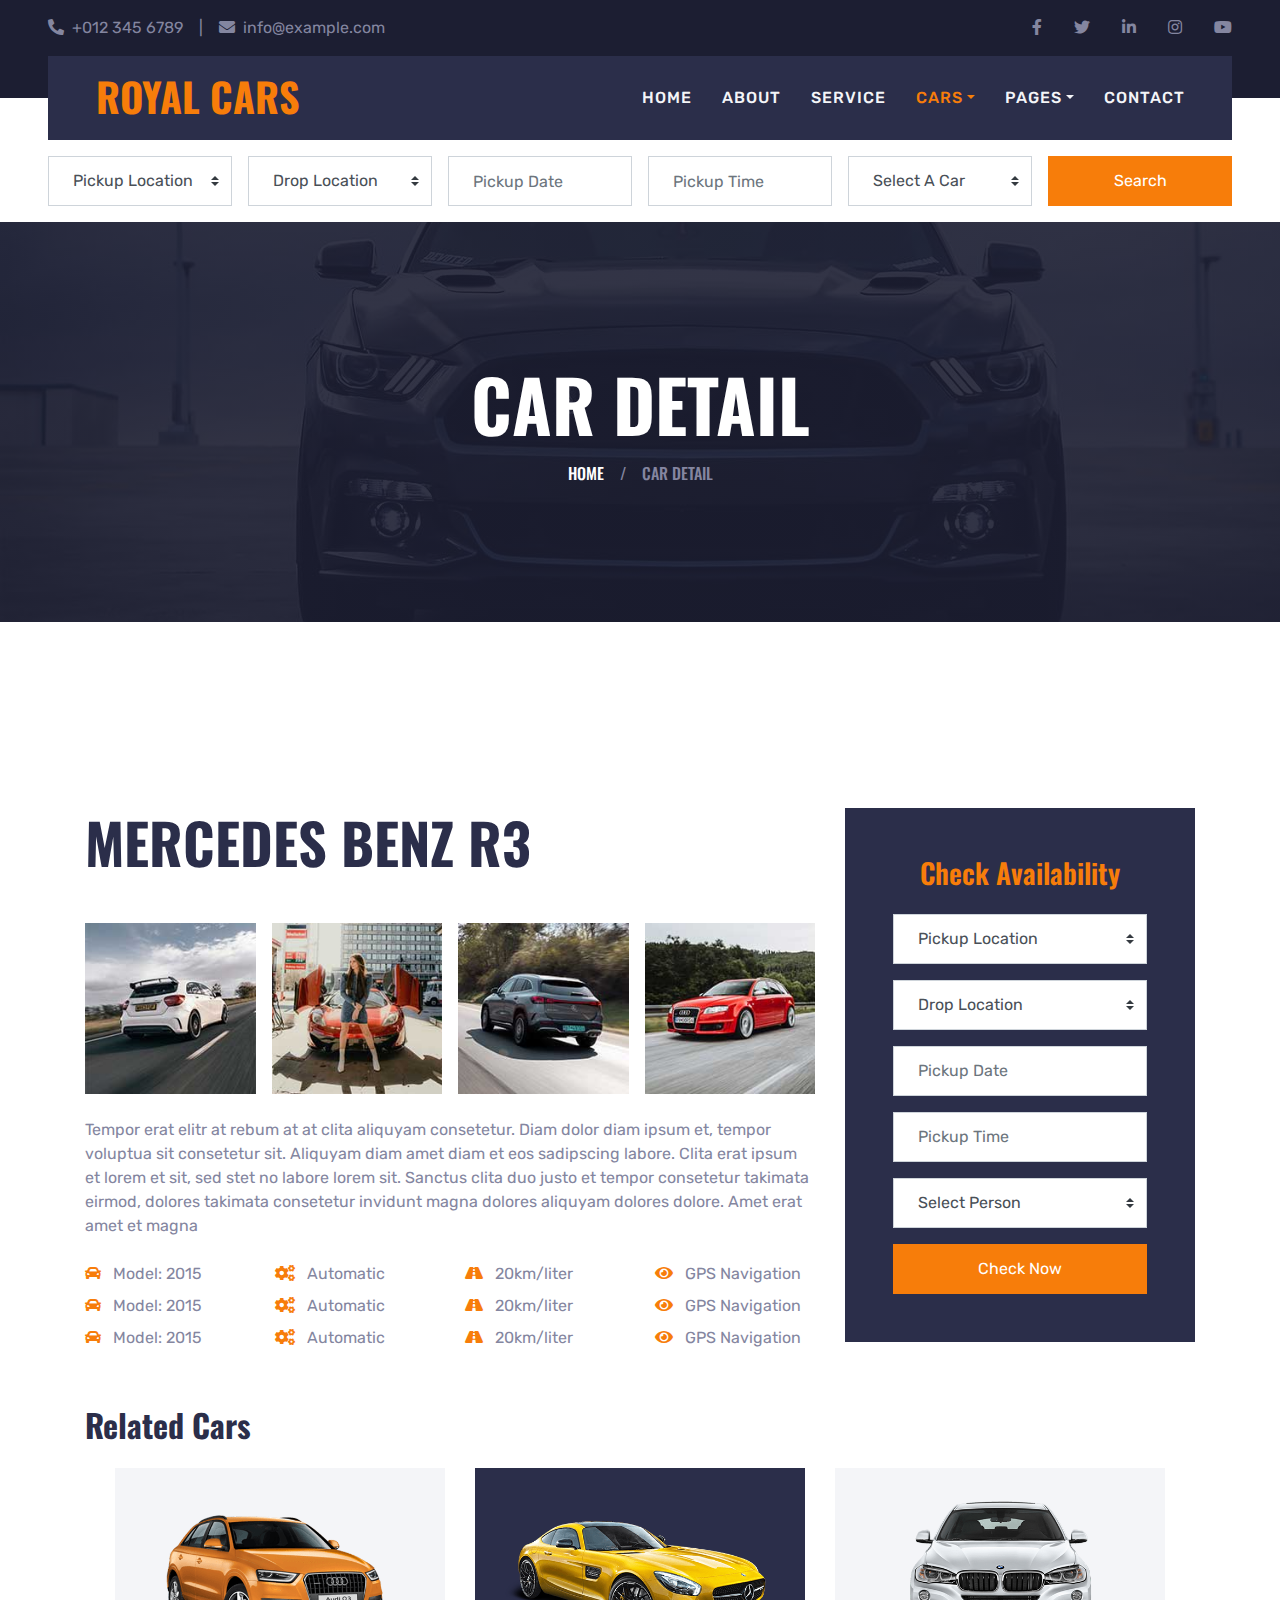
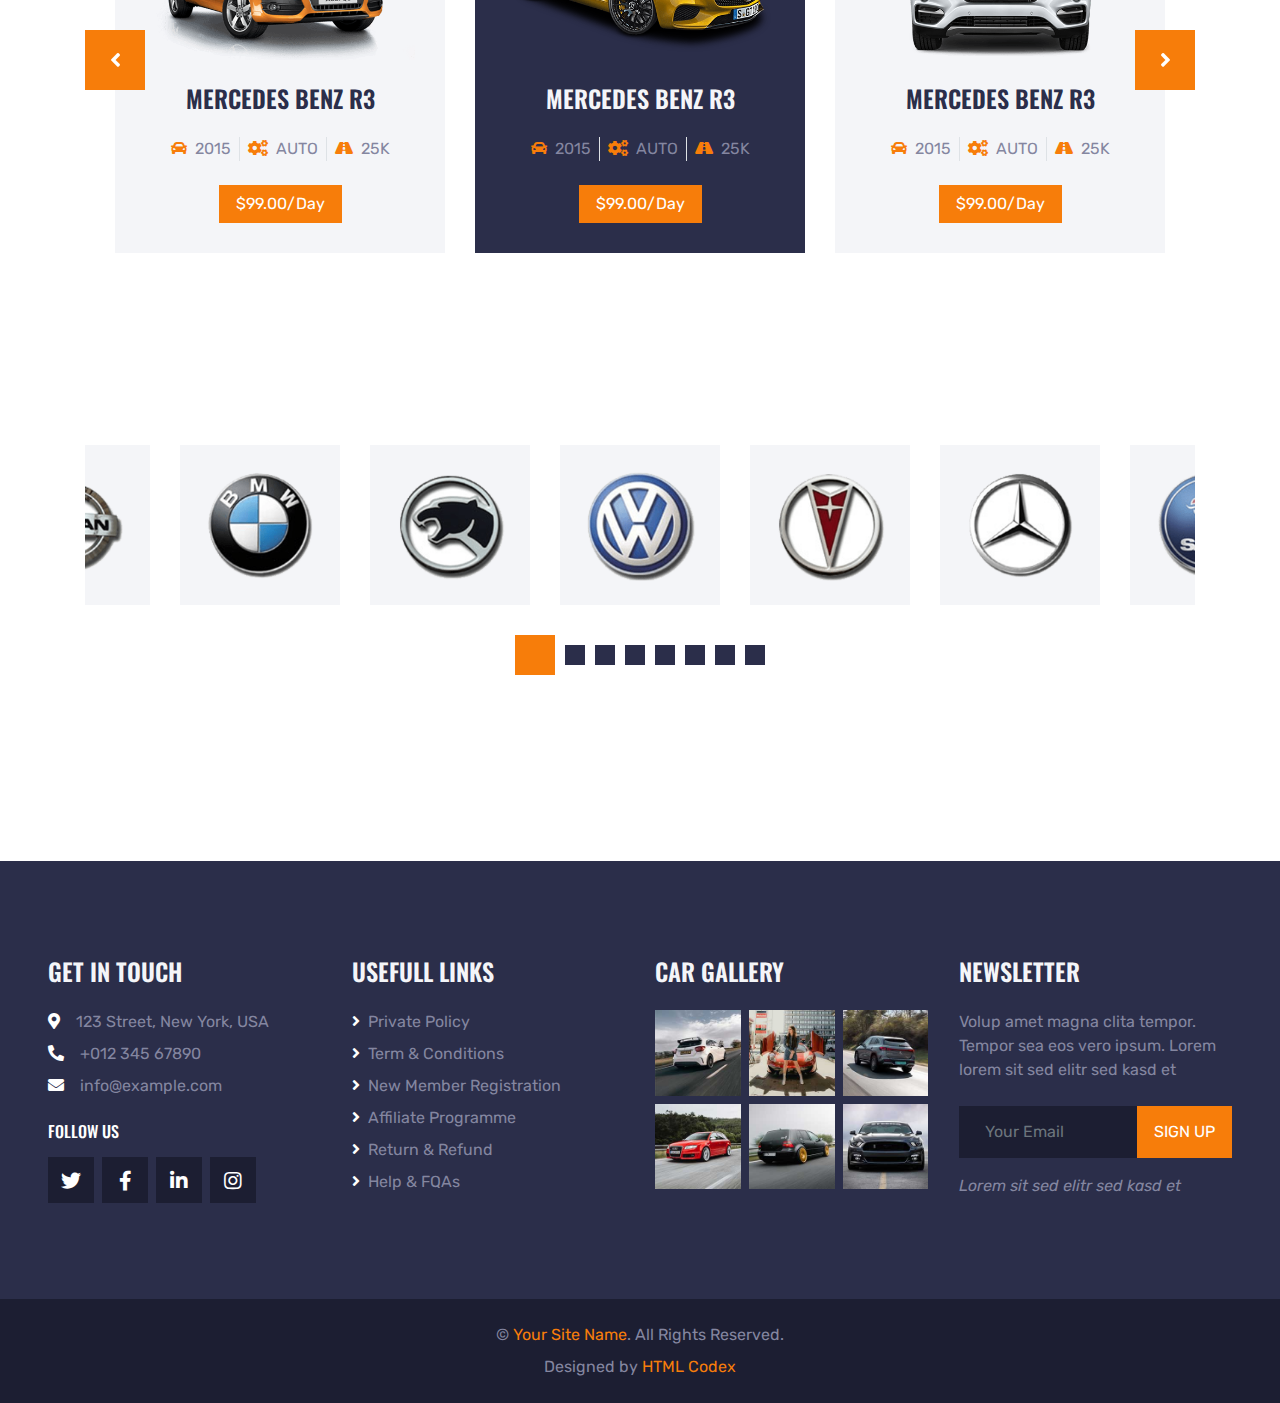
<file: detail.html>
<!DOCTYPE html>
<html lang="en">

<head>
    <meta charset="utf-8">
    <title>ROYAL CARS - Car Rental HTML Template</title>
    <meta content="width=device-width, initial-scale=1.0" name="viewport">
    <meta content="Free HTML Templates" name="keywords">
    <meta content="Free HTML Templates" name="description">

    <!-- Favicon -->
    <link href="img/favicon.ico" rel="icon">

    <!-- Google Web Fonts -->
    <link rel="preconnect" href="https://fonts.gstatic.com">
    <link href="https://fonts.googleapis.com/css2?family=Oswald:wght@400;500;600;700&family=Rubik&display=swap" rel="stylesheet"> 

    <!-- Font Awesome -->
    <link href="https://cdnjs.cloudflare.com/ajax/libs/font-awesome/5.15.0/css/all.min.css" rel="stylesheet">

    <!-- Libraries Stylesheet -->
    <link href="lib/owlcarousel/assets/owl.carousel.min.css" rel="stylesheet">
    <link href="lib/tempusdominus/css/tempusdominus-bootstrap-4.min.css" rel="stylesheet" />

    <!-- Customized Bootstrap Stylesheet -->
    <link href="css/bootstrap.min.css" rel="stylesheet">

    <!-- Template Stylesheet -->
    <link href="css/style.css" rel="stylesheet">
</head>

<body>
    <!-- Topbar Start -->
    <div class="container-fluid bg-dark py-3 px-lg-5 d-none d-lg-block">
        <div class="row">
            <div class="col-md-6 text-center text-lg-left mb-2 mb-lg-0">
                <div class="d-inline-flex align-items-center">
                    <a class="text-body pr-3" href=""><i class="fa fa-phone-alt mr-2"></i>+012 345 6789</a>
                    <span class="text-body">|</span>
                    <a class="text-body px-3" href=""><i class="fa fa-envelope mr-2"></i>info@example.com</a>
                </div>
            </div>
            <div class="col-md-6 text-center text-lg-right">
                <div class="d-inline-flex align-items-center">
                    <a class="text-body px-3" href="">
                        <i class="fab fa-facebook-f"></i>
                    </a>
                    <a class="text-body px-3" href="">
                        <i class="fab fa-twitter"></i>
                    </a>
                    <a class="text-body px-3" href="">
                        <i class="fab fa-linkedin-in"></i>
                    </a>
                    <a class="text-body px-3" href="">
                        <i class="fab fa-instagram"></i>
                    </a>
                    <a class="text-body pl-3" href="">
                        <i class="fab fa-youtube"></i>
                    </a>
                </div>
            </div>
        </div>
    </div>
    <!-- Topbar End -->


    <!-- Navbar Start -->
    <div class="container-fluid position-relative nav-bar p-0">
        <div class="position-relative px-lg-5" style="z-index: 9;">
            <nav class="navbar navbar-expand-lg bg-secondary navbar-dark py-3 py-lg-0 pl-3 pl-lg-5">
                <a href="" class="navbar-brand">
                    <h1 class="text-uppercase text-primary mb-1">Royal Cars</h1>
                </a>
                <button type="button" class="navbar-toggler" data-toggle="collapse" data-target="#navbarCollapse">
                    <span class="navbar-toggler-icon"></span>
                </button>
                <div class="collapse navbar-collapse justify-content-between px-3" id="navbarCollapse">
                    <div class="navbar-nav ml-auto py-0">
                        <a href="index.html" class="nav-item nav-link">Home</a>
                        <a href="about.html" class="nav-item nav-link">About</a>
                        <a href="service.html" class="nav-item nav-link">Service</a>
                        <div class="nav-item dropdown">
                            <a href="#" class="nav-link dropdown-toggle active" data-toggle="dropdown">Cars</a>
                            <div class="dropdown-menu rounded-0 m-0">
                                <a href="car.html" class="dropdown-item">Car Listing</a>
                                <a href="detail.html" class="dropdown-item active">Car Detail</a>
                                <a href="booking.html" class="dropdown-item">Car Booking</a>
                            </div>
                        </div>
                        <div class="nav-item dropdown">
                            <a href="#" class="nav-link dropdown-toggle" data-toggle="dropdown">Pages</a>
                            <div class="dropdown-menu rounded-0 m-0">
                                <a href="team.html" class="dropdown-item">The Team</a>
                                <a href="testimonial.html" class="dropdown-item">Testimonial</a>
                            </div>
                        </div>
                        <a href="contact.html" class="nav-item nav-link">Contact</a>
                    </div>
                </div>
            </nav>
        </div>
    </div>
    <!-- Navbar End -->


    <!-- Search Start -->
    <div class="container-fluid bg-white pt-3 px-lg-5">
        <div class="row mx-n2">
            <div class="col-xl-2 col-lg-4 col-md-6 px-2">
                <select class="custom-select px-4 mb-3" style="height: 50px;">
                    <option selected>Pickup Location</option>
                    <option value="1">Location 1</option>
                    <option value="2">Location 2</option>
                    <option value="3">Location 3</option>
                </select>
            </div>
            <div class="col-xl-2 col-lg-4 col-md-6 px-2">
                <select class="custom-select px-4 mb-3" style="height: 50px;">
                    <option selected>Drop Location</option>
                    <option value="1">Location 1</option>
                    <option value="2">Location 2</option>
                    <option value="3">Location 3</option>
                </select>
            </div>
            <div class="col-xl-2 col-lg-4 col-md-6 px-2">
                <div class="date mb-3" id="date" data-target-input="nearest">
                    <input type="text" class="form-control p-4 datetimepicker-input" placeholder="Pickup Date"
                        data-target="#date" data-toggle="datetimepicker" />
                </div>
            </div>
            <div class="col-xl-2 col-lg-4 col-md-6 px-2">
                <div class="time mb-3" id="time" data-target-input="nearest">
                    <input type="text" class="form-control p-4 datetimepicker-input" placeholder="Pickup Time"
                        data-target="#time" data-toggle="datetimepicker" />
                </div>
            </div>
            <div class="col-xl-2 col-lg-4 col-md-6 px-2">
                <select class="custom-select px-4 mb-3" style="height: 50px;">
                    <option selected>Select A Car</option>
                    <option value="1">Car 1</option>
                    <option value="2">Car 1</option>
                    <option value="3">Car 1</option>
                </select>
            </div>
            <div class="col-xl-2 col-lg-4 col-md-6 px-2">
                <button class="btn btn-primary btn-block mb-3" type="submit" style="height: 50px;">Search</button>
            </div>
        </div>
    </div>
    <!-- Search End -->


    <!-- Page Header Start -->
    <div class="container-fluid page-header">
        <h1 class="display-3 text-uppercase text-white mb-3">Car Detail</h1>
        <div class="d-inline-flex text-white">
            <h6 class="text-uppercase m-0"><a class="text-white" href="">Home</a></h6>
            <h6 class="text-body m-0 px-3">/</h6>
            <h6 class="text-uppercase text-body m-0">Car Detail</h6>
        </div>
    </div>
    <!-- Page Header Start -->


    <!-- Detail Start -->
    <div class="container-fluid pt-5">
        <div class="container pt-5">
            <div class="row">
                <div class="col-lg-8 mb-5">
                    <h1 class="display-4 text-uppercase mb-5">Mercedes Benz R3</h1>
                    <div class="row mx-n2 mb-3">
                        <div class="col-md-3 col-6 px-2 pb-2">
                            <img class="img-fluid w-100" src="img/gallery-1.jpg" alt="">
                        </div>
                        <div class="col-md-3 col-6 px-2 pb-2">
                            <img class="img-fluid w-100" src="img/gallery-2.jpg" alt="">
                        </div>
                        <div class="col-md-3 col-6 px-2 pb-2">
                            <img class="img-fluid w-100" src="img/gallery-3.jpg" alt="">
                        </div>
                        <div class="col-md-3 col-6 px-2 pb-2">
                            <img class="img-fluid w-100" src="img/gallery-4.jpg" alt="">
                        </div>
                    </div>
                    <p>Tempor erat elitr at rebum at at clita aliquyam consetetur. Diam dolor diam ipsum et, tempor voluptua sit consetetur sit. Aliquyam diam amet diam et eos sadipscing labore. Clita erat ipsum et lorem et sit, sed stet no labore lorem sit. Sanctus clita duo justo et tempor consetetur takimata eirmod, dolores takimata consetetur invidunt magna dolores aliquyam dolores dolore. Amet erat amet et magna</p>
                    <div class="row pt-2">
                        <div class="col-md-3 col-6 mb-2">
                            <i class="fa fa-car text-primary mr-2"></i>
                            <span>Model: 2015</span>
                        </div>
                        <div class="col-md-3 col-6 mb-2">
                            <i class="fa fa-cogs text-primary mr-2"></i>
                            <span>Automatic</span>
                        </div>
                        <div class="col-md-3 col-6 mb-2">
                            <i class="fa fa-road text-primary mr-2"></i>
                            <span>20km/liter</span>
                        </div>
                        <div class="col-md-3 col-6 mb-2">
                            <i class="fa fa-eye text-primary mr-2"></i>
                            <span>GPS Navigation</span>
                        </div>
                        <div class="col-md-3 col-6 mb-2">
                            <i class="fa fa-car text-primary mr-2"></i>
                            <span>Model: 2015</span>
                        </div>
                        <div class="col-md-3 col-6 mb-2">
                            <i class="fa fa-cogs text-primary mr-2"></i>
                            <span>Automatic</span>
                        </div>
                        <div class="col-md-3 col-6 mb-2">
                            <i class="fa fa-road text-primary mr-2"></i>
                            <span>20km/liter</span>
                        </div>
                        <div class="col-md-3 col-6 mb-2">
                            <i class="fa fa-eye text-primary mr-2"></i>
                            <span>GPS Navigation</span>
                        </div>
                        <div class="col-md-3 col-6 mb-2">
                            <i class="fa fa-car text-primary mr-2"></i>
                            <span>Model: 2015</span>
                        </div>
                        <div class="col-md-3 col-6 mb-2">
                            <i class="fa fa-cogs text-primary mr-2"></i>
                            <span>Automatic</span>
                        </div>
                        <div class="col-md-3 col-6 mb-2">
                            <i class="fa fa-road text-primary mr-2"></i>
                            <span>20km/liter</span>
                        </div>
                        <div class="col-md-3 col-6 mb-2">
                            <i class="fa fa-eye text-primary mr-2"></i>
                            <span>GPS Navigation</span>
                        </div>
                    </div>
               </div>

                <div class="col-lg-4 mb-5">
                    <div class="bg-secondary p-5">
                        <h3 class="text-primary text-center mb-4">Check Availability</h3>
                        <div class="form-group">
                            <select class="custom-select px-4" style="height: 50px;">
                                <option selected>Pickup Location</option>
                                <option value="1">Location 1</option>
                                <option value="2">Location 2</option>
                                <option value="3">Location 3</option>
                            </select>
                        </div>
                        <div class="form-group">
                            <select class="custom-select px-4" style="height: 50px;">
                                <option selected>Drop Location</option>
                                <option value="1">Location 1</option>
                                <option value="2">Location 2</option>
                                <option value="3">Location 3</option>
                            </select>
                        </div>
                        <div class="form-group">
                            <div class="date" id="date1" data-target-input="nearest">
                                <input type="text" class="form-control p-4 datetimepicker-input" placeholder="Pickup Date"
                                    data-target="#date1" data-toggle="datetimepicker" />
                            </div>
                        </div>
                        <div class="form-group">
                            <div class="time" id="time1" data-target-input="nearest">
                                <input type="text" class="form-control p-4 datetimepicker-input" placeholder="Pickup Time"
                                    data-target="#time1" data-toggle="datetimepicker" />
                            </div>
                        </div>
                        <div class="form-group">
                            <select class="custom-select px-4" style="height: 50px;">
                                <option selected>Select Person</option>
                                <option value="1">Person 1</option>
                                <option value="2">Person 2</option>
                                <option value="3">Person 3</option>
                            </select>
                        </div>
                        <div class="form-group mb-0">
                            <button class="btn btn-primary btn-block" type="submit" style="height: 50px;">Check Now</button>
                        </div>
                    </div>
                </div>
            </div>
        </div>
    </div>
    <!-- Detail End -->


    <!-- Related Car Start -->
    <div class="container-fluid pb-5">
        <div class="container pb-5">
            <h2 class="mb-4">Related Cars</h2>
            <div class="owl-carousel related-carousel position-relative" style="padding: 0 30px;">
                <div class="rent-item">
                    <img class="img-fluid mb-4" src="img/car-rent-1.png" alt="">
                    <h4 class="text-uppercase mb-4">Mercedes Benz R3</h4>
                    <div class="d-flex justify-content-center mb-4">
                        <div class="px-2">
                            <i class="fa fa-car text-primary mr-1"></i>
                            <span>2015</span>
                        </div>
                        <div class="px-2 border-left border-right">
                            <i class="fa fa-cogs text-primary mr-1"></i>
                            <span>AUTO</span>
                        </div>
                        <div class="px-2">
                            <i class="fa fa-road text-primary mr-1"></i>
                            <span>25K</span>
                        </div>
                    </div>
                    <a class="btn btn-primary px-3" href="">$99.00/Day</a>
                </div>
                <div class="rent-item">
                    <img class="img-fluid mb-4" src="img/car-rent-2.png" alt="">
                    <h4 class="text-uppercase mb-4">Mercedes Benz R3</h4>
                    <div class="d-flex justify-content-center mb-4">
                        <div class="px-2">
                            <i class="fa fa-car text-primary mr-1"></i>
                            <span>2015</span>
                        </div>
                        <div class="px-2 border-left border-right">
                            <i class="fa fa-cogs text-primary mr-1"></i>
                            <span>AUTO</span>
                        </div>
                        <div class="px-2">
                            <i class="fa fa-road text-primary mr-1"></i>
                            <span>25K</span>
                        </div>
                    </div>
                    <a class="btn btn-primary px-3" href="">$99.00/Day</a>
                </div>
                <div class="rent-item">
                    <img class="img-fluid mb-4" src="img/car-rent-3.png" alt="">
                    <h4 class="text-uppercase mb-4">Mercedes Benz R3</h4>
                    <div class="d-flex justify-content-center mb-4">
                        <div class="px-2">
                            <i class="fa fa-car text-primary mr-1"></i>
                            <span>2015</span>
                        </div>
                        <div class="px-2 border-left border-right">
                            <i class="fa fa-cogs text-primary mr-1"></i>
                            <span>AUTO</span>
                        </div>
                        <div class="px-2">
                            <i class="fa fa-road text-primary mr-1"></i>
                            <span>25K</span>
                        </div>
                    </div>
                    <a class="btn btn-primary px-3" href="">$99.00/Day</a>
                </div>
                <div class="rent-item">
                    <img class="img-fluid mb-4" src="img/car-rent-4.png" alt="">
                    <h4 class="text-uppercase mb-4">Mercedes Benz R3</h4>
                    <div class="d-flex justify-content-center mb-4">
                        <div class="px-2">
                            <i class="fa fa-car text-primary mr-1"></i>
                            <span>2015</span>
                        </div>
                        <div class="px-2 border-left border-right">
                            <i class="fa fa-cogs text-primary mr-1"></i>
                            <span>AUTO</span>
                        </div>
                        <div class="px-2">
                            <i class="fa fa-road text-primary mr-1"></i>
                            <span>25K</span>
                        </div>
                    </div>
                    <a class="btn btn-primary px-3" href="">$99.00/Day</a>
                </div>
            </div>
        </div>
    </div>
    <!-- Related Car End -->


    <!-- Vendor Start -->
    <div class="container-fluid py-5">
        <div class="container py-5">
            <div class="owl-carousel vendor-carousel">
                <div class="bg-light p-4">
                    <img src="img/vendor-1.png" alt="">
                </div>
                <div class="bg-light p-4">
                    <img src="img/vendor-2.png" alt="">
                </div>
                <div class="bg-light p-4">
                    <img src="img/vendor-3.png" alt="">
                </div>
                <div class="bg-light p-4">
                    <img src="img/vendor-4.png" alt="">
                </div>
                <div class="bg-light p-4">
                    <img src="img/vendor-5.png" alt="">
                </div>
                <div class="bg-light p-4">
                    <img src="img/vendor-6.png" alt="">
                </div>
                <div class="bg-light p-4">
                    <img src="img/vendor-7.png" alt="">
                </div>
                <div class="bg-light p-4">
                    <img src="img/vendor-8.png" alt="">
                </div>
            </div>
        </div>
    </div>
    <!-- Vendor End -->


    <!-- Footer Start -->
    <div class="container-fluid bg-secondary py-5 px-sm-3 px-md-5" style="margin-top: 90px;">
        <div class="row pt-5">
            <div class="col-lg-3 col-md-6 mb-5">
                <h4 class="text-uppercase text-light mb-4">Get In Touch</h4>
                <p class="mb-2"><i class="fa fa-map-marker-alt text-white mr-3"></i>123 Street, New York, USA</p>
                <p class="mb-2"><i class="fa fa-phone-alt text-white mr-3"></i>+012 345 67890</p>
                <p><i class="fa fa-envelope text-white mr-3"></i>info@example.com</p>
                <h6 class="text-uppercase text-white py-2">Follow Us</h6>
                <div class="d-flex justify-content-start">
                    <a class="btn btn-lg btn-dark btn-lg-square mr-2" href="#"><i class="fab fa-twitter"></i></a>
                    <a class="btn btn-lg btn-dark btn-lg-square mr-2" href="#"><i class="fab fa-facebook-f"></i></a>
                    <a class="btn btn-lg btn-dark btn-lg-square mr-2" href="#"><i class="fab fa-linkedin-in"></i></a>
                    <a class="btn btn-lg btn-dark btn-lg-square" href="#"><i class="fab fa-instagram"></i></a>
                </div>
            </div>
            <div class="col-lg-3 col-md-6 mb-5">
                <h4 class="text-uppercase text-light mb-4">Usefull Links</h4>
                <div class="d-flex flex-column justify-content-start">
                    <a class="text-body mb-2" href="#"><i class="fa fa-angle-right text-white mr-2"></i>Private Policy</a>
                    <a class="text-body mb-2" href="#"><i class="fa fa-angle-right text-white mr-2"></i>Term & Conditions</a>
                    <a class="text-body mb-2" href="#"><i class="fa fa-angle-right text-white mr-2"></i>New Member Registration</a>
                    <a class="text-body mb-2" href="#"><i class="fa fa-angle-right text-white mr-2"></i>Affiliate Programme</a>
                    <a class="text-body mb-2" href="#"><i class="fa fa-angle-right text-white mr-2"></i>Return & Refund</a>
                    <a class="text-body" href="#"><i class="fa fa-angle-right text-white mr-2"></i>Help & FQAs</a>
                </div>
            </div>
            <div class="col-lg-3 col-md-6 mb-5">
                <h4 class="text-uppercase text-light mb-4">Car Gallery</h4>
                <div class="row mx-n1">
                    <div class="col-4 px-1 mb-2">
                        <a href=""><img class="w-100" src="img/gallery-1.jpg" alt=""></a>
                    </div>
                    <div class="col-4 px-1 mb-2">
                        <a href=""><img class="w-100" src="img/gallery-2.jpg" alt=""></a>
                    </div>
                    <div class="col-4 px-1 mb-2">
                        <a href=""><img class="w-100" src="img/gallery-3.jpg" alt=""></a>
                    </div>
                    <div class="col-4 px-1 mb-2">
                        <a href=""><img class="w-100" src="img/gallery-4.jpg" alt=""></a>
                    </div>
                    <div class="col-4 px-1 mb-2">
                        <a href=""><img class="w-100" src="img/gallery-5.jpg" alt=""></a>
                    </div>
                    <div class="col-4 px-1 mb-2">
                        <a href=""><img class="w-100" src="img/gallery-6.jpg" alt=""></a>
                    </div>
                </div>
            </div>
            <div class="col-lg-3 col-md-6 mb-5">
                <h4 class="text-uppercase text-light mb-4">Newsletter</h4>
                <p class="mb-4">Volup amet magna clita tempor. Tempor sea eos vero ipsum. Lorem lorem sit sed elitr sed kasd et</p>
                <div class="w-100 mb-3">
                    <div class="input-group">
                        <input type="text" class="form-control bg-dark border-dark" style="padding: 25px;" placeholder="Your Email">
                        <div class="input-group-append">
                            <button class="btn btn-primary text-uppercase px-3">Sign Up</button>
                        </div>
                    </div>
                </div>
                <i>Lorem sit sed elitr sed kasd et</i>
            </div>
        </div>
    </div>
    <div class="container-fluid bg-dark py-4 px-sm-3 px-md-5">
        <p class="mb-2 text-center text-body">&copy; <a href="#">Your Site Name</a>. All Rights Reserved.</p>
        <p class="m-0 text-center text-body">Designed by <a href="https://htmlcodex.com">HTML Codex</a></p>
    </div>
    <!-- Footer End -->


    <!-- Back to Top -->
    <a href="#" class="btn btn-lg btn-primary btn-lg-square back-to-top"><i class="fa fa-angle-double-up"></i></a>


    <!-- JavaScript Libraries -->
    <script src="https://code.jquery.com/jquery-3.4.1.min.js"></script>
    <script src="https://stackpath.bootstrapcdn.com/bootstrap/4.4.1/js/bootstrap.bundle.min.js"></script>
    <script src="lib/easing/easing.min.js"></script>
    <script src="lib/waypoints/waypoints.min.js"></script>
    <script src="lib/owlcarousel/owl.carousel.min.js"></script>
    <script src="lib/tempusdominus/js/moment.min.js"></script>
    <script src="lib/tempusdominus/js/moment-timezone.min.js"></script>
    <script src="lib/tempusdominus/js/tempusdominus-bootstrap-4.min.js"></script>

    <!-- Template Javascript -->
    <script src="js/main.js"></script>
</body>

</html>
</file>
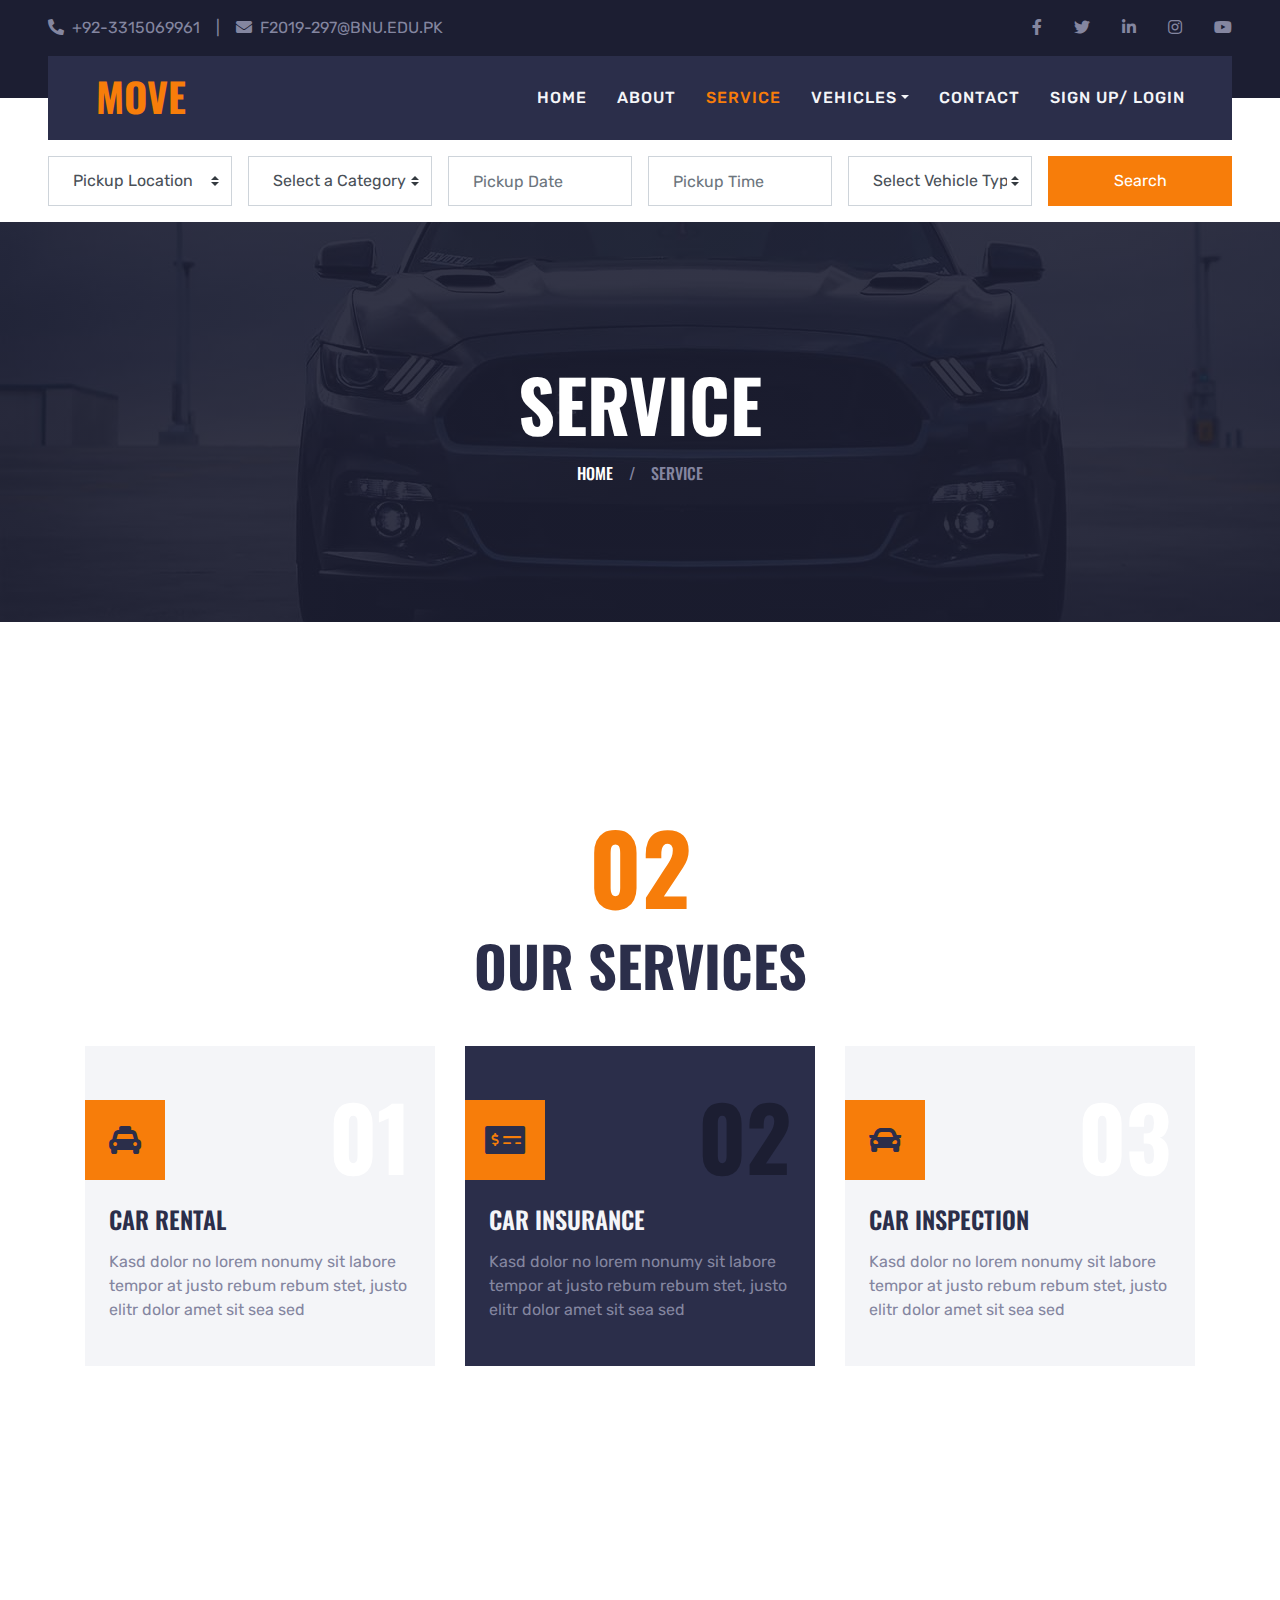
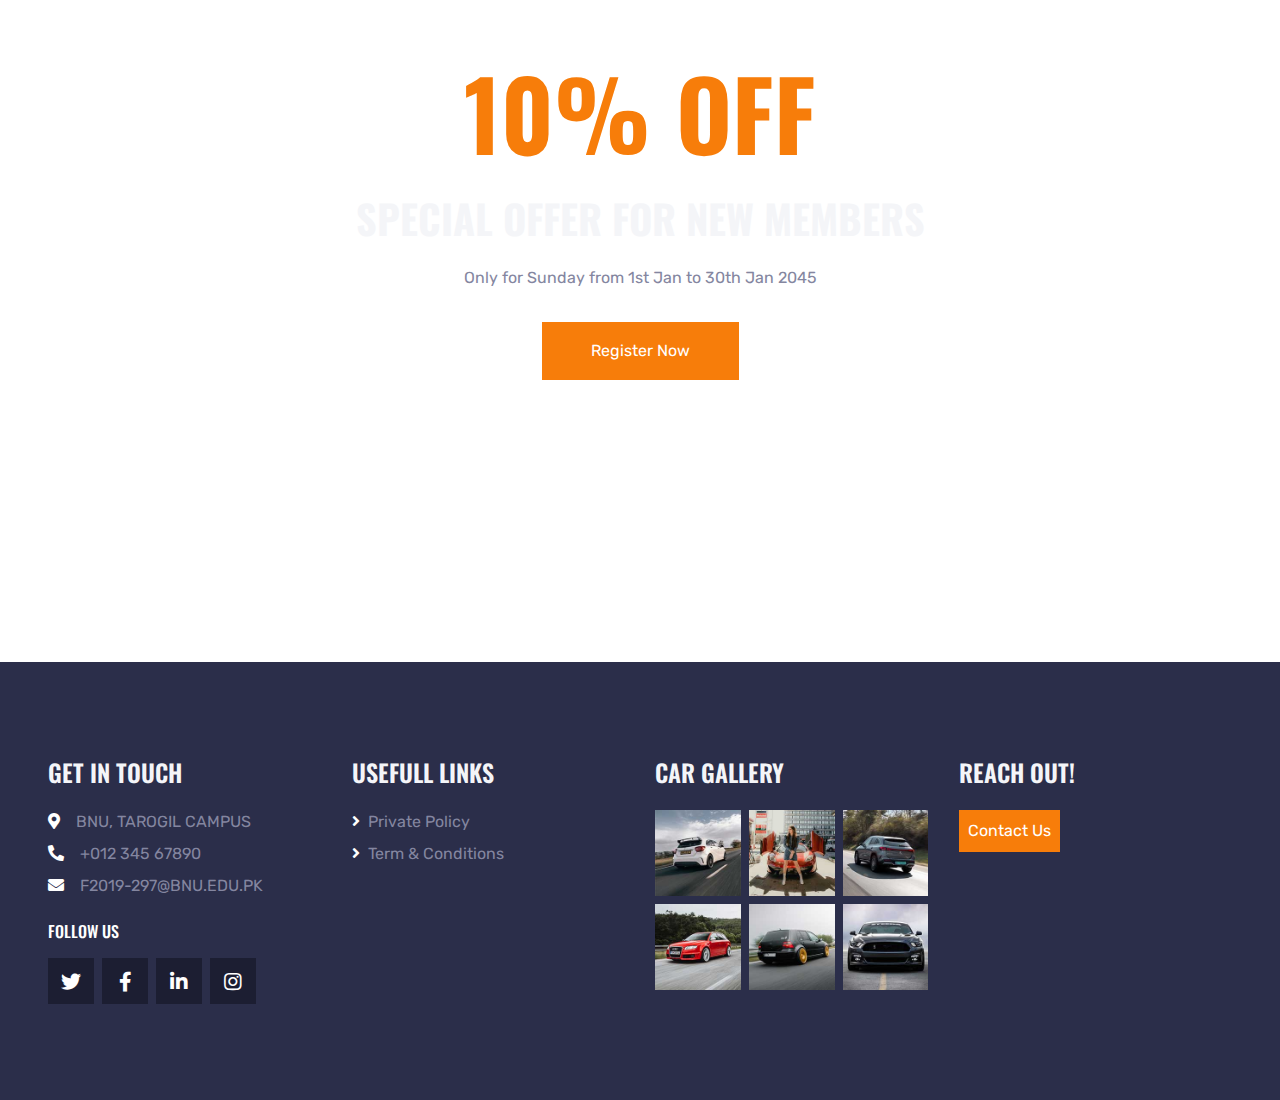
<file: service.html>
<!DOCTYPE html>
<html lang="en">

<head>
    <meta charset="utf-8">
    <title>MOVE</title>
    <meta content="width=device-width, initial-scale=1.0" name="viewport">
 

    <!-- Favicon -->
    <link href="img/favicon.ico" rel="icon">

    <!-- Google Web Fonts -->
    <link rel="preconnect" href="https://fonts.gstatic.com">
    <link href="https://fonts.googleapis.com/css2?family=Oswald:wght@400;500;600;700&family=Rubik&display=swap" rel="stylesheet"> 

    <!-- Font Awesome -->
    <link href="https://cdnjs.cloudflare.com/ajax/libs/font-awesome/5.15.0/css/all.min.css" rel="stylesheet">

    <!-- Libraries Stylesheet -->
    <link href="lib/owlcarousel/assets/owl.carousel.min.css" rel="stylesheet">
    <link href="lib/tempusdominus/css/tempusdominus-bootstrap-4.min.css" rel="stylesheet" />

    <!-- Customized Bootstrap Stylesheet -->
    <link href="css/bootstrap.min.css" rel="stylesheet">

    <!-- Template Stylesheet -->
    <link href="css/style.css" rel="stylesheet">
</head>

<body>
    <!-- Topbar Start -->
    <div class="container-fluid bg-dark py-3 px-lg-5 d-none d-lg-block">
        <div class="row">
          <div class="col-md-6 text-center text-lg-left mb-2 mb-lg-0">
            <div class="d-inline-flex align-items-center">
              <a class="text-body pr-3" href=""
                ><i class="fa fa-phone-alt mr-2"></i>+92-3315069961</a
              >
              <span class="text-body">|</span>
              <a class="text-body px-3" href=""
                ><i class="fa fa-envelope mr-2"></i>F2019-297@BNU.EDU.PK</a
              >
            </div>
          </div>
          <div class="col-md-6 text-center text-lg-right">
            <div class="d-inline-flex align-items-center">
              <a class="text-body px-3" href="">
                <i class="fab fa-facebook-f"></i>
              </a>
              <a class="text-body px-3" href="">
                <i class="fab fa-twitter"></i>
              </a>
              <a class="text-body px-3" href="">
                <i class="fab fa-linkedin-in"></i>
              </a>
              <a class="text-body px-3" href="">
                <i class="fab fa-instagram"></i>
              </a>
              <a class="text-body pl-3" href="">
                <i class="fab fa-youtube"></i>
              </a>
            </div>
          </div>
        </div>
      </div>
      <!-- Topbar End -->
  
      <!-- Navbar Start -->
      <div class="container-fluid position-relative nav-bar p-0">
        <div class="position-relative px-lg-5" style="z-index: 9">
          <nav
            class="navbar navbar-expand-lg bg-secondary navbar-dark py-3 py-lg-0 pl-3 pl-lg-5"
          >
            <a href="" class="navbar-brand">
              <h1 class="text-uppercase text-primary mb-1">MOVE</h1>
            </a>
            <button
              type="button"
              class="navbar-toggler"
              data-toggle="collapse"
              data-target="#navbarCollapse"
            >
              <span class="navbar-toggler-icon"></span>
            </button>
            <div
              class="collapse navbar-collapse justify-content-between px-3"
              id="navbarCollapse"
            >
              <div class="navbar-nav ml-auto py-0">
                <a href="index.html" class="nav-item nav-link">Home</a>
                <a href="about.html" class="nav-item nav-link">About</a>
                <a href="service.html" class="nav-item nav-link active">Service</a>
                <div class="nav-item dropdown">
                  <a
                    href="#"
                    class="nav-link dropdown-toggle"
                    data-toggle="dropdown"
                    >Vehicles</a
                  >
                  <div class="dropdown-menu rounded-0 m-0">
                    <a href="car-listing.html" class="dropdown-item">Car Listing</a>
                  </div>
                </div>
                <div class="nav-item dropdown">
                  <div class="dropdown-menu rounded-0 m-0">
                    <a href="team.html" class="dropdown-item">The Team</a>
                    <a href="testimonial.html" class="dropdown-item"
                      >Testimonial</a
                    >
                  </div>
                </div>
                <a href="contact.html" class="nav-item nav-link">Contact</a>
                <a href="signup.html" class="nav-item nav-link">SIGN UP/ LOGIN</a>
              </div>
            </div>
          </nav>
        </div>
      </div>
      <!-- Navbar End -->
  
      <!-- Search Start -->
      <div class="container-fluid bg-white pt-3 px-lg-5">
        <div class="row mx-n2">
          <div class="col-xl-2 col-lg-4 col-md-6 px-2">
            <select class="custom-select px-4 mb-3" style="height: 50px">
              <option selected>Pickup Location</option>
              <option value="1">Lahore</option>
              <option value="2">Karachi</option>
              <option value="3">Islamabad</option>
            </select>
          </div>
  
          <div class="col-xl-2 col-lg-4 col-md-6 px-2">
            <select class="custom-select px-4 mb-3" style="height: 50px">
              <option selected>Select a Category</option>
              <option value="1">Intercity Travel</option>
              <option value="2">Intracity Travel</option>
            </select>
          </div>
  
          <div class="col-xl-2 col-lg-4 col-md-6 px-2">
            <div class="date mb-3" id="date" data-target-input="nearest">
              <input
                type="text"
                class="form-control p-4 datetimepicker-input"
                placeholder="Pickup Date"
                data-target="#date"
                data-toggle="datetimepicker"
              />
            </div>
          </div>
          <div class="col-xl-2 col-lg-4 col-md-6 px-2">
            <div class="time mb-3" id="time" data-target-input="nearest">
              <input
                type="text"
                class="form-control p-4 datetimepicker-input"
                placeholder="Pickup Time"
                data-target="#time"
                data-toggle="datetimepicker"
              />
            </div>
          </div>
          <div class="col-xl-2 col-lg-4 col-md-6 px-2">
            <select class="custom-select px-4 mb-3" style="height: 50px">
              <option selected>Select Vehicle Type</option>
              <option value="1">Car</option>
            </select>
          </div>
          <div class="col-xl-2 col-lg-4 col-md-6 px-2">
            <button
              class="btn btn-primary btn-block mb-3"
              style="height: 50px"
              onclick="listPage()"
            >
              Search
            </button>
            <script>
              function listPage(){
                window.location.href = "car-listing.html";
              }
            </script>
          </div>
        </div>
      </div>
      <!-- Search End -->



    <!-- Page Header Start -->
    <div class="container-fluid page-header">
        <h1 class="display-3 text-uppercase text-white mb-3">Service</h1>
        <div class="d-inline-flex text-white">
            <h6 class="text-uppercase m-0"><a class="text-white" href="">Home</a></h6>
            <h6 class="text-body m-0 px-3">/</h6>
            <h6 class="text-uppercase text-body m-0">Service</h6>
        </div>
    </div>
    <!-- Page Header Start -->
    


    <!-- Services Start -->
    <div class="container-fluid py-5">
        <div class="container pt-5 pb-3">
            <h1 class="display-1 text-primary text-center">02</h1>
            <h1 class="display-4 text-uppercase text-center mb-5">Our Services</h1>
            <div class="row">
                <div class="col-lg-4 col-md-6 mb-2">
                    <div class="service-item d-flex flex-column justify-content-center px-4 mb-4">
                        <div class="d-flex align-items-center justify-content-between mb-3">
                            <div class="d-flex align-items-center justify-content-center bg-primary ml-n4" style="width: 80px; height: 80px;">
                                <i class="fa fa-2x fa-taxi text-secondary"></i>
                            </div>
                            <h1 class="display-2 text-white mt-n2 m-0">01</h1>
                        </div>
                        <h4 class="text-uppercase mb-3">Car Rental</h4>
                        <p class="m-0">Kasd dolor no lorem nonumy sit labore tempor at justo rebum rebum stet, justo elitr dolor amet sit sea sed</p>
                    </div>
                </div>
                <div class="col-lg-4 col-md-6 mb-2">
                    <div class="service-item active d-flex flex-column justify-content-center px-4 mb-4">
                        <div class="d-flex align-items-center justify-content-between mb-3">
                            <div class="d-flex align-items-center justify-content-center bg-primary ml-n4" style="width: 80px; height: 80px;">
                                <i class="fa fa-2x fa-money-check-alt text-secondary"></i>
                            </div>
                            <h1 class="display-2 text-white mt-n2 m-0">02</h1>
                        </div>
                        <h4 class="text-uppercase mb-3">Car Insurance</h4>
                        <p class="m-0">Kasd dolor no lorem nonumy sit labore tempor at justo rebum rebum stet, justo elitr dolor amet sit sea sed</p>
                    </div>
                </div>
                <div class="col-lg-4 col-md-6 mb-2">
                    <div class="service-item d-flex flex-column justify-content-center px-4 mb-4">
                        <div class="d-flex align-items-center justify-content-between mb-3">
                            <div class="d-flex align-items-center justify-content-center bg-primary ml-n4" style="width: 80px; height: 80px;">
                                <i class="fa fa-2x fa-car text-secondary"></i>
                            </div>
                            <h1 class="display-2 text-white mt-n2 m-0">03</h1>
                        </div>
                        <h4 class="text-uppercase mb-3">Car Inspection</h4>
                        <p class="m-0">Kasd dolor no lorem nonumy sit labore tempor at justo rebum rebum stet, justo elitr dolor amet sit sea sed</p>
                    </div>
                </div>
                
            </div>
        </div>
    </div>
    <!-- Services End -->


    <!-- Banner Start -->
    <div class="container-fluid py-5">
        <div class="container py-5">
            <div class="bg-banner py-5 px-4 text-center">
                <div class="py-5">
                    <h1 class="display-1 text-uppercase text-primary mb-4">10% OFF</h1>
                    <h1 class="text-uppercase text-light mb-4">Special Offer For New Members</h1>
                    <p class="mb-4">Only for Sunday from 1st Jan to 30th Jan 2045</p>
                    <a class="btn btn-primary mt-2 py-3 px-5" href="">Register Now</a>
                </div>
            </div>
        </div>
    </div>
    <!-- Banner End -->


    
    <!-- Footer Start -->
    <div class="container-fluid bg-secondary py-5 px-sm-3 px-md-5" style="margin-top: 90px;">
        <div class="row pt-5">
            <div class="col-lg-3 col-md-6 mb-5">
                <h4 class="text-uppercase text-light mb-4">Get In Touch</h4>
                <p class="mb-2"><i class="fa fa-map-marker-alt text-white mr-3"></i>BNU, TAROGIL CAMPUS</p>
                <p class="mb-2"><i class="fa fa-phone-alt text-white mr-3"></i>+012 345 67890</p>
                <p><i class="fa fa-envelope text-white mr-3"></i>F2019-297@BNU.EDU.PK</p>
                <h6 class="text-uppercase text-white py-2">Follow Us</h6>
                <div class="d-flex justify-content-start">
                    <a class="btn btn-lg btn-dark btn-lg-square mr-2" href="#"><i class="fab fa-twitter"></i></a>
                    <a class="btn btn-lg btn-dark btn-lg-square mr-2" href="#"><i class="fab fa-facebook-f"></i></a>
                    <a class="btn btn-lg btn-dark btn-lg-square mr-2" href="#"><i class="fab fa-linkedin-in"></i></a>
                    <a class="btn btn-lg btn-dark btn-lg-square" href="#"><i class="fab fa-instagram"></i></a>
                </div>
            </div>
            <div class="col-lg-3 col-md-6 mb-5">
                <h4 class="text-uppercase text-light mb-4">Usefull Links</h4>
                <div class="d-flex flex-column justify-content-start">
                    <a class="text-body mb-2" href="#"><i class="fa fa-angle-right text-white mr-2"></i>Private Policy</a>
                    <a class="text-body mb-2" href="#"><i class="fa fa-angle-right text-white mr-2"></i>Term & Conditions</a>
                </div>
            </div>
            <div class="col-lg-3 col-md-6 mb-5">
                <h4 class="text-uppercase text-light mb-4">Car Gallery</h4>
                <div class="row mx-n1">
                    <div class="col-4 px-1 mb-2">
                        <a href=""><img class="w-100" src="img/gallery-1.jpg" alt=""></a>
                    </div>
                    <div class="col-4 px-1 mb-2">
                        <a href=""><img class="w-100" src="img/gallery-2.jpg" alt=""></a>
                    </div>
                    <div class="col-4 px-1 mb-2">
                        <a href=""><img class="w-100" src="img/gallery-3.jpg" alt=""></a>
                    </div>
                    <div class="col-4 px-1 mb-2">
                        <a href=""><img class="w-100" src="img/gallery-4.jpg" alt=""></a>
                    </div>
                    <div class="col-4 px-1 mb-2">
                        <a href=""><img class="w-100" src="img/gallery-5.jpg" alt=""></a>
                    </div>
                    <div class="col-4 px-1 mb-2">
                        <a href=""><img class="w-100" src="img/gallery-6.jpg" alt=""></a>
                    </div>
                </div>
            </div>
            <div class="col-lg-3 col-md-6 mb-5">
                <h4 class="text-uppercase text-light mb-4">Reach Out!</h4>
                <a href="" class="btn btn-primary p-2">Contact Us</a>
            </div>
        </div>
    </div>
    <!-- Footer End -->


    <!-- Back to Top -->
    <a href="#" class="btn btn-lg btn-primary btn-lg-square back-to-top"><i class="fa fa-angle-double-up"></i></a>


    <!-- JavaScript Libraries -->
    <script src="https://code.jquery.com/jquery-3.4.1.min.js"></script>
    <script src="https://stackpath.bootstrapcdn.com/bootstrap/4.4.1/js/bootstrap.bundle.min.js"></script>
    <script src="lib/easing/easing.min.js"></script>
    <script src="lib/waypoints/waypoints.min.js"></script>
    <script src="lib/owlcarousel/owl.carousel.min.js"></script>
    <script src="lib/tempusdominus/js/moment.min.js"></script>
    <script src="lib/tempusdominus/js/moment-timezone.min.js"></script>
    <script src="lib/tempusdominus/js/tempusdominus-bootstrap-4.min.js"></script>

    <!-- Template Javascript -->
    <script src="js/main.js"></script>
</body>

</html>
</file>
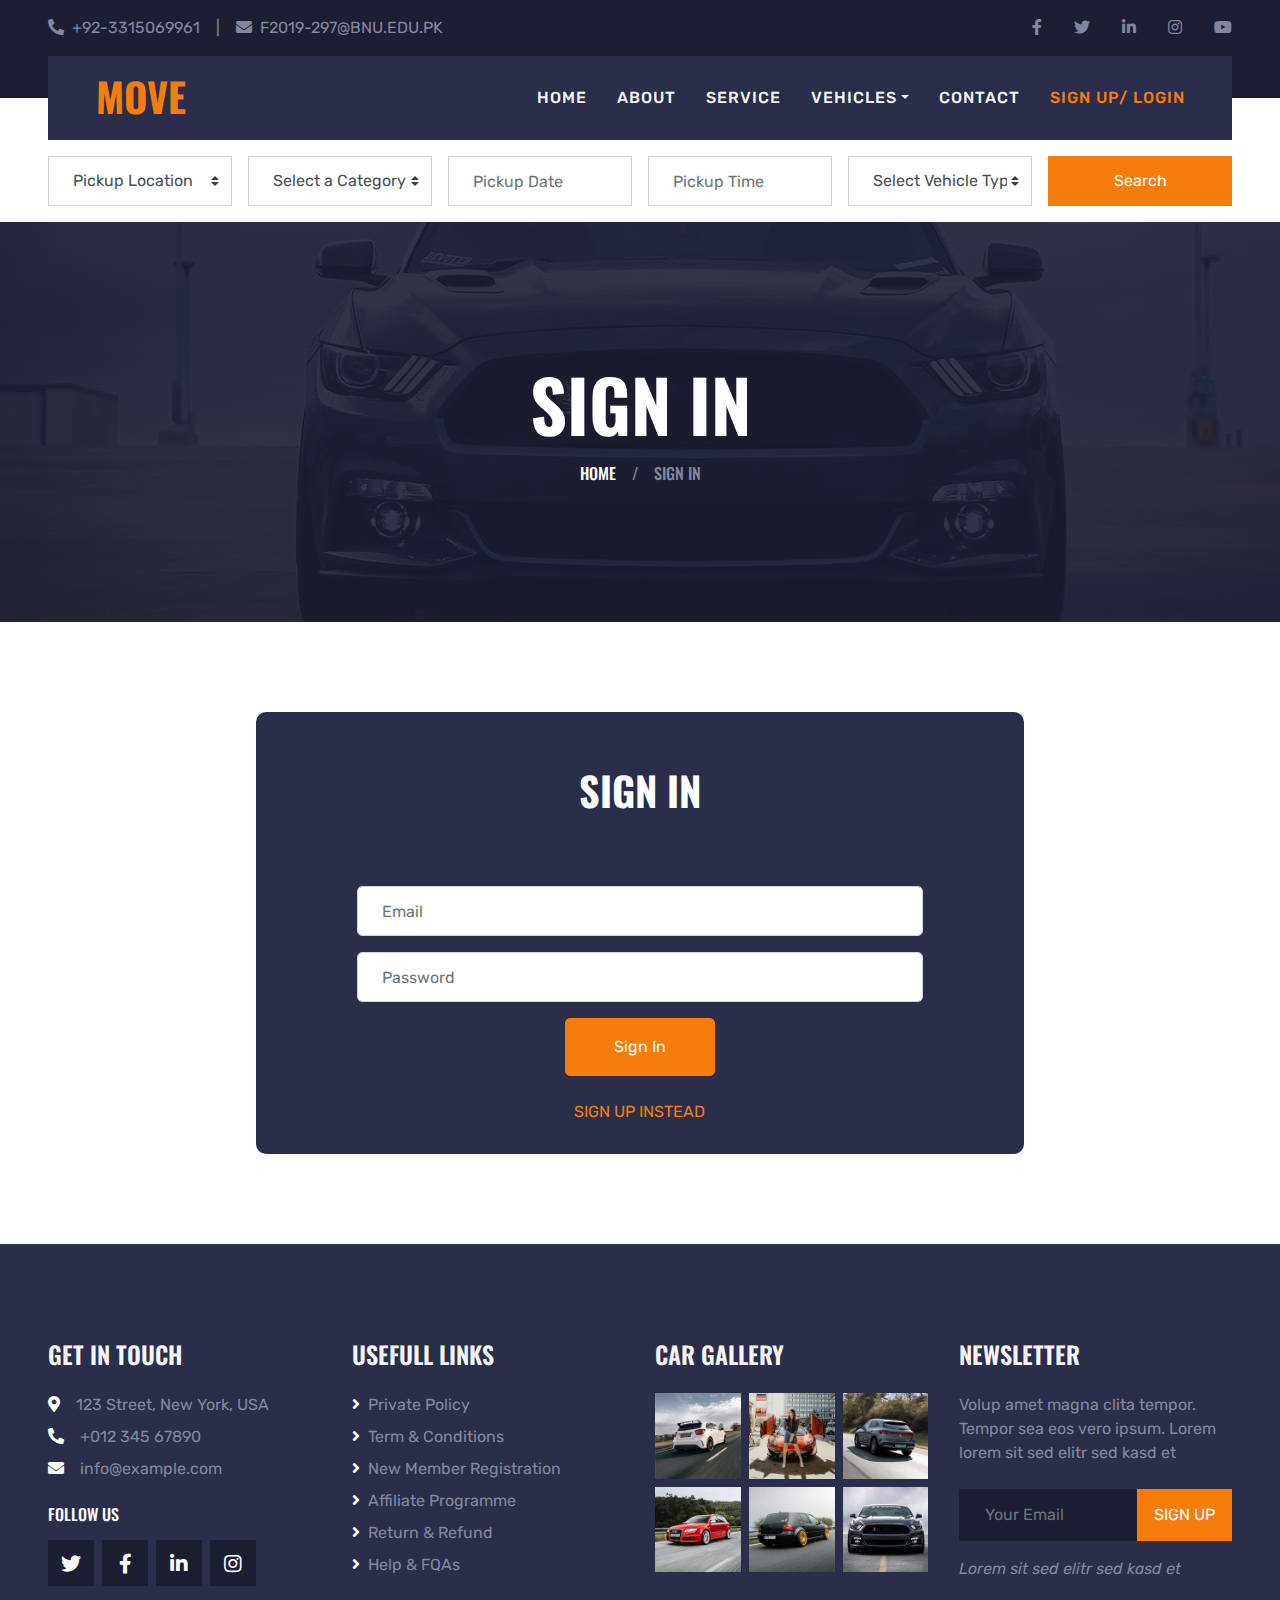
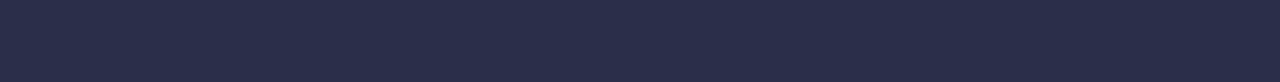
<file: signin.html>
<!DOCTYPE html>
<html lang="en">
  <head>
    <meta charset="utf-8" />
    <title>MOVE</title>
    <meta content="width=device-width, initial-scale=1.0" name="viewport" />

    <!-- Favicon -->
    <link href="img/favicon.ico" rel="icon" />

    <!-- Google Web Fonts -->
    <link rel="preconnect" href="https://fonts.gstatic.com" />
    <link
      href="https://fonts.googleapis.com/css2?family=Oswald:wght@400;500;600;700&family=Rubik&display=swap"
      rel="stylesheet"
    />

    <!-- Font Awesome -->
    <link
      href="https://cdnjs.cloudflare.com/ajax/libs/font-awesome/5.15.0/css/all.min.css"
      rel="stylesheet"
    />

    <!-- Libraries Stylesheet -->
    <link href="lib/owlcarousel/assets/owl.carousel.min.css" rel="stylesheet" />
    <link
      href="lib/tempusdominus/css/tempusdominus-bootstrap-4.min.css"
      rel="stylesheet"
    />

    <!-- Customized Bootstrap Stylesheet -->
    <link href="css/bootstrap.min.css" rel="stylesheet" />

    <!-- Template Stylesheet -->
    <link href="css/style.css" rel="stylesheet" />
  </head>

  <body>
    <div class="container-fluid bg-dark py-3 px-lg-5 d-none d-lg-block">
        <div class="row">
          <div class="col-md-6 text-center text-lg-left mb-2 mb-lg-0">
            <div class="d-inline-flex align-items-center">
              <a class="text-body pr-3" href=""
                ><i class="fa fa-phone-alt mr-2"></i>+92-3315069961</a
              >
              <span class="text-body">|</span>
              <a class="text-body px-3" href=""
                ><i class="fa fa-envelope mr-2"></i>F2019-297@BNU.EDU.PK</a
              >
            </div>
          </div>
          <div class="col-md-6 text-center text-lg-right">
            <div class="d-inline-flex align-items-center">
              <a class="text-body px-3" href="">
                <i class="fab fa-facebook-f"></i>
              </a>
              <a class="text-body px-3" href="">
                <i class="fab fa-twitter"></i>
              </a>
              <a class="text-body px-3" href="">
                <i class="fab fa-linkedin-in"></i>
              </a>
              <a class="text-body px-3" href="">
                <i class="fab fa-instagram"></i>
              </a>
              <a class="text-body pl-3" href="">
                <i class="fab fa-youtube"></i>
              </a>
            </div>
          </div>
        </div>
      </div>
      <!-- Topbar End -->
  
      <!-- Navbar Start -->
      <div class="container-fluid position-relative nav-bar p-0">
        <div class="position-relative px-lg-5" style="z-index: 9">
          <nav
            class="navbar navbar-expand-lg bg-secondary navbar-dark py-3 py-lg-0 pl-3 pl-lg-5"
          >
            <a href="" class="navbar-brand">
              <h1 class="text-uppercase text-primary mb-1">MOVE</h1>
            </a>
            <button
              type="button"
              class="navbar-toggler"
              data-toggle="collapse"
              data-target="#navbarCollapse"
            >
              <span class="navbar-toggler-icon"></span>
            </button>
            <div
              class="collapse navbar-collapse justify-content-between px-3"
              id="navbarCollapse"
            >
              <div class="navbar-nav ml-auto py-0">
                <a href="index.html" class="nav-item nav-link">Home</a>
                <a href="about.html" class="nav-item nav-link">About</a>
                <a href="service.html" class="nav-item nav-link">Service</a>
                <div class="nav-item dropdown">
                  <a
                    href="#"
                    class="nav-link dropdown-toggle"
                    data-toggle="dropdown"
                    >Vehicles</a
                  >
                  <div class="dropdown-menu rounded-0 m-0">
                    <a href="car-listing.html" class="dropdown-item">Car Listing</a>
                  </div>
                </div>
                <div class="nav-item dropdown">
                  <div class="dropdown-menu rounded-0 m-0">
                    <a href="team.html" class="dropdown-item">The Team</a>
                    <a href="testimonial.html" class="dropdown-item"
                      >Testimonial</a
                    >
                  </div>
                </div>
                <a href="contact.html" class="nav-item nav-link">Contact</a>
                <a href="signup.html" class="nav-item nav-link active">SIGN UP/ LOGIN</a>
              </div>
            </div>
          </nav>
        </div>
      </div>
      <!-- Navbar End -->
  
      <!-- Search Start -->
      <div class="container-fluid bg-white pt-3 px-lg-5">
        <div class="row mx-n2">
          <div class="col-xl-2 col-lg-4 col-md-6 px-2">
            <select class="custom-select px-4 mb-3" style="height: 50px">
              <option selected>Pickup Location</option>
              <option value="1">Lahore</option>
              <option value="2">Karachi</option>
              <option value="3">Islamabad</option>
            </select>
          </div>
  
          <div class="col-xl-2 col-lg-4 col-md-6 px-2">
            <select class="custom-select px-4 mb-3" style="height: 50px">
              <option selected>Select a Category</option>
              <option value="1">Intercity Travel</option>
              <option value="2">Intracity Travel</option>
            </select>
          </div>
  
          <div class="col-xl-2 col-lg-4 col-md-6 px-2">
            <div class="date mb-3" id="date" data-target-input="nearest">
              <input
                type="text"
                class="form-control p-4 datetimepicker-input"
                placeholder="Pickup Date"
                data-target="#date"
                data-toggle="datetimepicker"
              />
            </div>
          </div>
          <div class="col-xl-2 col-lg-4 col-md-6 px-2">
            <div class="time mb-3" id="time" data-target-input="nearest">
              <input
                type="text"
                class="form-control p-4 datetimepicker-input"
                placeholder="Pickup Time"
                data-target="#time"
                data-toggle="datetimepicker"
              />
            </div>
          </div>

          <div class="col-xl-2 col-lg-4 col-md-6 px-2">
            <select class="custom-select px-4 mb-3" style="height: 50px">
              <option selected>Select Vehicle Type</option>
              <option value="1">Car</option>
            </select>
          </div>
          <div class="col-xl-2 col-lg-4 col-md-6 px-2">
            <button
              class="btn btn-primary btn-block mb-3"
              style="height: 50px"
              onclick="listPage()"
            >
              Search
            </button>
            <script>
              function listPage(){
                window.location.href = "car-listing.html";
              }
            </script>
          </div>
        </div>
      </div>
      <!-- Search End -->
    <!-- Page Header Start -->
    <div class="container-fluid page-header">
      <h1 class="display-3 text-uppercase text-white mb-3">Sign In</h1>
      <div class="d-inline-flex text-white">
        <h6 class="text-uppercase m-0">
          <a class="text-white" href="">Home</a>
        </h6>
        <h6 class="text-body m-0 px-3">/</h6>
        <h6 class="text-uppercase text-body m-0">Sign In</h6>
      </div>
    </div>
    <!-- Page Header Start -->

    <!-- SIGN IN FORM -->

    <div class="signup-form-container">

        <h1 class="display text-uppercase text-white mb-3 text-center p-4">SIGN IN</h1>

   
        <label for="" id="confirmation">ACCOUNT CREATED! PROCEED TO SIGN IN</label>
        
        <div class="form-group">
          <input
            type="Email"
            class="form-control p-4 login-inps"
            placeholder="Email"
            required="required"
            id="email"
          />
        </div>

        <label for="" id="password-lbl-error">PASSWORD DOES NOT MATCH!</label>
       

        <div class="form-group">
            <input
            type="password"
            class="form-control p-4 login-inps"
            placeholder="Password"
            required="required"
            id="password"
          />
        </div>

        
        <div class="btn-container">
          <button class="btn btn-primary py-3 px-5 login-btn" onclick="validate()">
            Sign In
          </button>
          <br> <br>

          <a href="signup.html">SIGN UP INSTEAD</a>
        </div>
      
    </div>

    <!-- SIGN UP FORM END -->

    <script>
        function validate(){
           
            var email= document.getElementById("email");
            var password = document.getElementById("password");
            

           
             if(email.value.trim() == ""){
                alert("Please enter an email!")
            }
            else if(password.value.trim() == ""){
                alert("Please enter a password!")
            }
            else{
                window.location.href = "index.html";
                document.getElementById("confirmation").style.visibility = "visible";
            }
        }

        
    </script>

    <!-- Footer Start -->
    <div
      class="container-fluid bg-secondary py-5 px-sm-3 px-md-5"
      style="margin-top: 90px"
    >
      <div class="row pt-5">
        <div class="col-lg-3 col-md-6 mb-5">
          <h4 class="text-uppercase text-light mb-4">Get In Touch</h4>
          <p class="mb-2">
            <i class="fa fa-map-marker-alt text-white mr-3"></i>123 Street, New
            York, USA
          </p>
          <p class="mb-2">
            <i class="fa fa-phone-alt text-white mr-3"></i>+012 345 67890
          </p>
          <p><i class="fa fa-envelope text-white mr-3"></i>info@example.com</p>
          <h6 class="text-uppercase text-white py-2">Follow Us</h6>
          <div class="d-flex justify-content-start">
            <a class="btn btn-lg btn-dark btn-lg-square mr-2" href="#"
              ><i class="fab fa-twitter"></i
            ></a>
            <a class="btn btn-lg btn-dark btn-lg-square mr-2" href="#"
              ><i class="fab fa-facebook-f"></i
            ></a>
            <a class="btn btn-lg btn-dark btn-lg-square mr-2" href="#"
              ><i class="fab fa-linkedin-in"></i
            ></a>
            <a class="btn btn-lg btn-dark btn-lg-square" href="#"
              ><i class="fab fa-instagram"></i
            ></a>
          </div>
        </div>
        <div class="col-lg-3 col-md-6 mb-5">
          <h4 class="text-uppercase text-light mb-4">Usefull Links</h4>
          <div class="d-flex flex-column justify-content-start">
            <a class="text-body mb-2" href="#"
              ><i class="fa fa-angle-right text-white mr-2"></i>Private
              Policy</a
            >
            <a class="text-body mb-2" href="#"
              ><i class="fa fa-angle-right text-white mr-2"></i>Term &
              Conditions</a
            >
            <a class="text-body mb-2" href="#"
              ><i class="fa fa-angle-right text-white mr-2"></i>New Member
              Registration</a
            >
            <a class="text-body mb-2" href="#"
              ><i class="fa fa-angle-right text-white mr-2"></i>Affiliate
              Programme</a
            >
            <a class="text-body mb-2" href="#"
              ><i class="fa fa-angle-right text-white mr-2"></i>Return &
              Refund</a
            >
            <a class="text-body" href="#"
              ><i class="fa fa-angle-right text-white mr-2"></i>Help & FQAs</a
            >
          </div>
        </div>
        <div class="col-lg-3 col-md-6 mb-5">
          <h4 class="text-uppercase text-light mb-4">Car Gallery</h4>
          <div class="row mx-n1">
            <div class="col-4 px-1 mb-2">
              <a href=""
                ><img class="w-100" src="img/gallery-1.jpg" alt=""
              /></a>
            </div>
            <div class="col-4 px-1 mb-2">
              <a href=""
                ><img class="w-100" src="img/gallery-2.jpg" alt=""
              /></a>
            </div>
            <div class="col-4 px-1 mb-2">
              <a href=""
                ><img class="w-100" src="img/gallery-3.jpg" alt=""
              /></a>
            </div>
            <div class="col-4 px-1 mb-2">
              <a href=""
                ><img class="w-100" src="img/gallery-4.jpg" alt=""
              /></a>
            </div>
            <div class="col-4 px-1 mb-2">
              <a href=""
                ><img class="w-100" src="img/gallery-5.jpg" alt=""
              /></a>
            </div>
            <div class="col-4 px-1 mb-2">
              <a href=""
                ><img class="w-100" src="img/gallery-6.jpg" alt=""
              /></a>
            </div>
          </div>
        </div>
        <div class="col-lg-3 col-md-6 mb-5">
          <h4 class="text-uppercase text-light mb-4">Newsletter</h4>
          <p class="mb-4">
            Volup amet magna clita tempor. Tempor sea eos vero ipsum. Lorem
            lorem sit sed elitr sed kasd et
          </p>
          <div class="w-100 mb-3">
            <div class="input-group">
              <input
                type="text"
                class="form-control bg-dark border-dark"
                style="padding: 25px"
                placeholder="Your Email"
              />
              <div class="input-group-append">
                <button class="btn btn-primary text-uppercase px-3">
                  Sign Up
                </button>
              </div>
            </div>
          </div>
          <i>Lorem sit sed elitr sed kasd et</i>
        </div>
      </div>
    </div>
    
    <!-- Footer End -->

    <!-- Back to Top -->
    <a href="#" class="btn btn-lg btn-primary btn-lg-square back-to-top"
      ><i class="fa fa-angle-double-up"></i
    ></a>

    <!-- JavaScript Libraries -->
    <script src="https://code.jquery.com/jquery-3.4.1.min.js"></script>
    <script src="https://stackpath.bootstrapcdn.com/bootstrap/4.4.1/js/bootstrap.bundle.min.js"></script>
    <script src="lib/easing/easing.min.js"></script>
    <script src="lib/waypoints/waypoints.min.js"></script>
    <script src="lib/owlcarousel/owl.carousel.min.js"></script>
    <script src="lib/tempusdominus/js/moment.min.js"></script>
    <script src="lib/tempusdominus/js/moment-timezone.min.js"></script>
    <script src="lib/tempusdominus/js/tempusdominus-bootstrap-4.min.js"></script>

    <!-- Template Javascript -->
    <script src="js/main.js"></script>
  </body>
</html>
</file>
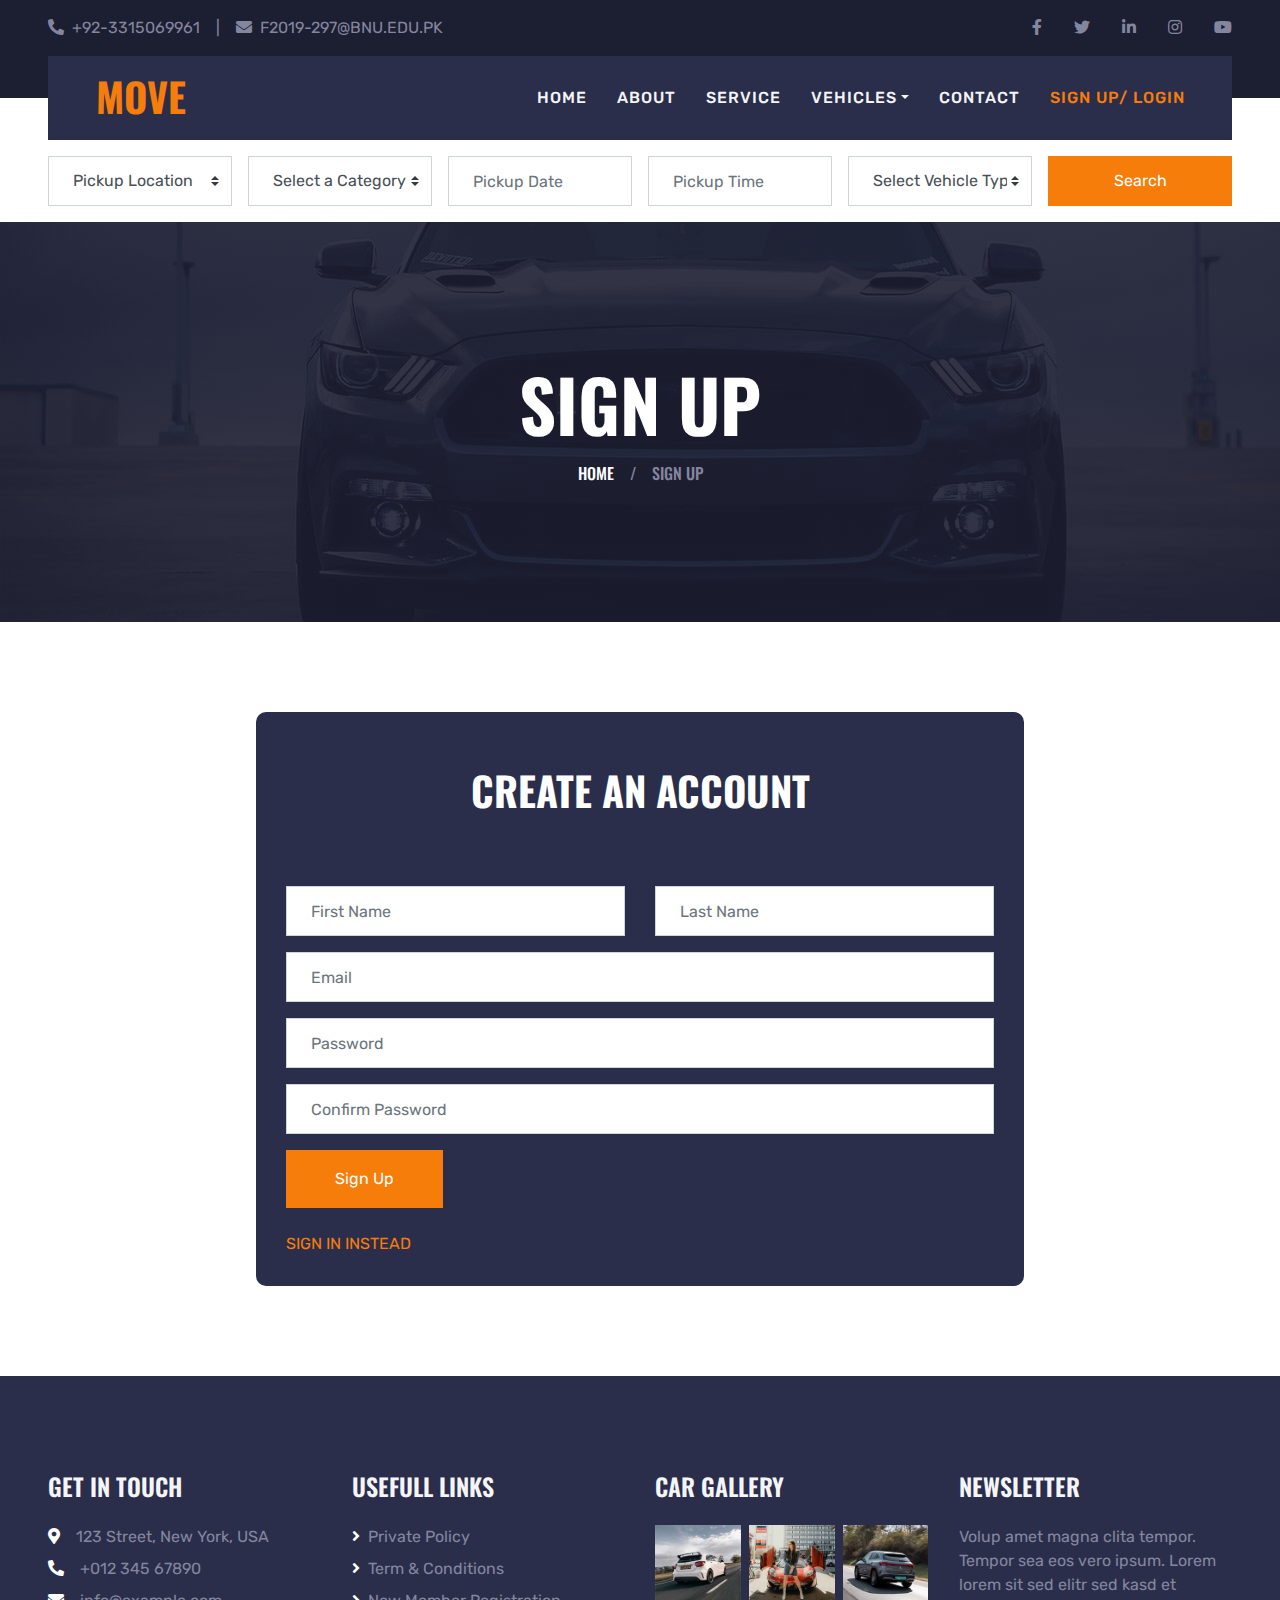
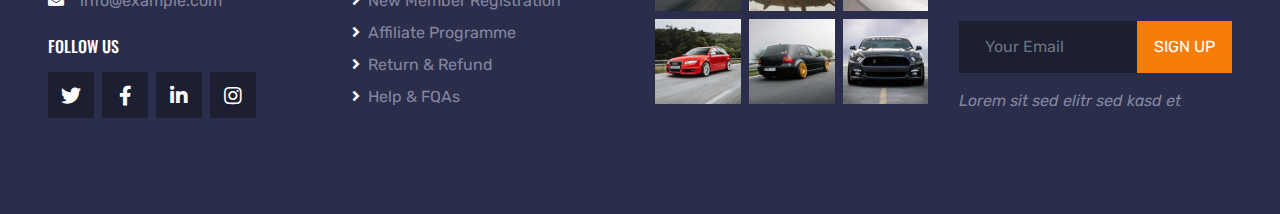
<file: signup.html>
<!DOCTYPE html>
<html lang="en">
  <head>
    <meta charset="utf-8" />
    <title>MOVE</title>
    <meta content="width=device-width, initial-scale=1.0" name="viewport" />

    <!-- Favicon -->
    <link href="img/favicon.ico" rel="icon" />

    <!-- Google Web Fonts -->
    <link rel="preconnect" href="https://fonts.gstatic.com" />
    <link
      href="https://fonts.googleapis.com/css2?family=Oswald:wght@400;500;600;700&family=Rubik&display=swap"
      rel="stylesheet"
    />

    <!-- Font Awesome -->
    <link
      href="https://cdnjs.cloudflare.com/ajax/libs/font-awesome/5.15.0/css/all.min.css"
      rel="stylesheet"
    />

    <!-- Libraries Stylesheet -->
    <link href="lib/owlcarousel/assets/owl.carousel.min.css" rel="stylesheet" />
    <link
      href="lib/tempusdominus/css/tempusdominus-bootstrap-4.min.css"
      rel="stylesheet"
    />

    <!-- Customized Bootstrap Stylesheet -->
    <link href="css/bootstrap.min.css" rel="stylesheet" />

    <!-- Template Stylesheet -->
    <link href="css/style.css" rel="stylesheet" />
  </head>

  <body>
    <!-- Topbar Start -->
    <div class="container-fluid bg-dark py-3 px-lg-5 d-none d-lg-block">
      <div class="row">
        <div class="col-md-6 text-center text-lg-left mb-2 mb-lg-0">
          <div class="d-inline-flex align-items-center">
            <a class="text-body pr-3" href=""
              ><i class="fa fa-phone-alt mr-2"></i>+92-3315069961</a
            >
            <span class="text-body">|</span>
            <a class="text-body px-3" href=""
              ><i class="fa fa-envelope mr-2"></i>F2019-297@BNU.EDU.PK</a
            >
          </div>
        </div>
        <div class="col-md-6 text-center text-lg-right">
          <div class="d-inline-flex align-items-center">
            <a class="text-body px-3" href="">
              <i class="fab fa-facebook-f"></i>
            </a>
            <a class="text-body px-3" href="">
              <i class="fab fa-twitter"></i>
            </a>
            <a class="text-body px-3" href="">
              <i class="fab fa-linkedin-in"></i>
            </a>
            <a class="text-body px-3" href="">
              <i class="fab fa-instagram"></i>
            </a>
            <a class="text-body pl-3" href="">
              <i class="fab fa-youtube"></i>
            </a>
          </div>
        </div>
      </div>
    </div>
    <!-- Topbar End -->

    <!-- Navbar Start -->
    <div class="container-fluid position-relative nav-bar p-0">
      <div class="position-relative px-lg-5" style="z-index: 9">
        <nav
          class="navbar navbar-expand-lg bg-secondary navbar-dark py-3 py-lg-0 pl-3 pl-lg-5"
        >
          <a href="" class="navbar-brand">
            <h1 class="text-uppercase text-primary mb-1">MOVE</h1>
          </a>
          <button
            type="button"
            class="navbar-toggler"
            data-toggle="collapse"
            data-target="#navbarCollapse"
          >
            <span class="navbar-toggler-icon"></span>
          </button>
          <div
            class="collapse navbar-collapse justify-content-between px-3"
            id="navbarCollapse"
          >
            <div class="navbar-nav ml-auto py-0">
              <a href="index.html" class="nav-item nav-link">Home</a>
              <a href="about.html" class="nav-item nav-link">About</a>
              <a href="service.html" class="nav-item nav-link">Service</a>
              <div class="nav-item dropdown">
                <a
                  href="#"
                  class="nav-link dropdown-toggle"
                  data-toggle="dropdown"
                  >Vehicles</a
                >
                <div class="dropdown-menu rounded-0 m-0">
                  <a href="car-listing.html" class="dropdown-item">Car Listing</a>
                </div>
              </div>
              <div class="nav-item dropdown">
                <div class="dropdown-menu rounded-0 m-0">
                  <a href="team.html" class="dropdown-item">The Team</a>
                  <a href="testimonial.html" class="dropdown-item"
                    >Testimonial</a
                  >
                </div>
              </div>
              <a href="contact.html" class="nav-item nav-link">Contact</a>
              <a href="signup.html" class="nav-item nav-link active">SIGN UP/ LOGIN</a>
            </div>
          </div>
        </nav>
      </div>
    </div>
    <!-- Navbar End -->

      <!-- Search Start -->
      <div class="container-fluid bg-white pt-3 px-lg-5">
        <div class="row mx-n2">
          <div class="col-xl-2 col-lg-4 col-md-6 px-2">
            <select class="custom-select px-4 mb-3" style="height: 50px">
              <option selected>Pickup Location</option>
              <option value="1">Lahore</option>
              <option value="2">Karachi</option>
              <option value="3">Islamabad</option>
            </select>
          </div>
  
          <div class="col-xl-2 col-lg-4 col-md-6 px-2">
            <select class="custom-select px-4 mb-3" style="height: 50px">
              <option selected>Select a Category</option>
              <option value="1">Intercity Travel</option>
              <option value="2">Intracity Travel</option>
            </select>
          </div>
  
          <div class="col-xl-2 col-lg-4 col-md-6 px-2">
            <div class="date mb-3" id="date" data-target-input="nearest">
              <input
                type="text"
                class="form-control p-4 datetimepicker-input"
                placeholder="Pickup Date"
                data-target="#date"
                data-toggle="datetimepicker"
              />
            </div>
          </div>
          <div class="col-xl-2 col-lg-4 col-md-6 px-2">
            <div class="time mb-3" id="time" data-target-input="nearest">
              <input
                type="text"
                class="form-control p-4 datetimepicker-input"
                placeholder="Pickup Time"
                data-target="#time"
                data-toggle="datetimepicker"
              />
            </div>
          </div>

          <div class="col-xl-2 col-lg-4 col-md-6 px-2">
            <select class="custom-select px-4 mb-3" style="height: 50px">
              <option selected>Select Vehicle Type</option>
              <option value="1">Car</option>
            </select>
          </div>
          <div class="col-xl-2 col-lg-4 col-md-6 px-2">
            <button
              class="btn btn-primary btn-block mb-3"
              style="height: 50px"
              onclick="listPage()"
            >
              Search
            </button>
            <script>
              function listPage(){
                window.location.href = "car-listing.html";
              }
            </script>
          </div>
        </div>
      </div>
      <!-- Search End -->
    <!-- Page Header Start -->
    <div class="container-fluid page-header">
      <h1 class="display-3 text-uppercase text-white mb-3">Sign Up</h1>
      <div class="d-inline-flex text-white">
        <h6 class="text-uppercase m-0">
          <a class="text-white" href="">Home</a>
        </h6>
        <h6 class="text-body m-0 px-3">/</h6>
        <h6 class="text-uppercase text-body m-0">Sign Up</h6>
      </div>
    </div>
    <!-- Page Header Start -->

    <!-- SIGN UP FORM -->

    <div class="signup-form-container">

        <h1 class="display text-uppercase text-white mb-3 text-center p-4">CREATE AN ACCOUNT</h1>

   
        <label for="" id="confirmation">ACCOUNT CREATED! PROCEED TO SIGN IN</label>
        <div class="row">
          <div class="col-6 form-group">
            <input
              type="text"
              class="form-control p-4"
              placeholder="First Name"
              required="required"
              id="firstName"
            />
          </div>
          <div class="col-6 form-group">
            <input
              type="text"
              class="form-control p-4"
              placeholder="Last Name"
              required="required"
              id="lastName"
            />
          </div>
        </div>
        <div class="form-group">
          <input
            type="Email"
            class="form-control p-4"
            placeholder="Email"
            required="required"
            id="email"
          />
        </div>

        <label for="" id="password-lbl-error">PASSWORD DOES NOT MATCH!</label>
       

        <div class="form-group">
            <input
            type="password"
            class="form-control p-4"
            placeholder="Password"
            required="required"
            id="password"
          />
        </div>

        <div class="form-group">
            <input
            type="password"
            class="form-control p-4"
            placeholder="Confirm Password"
            required="required"
            id="confirmPassword"
          />
        </div>
        <div>
          <button class="btn btn-primary py-3 px-5" onclick="validate()">
            Sign Up
          </button>

          <br> <br>

          <a href="signin.html">SIGN IN INSTEAD</a>
        </div>
      
    </div>

    <!-- SIGN UP FORM END -->

    <script>
        function validate(){
            var firstName = document.getElementById("firstName");
            var lastName = document.getElementById("lastName");
            var email= document.getElementById("email");
            var password = document.getElementById("password");
            var confirmPassword = document.getElementById("confirmPassword");

            if(password.value == confirmPassword.value){
                document.getElementById("password-lbl-error").style.visibility = "hidden";
                document.getElementById("password-lbl-error").style.position = "absolute";
            }

            if(firstName.value.trim() == ""){
                alert("Please enter a first name!")
            }

            else if(lastName.value.trim() == ""){
                alert("Please enter a last name!")
            }

            else if(email.value.trim() == ""){
                alert("Please enter an email!")
            }
            else if(password.value.trim() == ""){
                alert("Please enter a password!")
            }

            else if(password.value != confirmPassword.value){
                document.getElementById("password-lbl-error").style.visibility = "visible";
                document.getElementById("password-lbl-error").style.position = "relative";
                return false;
            }

            else{
                window.location.href = "signin.html";
                document.getElementById("confirmation").style.visibility = "visible";
            }

        }

        
    </script>

    <!-- Footer Start -->
    <div
      class="container-fluid bg-secondary py-5 px-sm-3 px-md-5"
      style="margin-top: 90px"
    >
      <div class="row pt-5">
        <div class="col-lg-3 col-md-6 mb-5">
          <h4 class="text-uppercase text-light mb-4">Get In Touch</h4>
          <p class="mb-2">
            <i class="fa fa-map-marker-alt text-white mr-3"></i>123 Street, New
            York, USA
          </p>
          <p class="mb-2">
            <i class="fa fa-phone-alt text-white mr-3"></i>+012 345 67890
          </p>
          <p><i class="fa fa-envelope text-white mr-3"></i>info@example.com</p>
          <h6 class="text-uppercase text-white py-2">Follow Us</h6>
          <div class="d-flex justify-content-start">
            <a class="btn btn-lg btn-dark btn-lg-square mr-2" href="#"
              ><i class="fab fa-twitter"></i
            ></a>
            <a class="btn btn-lg btn-dark btn-lg-square mr-2" href="#"
              ><i class="fab fa-facebook-f"></i
            ></a>
            <a class="btn btn-lg btn-dark btn-lg-square mr-2" href="#"
              ><i class="fab fa-linkedin-in"></i
            ></a>
            <a class="btn btn-lg btn-dark btn-lg-square" href="#"
              ><i class="fab fa-instagram"></i
            ></a>
          </div>
        </div>
        <div class="col-lg-3 col-md-6 mb-5">
          <h4 class="text-uppercase text-light mb-4">Usefull Links</h4>
          <div class="d-flex flex-column justify-content-start">
            <a class="text-body mb-2" href="#"
              ><i class="fa fa-angle-right text-white mr-2"></i>Private
              Policy</a
            >
            <a class="text-body mb-2" href="#"
              ><i class="fa fa-angle-right text-white mr-2"></i>Term &
              Conditions</a
            >
            <a class="text-body mb-2" href="#"
              ><i class="fa fa-angle-right text-white mr-2"></i>New Member
              Registration</a
            >
            <a class="text-body mb-2" href="#"
              ><i class="fa fa-angle-right text-white mr-2"></i>Affiliate
              Programme</a
            >
            <a class="text-body mb-2" href="#"
              ><i class="fa fa-angle-right text-white mr-2"></i>Return &
              Refund</a
            >
            <a class="text-body" href="#"
              ><i class="fa fa-angle-right text-white mr-2"></i>Help & FQAs</a
            >
          </div>
        </div>
        <div class="col-lg-3 col-md-6 mb-5">
          <h4 class="text-uppercase text-light mb-4">Car Gallery</h4>
          <div class="row mx-n1">
            <div class="col-4 px-1 mb-2">
              <a href=""
                ><img class="w-100" src="img/gallery-1.jpg" alt=""
              /></a>
            </div>
            <div class="col-4 px-1 mb-2">
              <a href=""
                ><img class="w-100" src="img/gallery-2.jpg" alt=""
              /></a>
            </div>
            <div class="col-4 px-1 mb-2">
              <a href=""
                ><img class="w-100" src="img/gallery-3.jpg" alt=""
              /></a>
            </div>
            <div class="col-4 px-1 mb-2">
              <a href=""
                ><img class="w-100" src="img/gallery-4.jpg" alt=""
              /></a>
            </div>
            <div class="col-4 px-1 mb-2">
              <a href=""
                ><img class="w-100" src="img/gallery-5.jpg" alt=""
              /></a>
            </div>
            <div class="col-4 px-1 mb-2">
              <a href=""
                ><img class="w-100" src="img/gallery-6.jpg" alt=""
              /></a>
            </div>
          </div>
        </div>
        <div class="col-lg-3 col-md-6 mb-5">
          <h4 class="text-uppercase text-light mb-4">Newsletter</h4>
          <p class="mb-4">
            Volup amet magna clita tempor. Tempor sea eos vero ipsum. Lorem
            lorem sit sed elitr sed kasd et
          </p>
          <div class="w-100 mb-3">
            <div class="input-group">
              <input
                type="text"
                class="form-control bg-dark border-dark"
                style="padding: 25px"
                placeholder="Your Email"
              />
              <div class="input-group-append">
                <button class="btn btn-primary text-uppercase px-3">
                  Sign Up
                </button>
              </div>
            </div>
          </div>
          <i>Lorem sit sed elitr sed kasd et</i>
        </div>
      </div>
    </div>
    <!-- Footer End -->

    <!-- Back to Top -->
    <a href="#" class="btn btn-lg btn-primary btn-lg-square back-to-top"
      ><i class="fa fa-angle-double-up"></i
    ></a>

    <!-- JavaScript Libraries -->
    <script src="https://code.jquery.com/jquery-3.4.1.min.js"></script>
    <script src="https://stackpath.bootstrapcdn.com/bootstrap/4.4.1/js/bootstrap.bundle.min.js"></script>
    <script src="lib/easing/easing.min.js"></script>
    <script src="lib/waypoints/waypoints.min.js"></script>
    <script src="lib/owlcarousel/owl.carousel.min.js"></script>
    <script src="lib/tempusdominus/js/moment.min.js"></script>
    <script src="lib/tempusdominus/js/moment-timezone.min.js"></script>
    <script src="lib/tempusdominus/js/tempusdominus-bootstrap-4.min.js"></script>

    <!-- Template Javascript -->
    <script src="js/main.js"></script>
  </body>
</html>
</file>
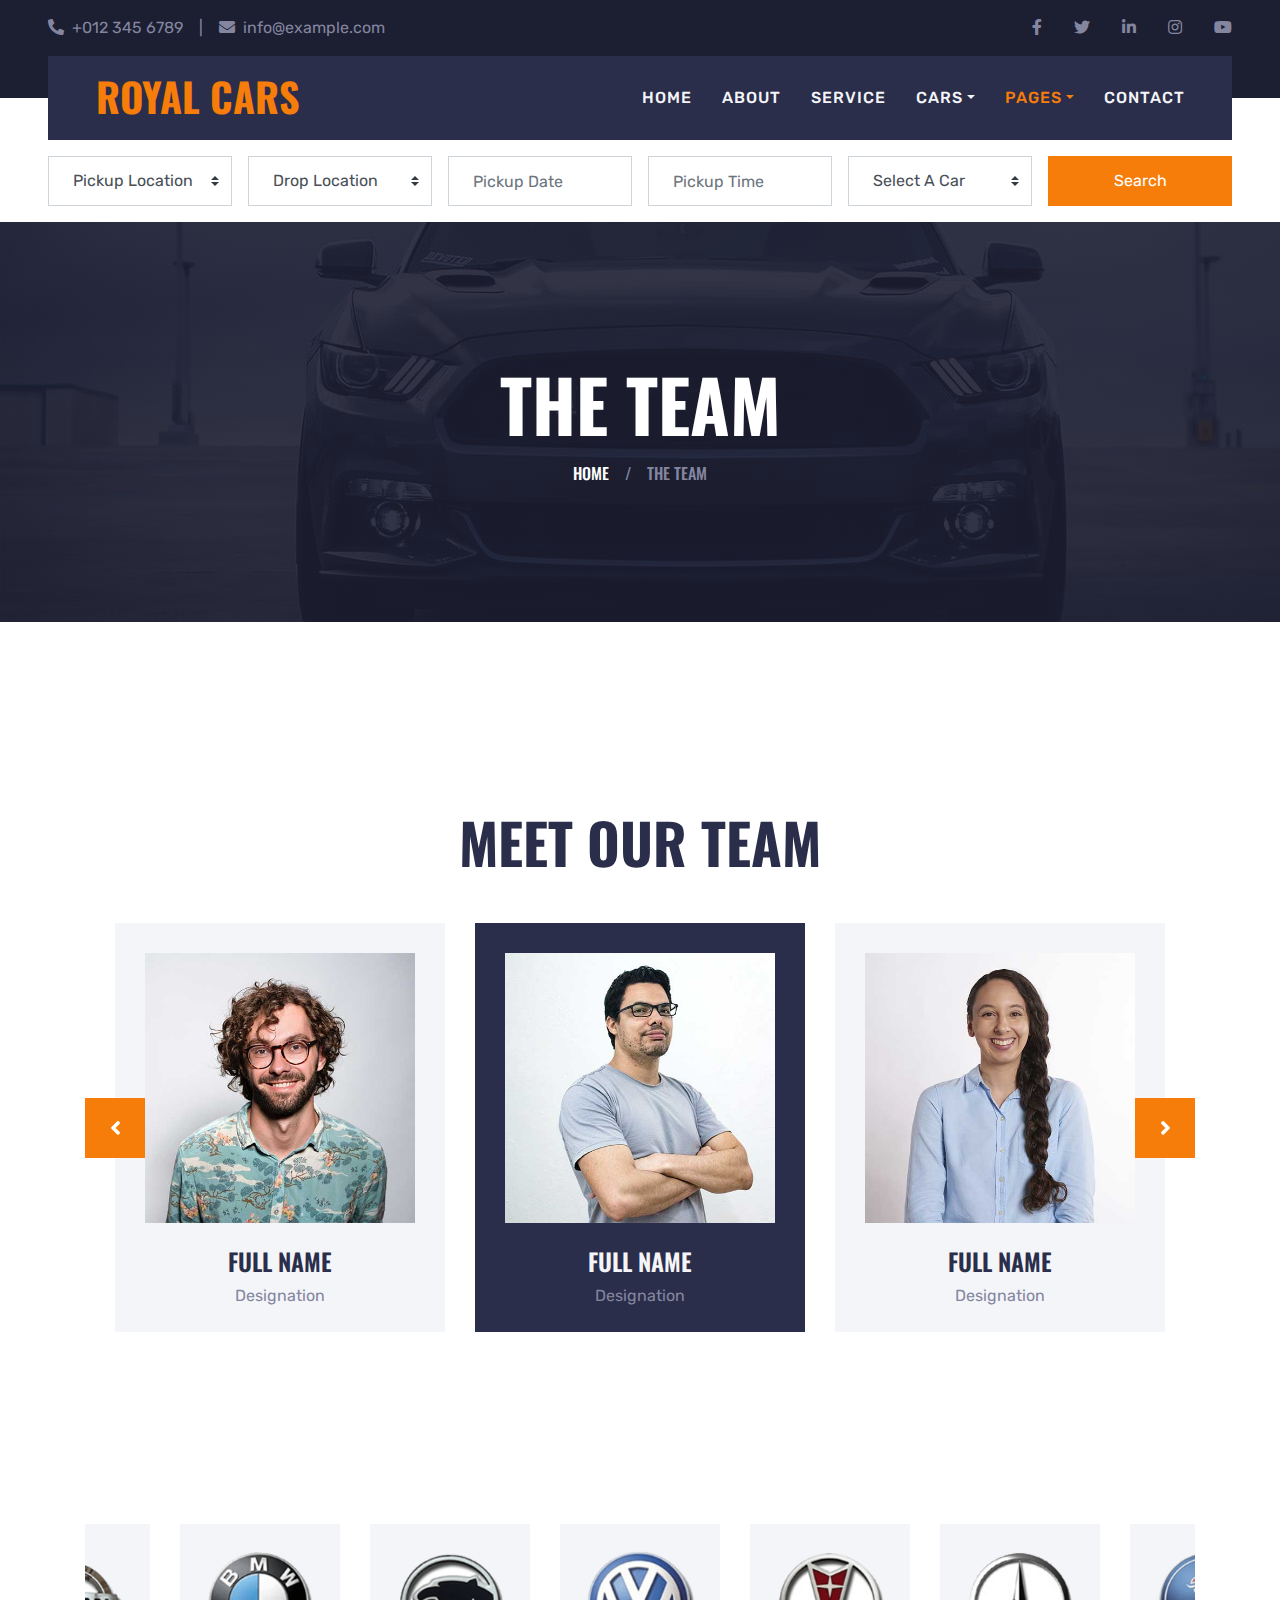
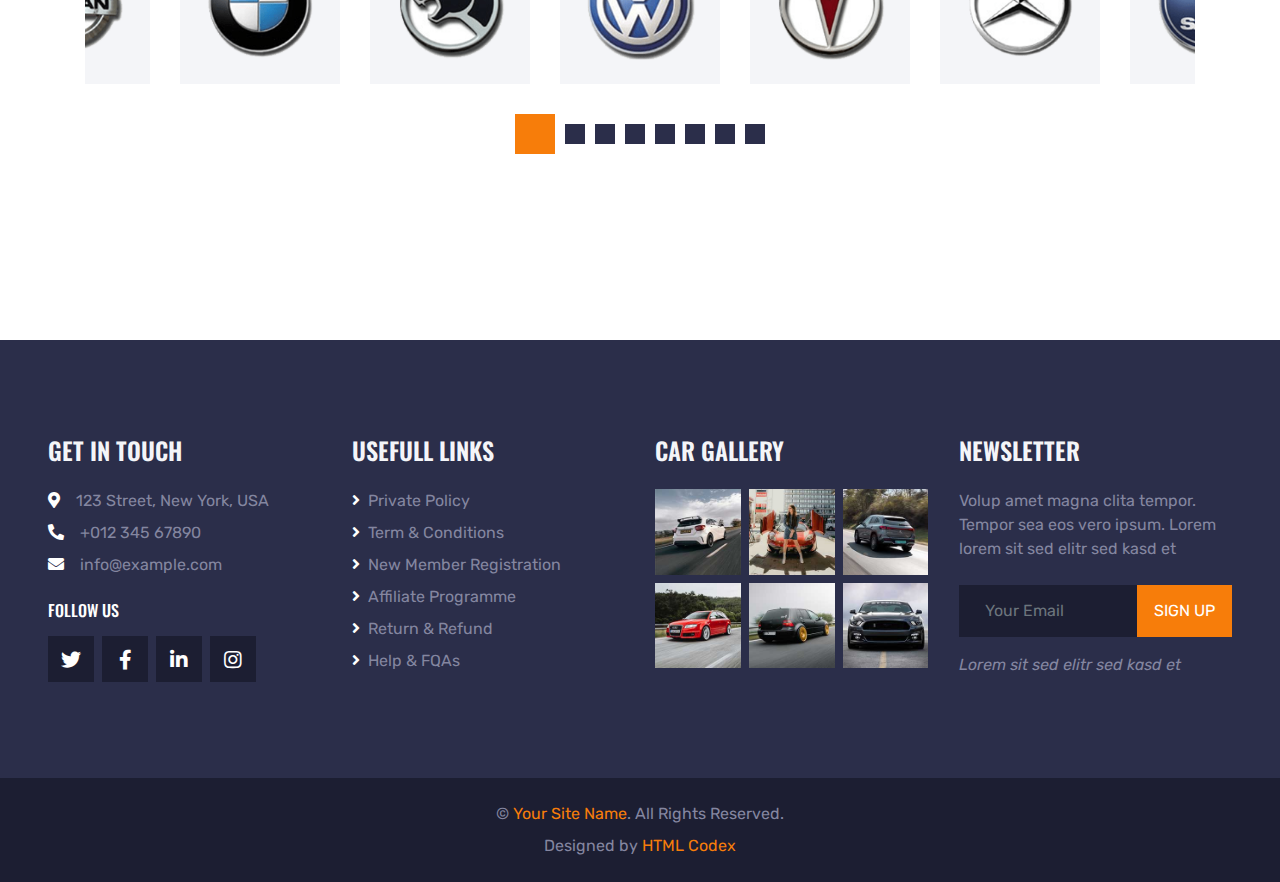
<file: team.html>
<!DOCTYPE html>
<html lang="en">

<head>
    <meta charset="utf-8">
    <title>ROYAL CARS - Car Rental HTML Template</title>
    <meta content="width=device-width, initial-scale=1.0" name="viewport">
    <meta content="Free HTML Templates" name="keywords">
    <meta content="Free HTML Templates" name="description">

    <!-- Favicon -->
    <link href="img/favicon.ico" rel="icon">

    <!-- Google Web Fonts -->
    <link rel="preconnect" href="https://fonts.gstatic.com">
    <link href="https://fonts.googleapis.com/css2?family=Oswald:wght@400;500;600;700&family=Rubik&display=swap" rel="stylesheet"> 

    <!-- Font Awesome -->
    <link href="https://cdnjs.cloudflare.com/ajax/libs/font-awesome/5.15.0/css/all.min.css" rel="stylesheet">

    <!-- Libraries Stylesheet -->
    <link href="lib/owlcarousel/assets/owl.carousel.min.css" rel="stylesheet">
    <link href="lib/tempusdominus/css/tempusdominus-bootstrap-4.min.css" rel="stylesheet" />

    <!-- Customized Bootstrap Stylesheet -->
    <link href="css/bootstrap.min.css" rel="stylesheet">

    <!-- Template Stylesheet -->
    <link href="css/style.css" rel="stylesheet">
</head>

<body>
    <!-- Topbar Start -->
    <div class="container-fluid bg-dark py-3 px-lg-5 d-none d-lg-block">
        <div class="row">
            <div class="col-md-6 text-center text-lg-left mb-2 mb-lg-0">
                <div class="d-inline-flex align-items-center">
                    <a class="text-body pr-3" href=""><i class="fa fa-phone-alt mr-2"></i>+012 345 6789</a>
                    <span class="text-body">|</span>
                    <a class="text-body px-3" href=""><i class="fa fa-envelope mr-2"></i>info@example.com</a>
                </div>
            </div>
            <div class="col-md-6 text-center text-lg-right">
                <div class="d-inline-flex align-items-center">
                    <a class="text-body px-3" href="">
                        <i class="fab fa-facebook-f"></i>
                    </a>
                    <a class="text-body px-3" href="">
                        <i class="fab fa-twitter"></i>
                    </a>
                    <a class="text-body px-3" href="">
                        <i class="fab fa-linkedin-in"></i>
                    </a>
                    <a class="text-body px-3" href="">
                        <i class="fab fa-instagram"></i>
                    </a>
                    <a class="text-body pl-3" href="">
                        <i class="fab fa-youtube"></i>
                    </a>
                </div>
            </div>
        </div>
    </div>
    <!-- Topbar End -->


    <!-- Navbar Start -->
    <div class="container-fluid position-relative nav-bar p-0">
        <div class="position-relative px-lg-5" style="z-index: 9;">
            <nav class="navbar navbar-expand-lg bg-secondary navbar-dark py-3 py-lg-0 pl-3 pl-lg-5">
                <a href="" class="navbar-brand">
                    <h1 class="text-uppercase text-primary mb-1">Royal Cars</h1>
                </a>
                <button type="button" class="navbar-toggler" data-toggle="collapse" data-target="#navbarCollapse">
                    <span class="navbar-toggler-icon"></span>
                </button>
                <div class="collapse navbar-collapse justify-content-between px-3" id="navbarCollapse">
                    <div class="navbar-nav ml-auto py-0">
                        <a href="index.html" class="nav-item nav-link">Home</a>
                        <a href="about.html" class="nav-item nav-link">About</a>
                        <a href="service.html" class="nav-item nav-link">Service</a>
                        <div class="nav-item dropdown">
                            <a href="#" class="nav-link dropdown-toggle" data-toggle="dropdown">Cars</a>
                            <div class="dropdown-menu rounded-0 m-0">
                                <a href="car.html" class="dropdown-item">Car Listing</a>
                                <a href="detail.html" class="dropdown-item">Car Detail</a>
                                <a href="booking.html" class="dropdown-item">Car Booking</a>
                            </div>
                        </div>
                        <div class="nav-item dropdown">
                            <a href="#" class="nav-link dropdown-toggle active" data-toggle="dropdown">Pages</a>
                            <div class="dropdown-menu rounded-0 m-0">
                                <a href="team.html" class="dropdown-item active">The Team</a>
                                <a href="testimonial.html" class="dropdown-item">Testimonial</a>
                            </div>
                        </div>
                        <a href="contact.html" class="nav-item nav-link">Contact</a>
                    </div>
                </div>
            </nav>
        </div>
    </div>
    <!-- Navbar End -->


    <!-- Search Start -->
    <div class="container-fluid bg-white pt-3 px-lg-5">
        <div class="row mx-n2">
            <div class="col-xl-2 col-lg-4 col-md-6 px-2">
                <select class="custom-select px-4 mb-3" style="height: 50px;">
                    <option selected>Pickup Location</option>
                    <option value="1">Location 1</option>
                    <option value="2">Location 2</option>
                    <option value="3">Location 3</option>
                </select>
            </div>
            <div class="col-xl-2 col-lg-4 col-md-6 px-2">
                <select class="custom-select px-4 mb-3" style="height: 50px;">
                    <option selected>Drop Location</option>
                    <option value="1">Location 1</option>
                    <option value="2">Location 2</option>
                    <option value="3">Location 3</option>
                </select>
            </div>
            <div class="col-xl-2 col-lg-4 col-md-6 px-2">
                <div class="date mb-3" id="date" data-target-input="nearest">
                    <input type="text" class="form-control p-4 datetimepicker-input" placeholder="Pickup Date"
                        data-target="#date" data-toggle="datetimepicker" />
                </div>
            </div>
            <div class="col-xl-2 col-lg-4 col-md-6 px-2">
                <div class="time mb-3" id="time" data-target-input="nearest">
                    <input type="text" class="form-control p-4 datetimepicker-input" placeholder="Pickup Time"
                        data-target="#time" data-toggle="datetimepicker" />
                </div>
            </div>
            <div class="col-xl-2 col-lg-4 col-md-6 px-2">
                <select class="custom-select px-4 mb-3" style="height: 50px;">
                    <option selected>Select A Car</option>
                    <option value="1">Car 1</option>
                    <option value="2">Car 1</option>
                    <option value="3">Car 1</option>
                </select>
            </div>
            <div class="col-xl-2 col-lg-4 col-md-6 px-2">
                <button class="btn btn-primary btn-block mb-3" type="submit" style="height: 50px;">Search</button>
            </div>
        </div>
    </div>
    <!-- Search End -->


    <!-- Page Header Start -->
    <div class="container-fluid page-header">
        <h1 class="display-3 text-uppercase text-white mb-3">The Team</h1>
        <div class="d-inline-flex text-white">
            <h6 class="text-uppercase m-0"><a class="text-white" href="">Home</a></h6>
            <h6 class="text-body m-0 px-3">/</h6>
            <h6 class="text-uppercase text-body m-0">The Team</h6>
        </div>
    </div>
    <!-- Page Header Start -->


    <!-- Team Start -->
    <div class="container-fluid py-5">
        <div class="container py-5">
            <h1 class="display-4 text-uppercase text-center mb-5">Meet Our Team</h1>
            <div class="owl-carousel team-carousel position-relative" style="padding: 0 30px;">
                <div class="team-item">
                    <img class="img-fluid w-100" src="img/team-1.jpg" alt="">
                    <div class="position-relative py-4">
                        <h4 class="text-uppercase">Full Name</h4>
                        <p class="m-0">Designation</p>
                        <div class="team-social position-absolute w-100 h-100 d-flex align-items-center justify-content-center">
                            <a class="btn btn-lg btn-primary btn-lg-square mx-1" href="#"><i class="fab fa-twitter"></i></a>
                            <a class="btn btn-lg btn-primary btn-lg-square mx-1" href="#"><i class="fab fa-facebook-f"></i></a>
                            <a class="btn btn-lg btn-primary btn-lg-square mx-1" href="#"><i class="fab fa-linkedin-in"></i></a>
                        </div>
                    </div>
                </div>
                <div class="team-item">
                    <img class="img-fluid w-100" src="img/team-2.jpg" alt="">
                    <div class="position-relative py-4">
                        <h4 class="text-uppercase">Full Name</h4>
                        <p class="m-0">Designation</p>
                        <div class="team-social position-absolute w-100 h-100 d-flex align-items-center justify-content-center">
                            <a class="btn btn-lg btn-primary btn-lg-square mx-1" href="#"><i class="fab fa-twitter"></i></a>
                            <a class="btn btn-lg btn-primary btn-lg-square mx-1" href="#"><i class="fab fa-facebook-f"></i></a>
                            <a class="btn btn-lg btn-primary btn-lg-square mx-1" href="#"><i class="fab fa-linkedin-in"></i></a>
                        </div>
                    </div>
                </div>
                <div class="team-item">
                    <img class="img-fluid w-100" src="img/team-3.jpg" alt="">
                    <div class="position-relative py-4">
                        <h4 class="text-uppercase">Full Name</h4>
                        <p class="m-0">Designation</p>
                        <div class="team-social position-absolute w-100 h-100 d-flex align-items-center justify-content-center">
                            <a class="btn btn-lg btn-primary btn-lg-square mx-1" href="#"><i class="fab fa-twitter"></i></a>
                            <a class="btn btn-lg btn-primary btn-lg-square mx-1" href="#"><i class="fab fa-facebook-f"></i></a>
                            <a class="btn btn-lg btn-primary btn-lg-square mx-1" href="#"><i class="fab fa-linkedin-in"></i></a>
                        </div>
                    </div>
                </div>
                <div class="team-item">
                    <img class="img-fluid w-100" src="img/team-4.jpg" alt="">
                    <div class="position-relative py-4">
                        <h4 class="text-uppercase">Full Name</h4>
                        <p class="m-0">Designation</p>
                        <div class="team-social position-absolute w-100 h-100 d-flex align-items-center justify-content-center">
                            <a class="btn btn-lg btn-primary btn-lg-square mx-1" href="#"><i class="fab fa-twitter"></i></a>
                            <a class="btn btn-lg btn-primary btn-lg-square mx-1" href="#"><i class="fab fa-facebook-f"></i></a>
                            <a class="btn btn-lg btn-primary btn-lg-square mx-1" href="#"><i class="fab fa-linkedin-in"></i></a>
                        </div>
                    </div>
                </div>
            </div>
        </div>
    </div>
    <!-- Team End -->


    <!-- Vendor Start -->
    <div class="container-fluid py-5">
        <div class="container py-5">
            <div class="owl-carousel vendor-carousel">
                <div class="bg-light p-4">
                    <img src="img/vendor-1.png" alt="">
                </div>
                <div class="bg-light p-4">
                    <img src="img/vendor-2.png" alt="">
                </div>
                <div class="bg-light p-4">
                    <img src="img/vendor-3.png" alt="">
                </div>
                <div class="bg-light p-4">
                    <img src="img/vendor-4.png" alt="">
                </div>
                <div class="bg-light p-4">
                    <img src="img/vendor-5.png" alt="">
                </div>
                <div class="bg-light p-4">
                    <img src="img/vendor-6.png" alt="">
                </div>
                <div class="bg-light p-4">
                    <img src="img/vendor-7.png" alt="">
                </div>
                <div class="bg-light p-4">
                    <img src="img/vendor-8.png" alt="">
                </div>
            </div>
        </div>
    </div>
    <!-- Vendor End -->


    <!-- Footer Start -->
    <div class="container-fluid bg-secondary py-5 px-sm-3 px-md-5" style="margin-top: 90px;">
        <div class="row pt-5">
            <div class="col-lg-3 col-md-6 mb-5">
                <h4 class="text-uppercase text-light mb-4">Get In Touch</h4>
                <p class="mb-2"><i class="fa fa-map-marker-alt text-white mr-3"></i>123 Street, New York, USA</p>
                <p class="mb-2"><i class="fa fa-phone-alt text-white mr-3"></i>+012 345 67890</p>
                <p><i class="fa fa-envelope text-white mr-3"></i>info@example.com</p>
                <h6 class="text-uppercase text-white py-2">Follow Us</h6>
                <div class="d-flex justify-content-start">
                    <a class="btn btn-lg btn-dark btn-lg-square mr-2" href="#"><i class="fab fa-twitter"></i></a>
                    <a class="btn btn-lg btn-dark btn-lg-square mr-2" href="#"><i class="fab fa-facebook-f"></i></a>
                    <a class="btn btn-lg btn-dark btn-lg-square mr-2" href="#"><i class="fab fa-linkedin-in"></i></a>
                    <a class="btn btn-lg btn-dark btn-lg-square" href="#"><i class="fab fa-instagram"></i></a>
                </div>
            </div>
            <div class="col-lg-3 col-md-6 mb-5">
                <h4 class="text-uppercase text-light mb-4">Usefull Links</h4>
                <div class="d-flex flex-column justify-content-start">
                    <a class="text-body mb-2" href="#"><i class="fa fa-angle-right text-white mr-2"></i>Private Policy</a>
                    <a class="text-body mb-2" href="#"><i class="fa fa-angle-right text-white mr-2"></i>Term & Conditions</a>
                    <a class="text-body mb-2" href="#"><i class="fa fa-angle-right text-white mr-2"></i>New Member Registration</a>
                    <a class="text-body mb-2" href="#"><i class="fa fa-angle-right text-white mr-2"></i>Affiliate Programme</a>
                    <a class="text-body mb-2" href="#"><i class="fa fa-angle-right text-white mr-2"></i>Return & Refund</a>
                    <a class="text-body" href="#"><i class="fa fa-angle-right text-white mr-2"></i>Help & FQAs</a>
                </div>
            </div>
            <div class="col-lg-3 col-md-6 mb-5">
                <h4 class="text-uppercase text-light mb-4">Car Gallery</h4>
                <div class="row mx-n1">
                    <div class="col-4 px-1 mb-2">
                        <a href=""><img class="w-100" src="img/gallery-1.jpg" alt=""></a>
                    </div>
                    <div class="col-4 px-1 mb-2">
                        <a href=""><img class="w-100" src="img/gallery-2.jpg" alt=""></a>
                    </div>
                    <div class="col-4 px-1 mb-2">
                        <a href=""><img class="w-100" src="img/gallery-3.jpg" alt=""></a>
                    </div>
                    <div class="col-4 px-1 mb-2">
                        <a href=""><img class="w-100" src="img/gallery-4.jpg" alt=""></a>
                    </div>
                    <div class="col-4 px-1 mb-2">
                        <a href=""><img class="w-100" src="img/gallery-5.jpg" alt=""></a>
                    </div>
                    <div class="col-4 px-1 mb-2">
                        <a href=""><img class="w-100" src="img/gallery-6.jpg" alt=""></a>
                    </div>
                </div>
            </div>
            <div class="col-lg-3 col-md-6 mb-5">
                <h4 class="text-uppercase text-light mb-4">Newsletter</h4>
                <p class="mb-4">Volup amet magna clita tempor. Tempor sea eos vero ipsum. Lorem lorem sit sed elitr sed kasd et</p>
                <div class="w-100 mb-3">
                    <div class="input-group">
                        <input type="text" class="form-control bg-dark border-dark" style="padding: 25px;" placeholder="Your Email">
                        <div class="input-group-append">
                            <button class="btn btn-primary text-uppercase px-3">Sign Up</button>
                        </div>
                    </div>
                </div>
                <i>Lorem sit sed elitr sed kasd et</i>
            </div>
        </div>
    </div>
    <div class="container-fluid bg-dark py-4 px-sm-3 px-md-5">
        <p class="mb-2 text-center text-body">&copy; <a href="#">Your Site Name</a>. All Rights Reserved.</p>
        <p class="m-0 text-center text-body">Designed by <a href="https://htmlcodex.com">HTML Codex</a></p>
    </div>
    <!-- Footer End -->


    <!-- Back to Top -->
    <a href="#" class="btn btn-lg btn-primary btn-lg-square back-to-top"><i class="fa fa-angle-double-up"></i></a>


    <!-- JavaScript Libraries -->
    <script src="https://code.jquery.com/jquery-3.4.1.min.js"></script>
    <script src="https://stackpath.bootstrapcdn.com/bootstrap/4.4.1/js/bootstrap.bundle.min.js"></script>
    <script src="lib/easing/easing.min.js"></script>
    <script src="lib/waypoints/waypoints.min.js"></script>
    <script src="lib/owlcarousel/owl.carousel.min.js"></script>
    <script src="lib/tempusdominus/js/moment.min.js"></script>
    <script src="lib/tempusdominus/js/moment-timezone.min.js"></script>
    <script src="lib/tempusdominus/js/tempusdominus-bootstrap-4.min.js"></script>

    <!-- Template Javascript -->
    <script src="js/main.js"></script>
</body>

</html>
</file>
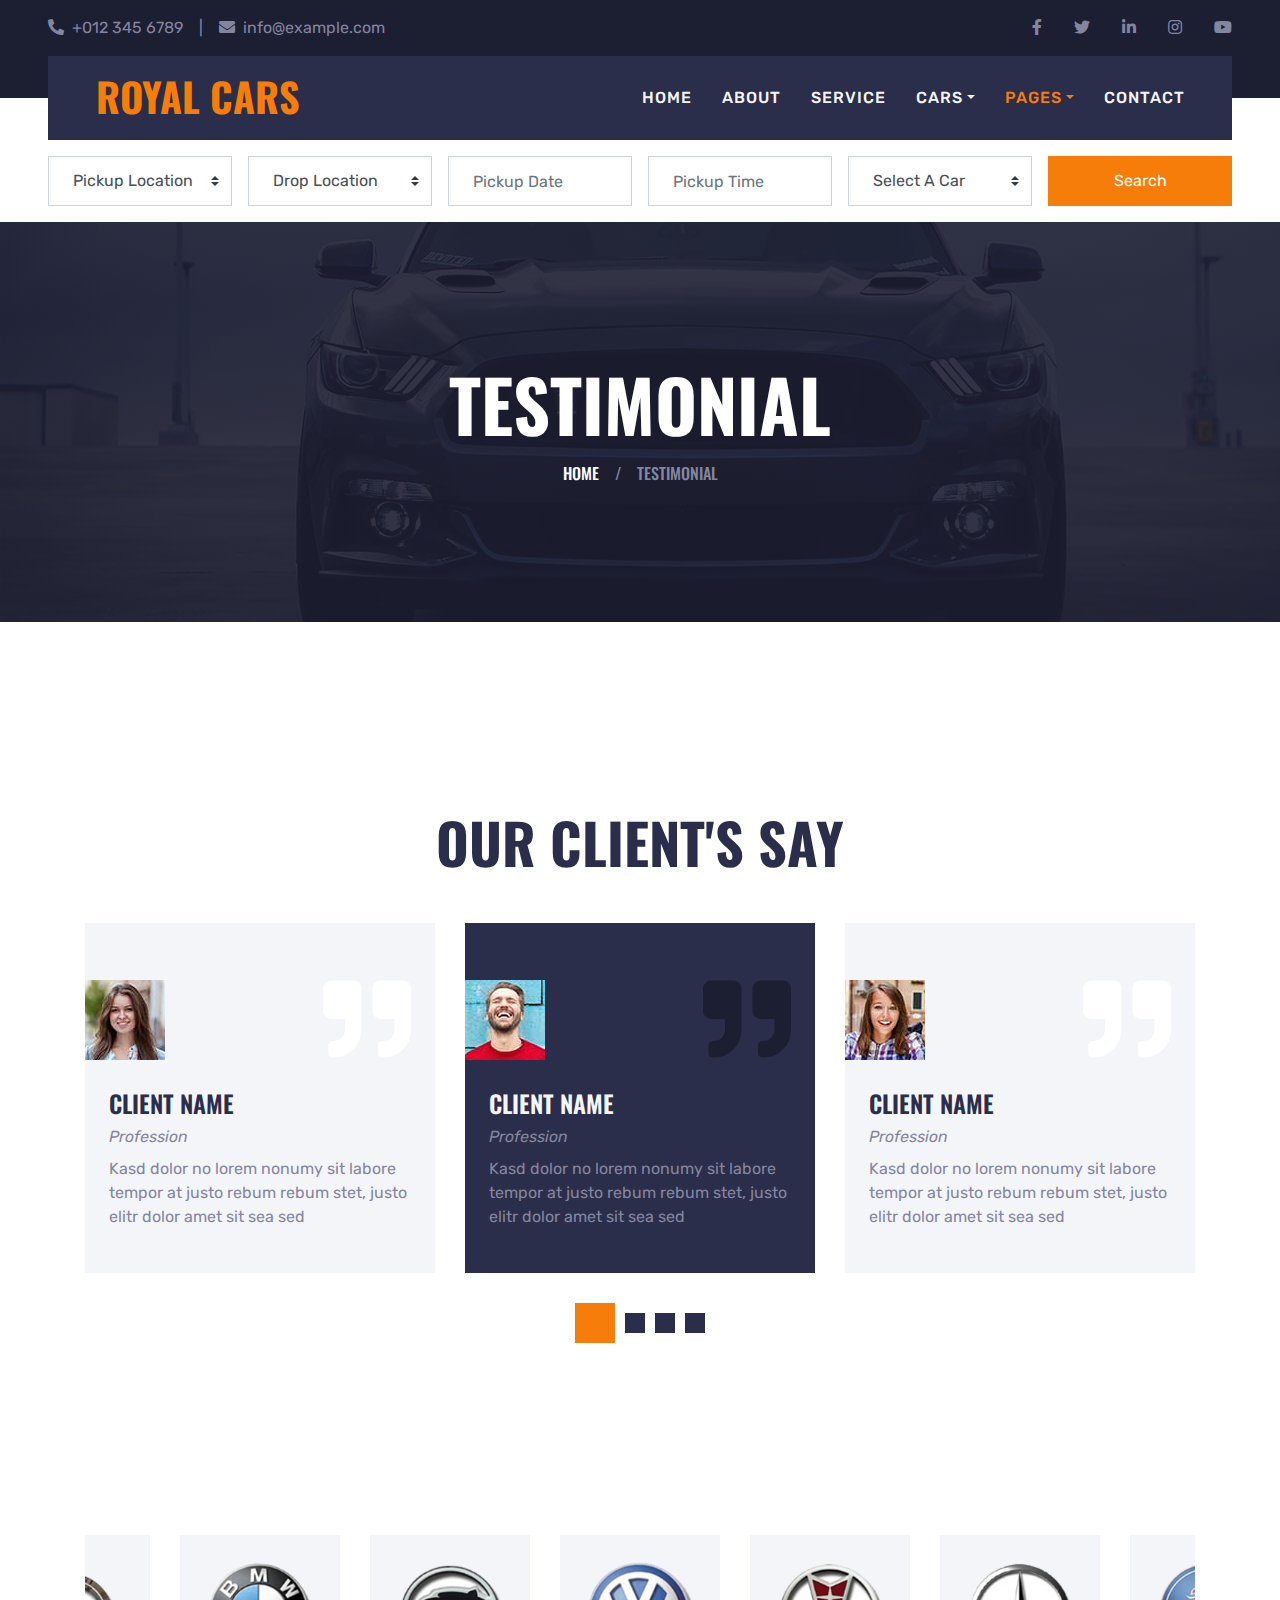
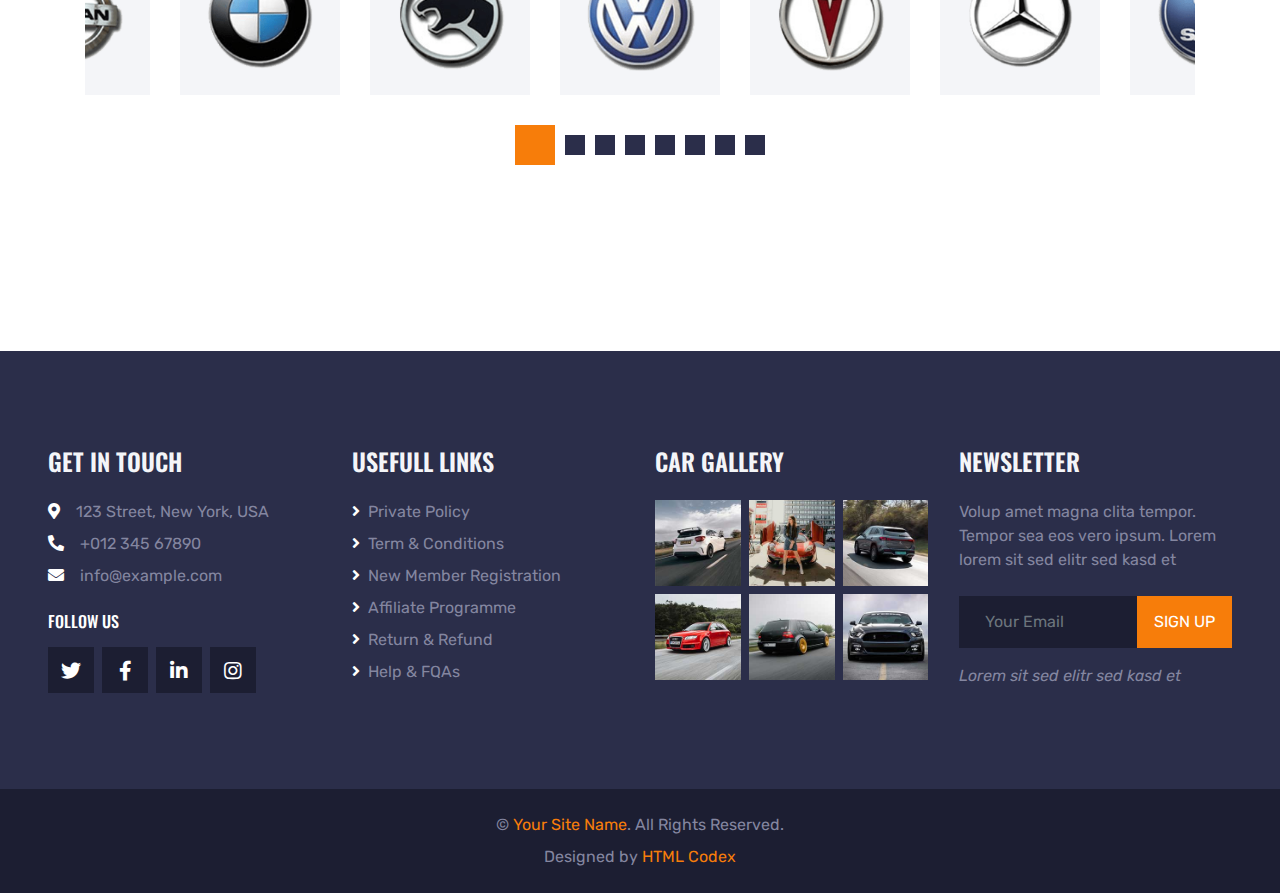
<file: testimonial.html>
<!DOCTYPE html>
<html lang="en">

<head>
    <meta charset="utf-8">
    <title>ROYAL CARS - Car Rental HTML Template</title>
    <meta content="width=device-width, initial-scale=1.0" name="viewport">
    <meta content="Free HTML Templates" name="keywords">
    <meta content="Free HTML Templates" name="description">

    <!-- Favicon -->
    <link href="img/favicon.ico" rel="icon">

    <!-- Google Web Fonts -->
    <link rel="preconnect" href="https://fonts.gstatic.com">
    <link href="https://fonts.googleapis.com/css2?family=Oswald:wght@400;500;600;700&family=Rubik&display=swap" rel="stylesheet"> 

    <!-- Font Awesome -->
    <link href="https://cdnjs.cloudflare.com/ajax/libs/font-awesome/5.15.0/css/all.min.css" rel="stylesheet">

    <!-- Libraries Stylesheet -->
    <link href="lib/owlcarousel/assets/owl.carousel.min.css" rel="stylesheet">
    <link href="lib/tempusdominus/css/tempusdominus-bootstrap-4.min.css" rel="stylesheet" />

    <!-- Customized Bootstrap Stylesheet -->
    <link href="css/bootstrap.min.css" rel="stylesheet">

    <!-- Template Stylesheet -->
    <link href="css/style.css" rel="stylesheet">
</head>

<body>
    <!-- Topbar Start -->
    <div class="container-fluid bg-dark py-3 px-lg-5 d-none d-lg-block">
        <div class="row">
            <div class="col-md-6 text-center text-lg-left mb-2 mb-lg-0">
                <div class="d-inline-flex align-items-center">
                    <a class="text-body pr-3" href=""><i class="fa fa-phone-alt mr-2"></i>+012 345 6789</a>
                    <span class="text-body">|</span>
                    <a class="text-body px-3" href=""><i class="fa fa-envelope mr-2"></i>info@example.com</a>
                </div>
            </div>
            <div class="col-md-6 text-center text-lg-right">
                <div class="d-inline-flex align-items-center">
                    <a class="text-body px-3" href="">
                        <i class="fab fa-facebook-f"></i>
                    </a>
                    <a class="text-body px-3" href="">
                        <i class="fab fa-twitter"></i>
                    </a>
                    <a class="text-body px-3" href="">
                        <i class="fab fa-linkedin-in"></i>
                    </a>
                    <a class="text-body px-3" href="">
                        <i class="fab fa-instagram"></i>
                    </a>
                    <a class="text-body pl-3" href="">
                        <i class="fab fa-youtube"></i>
                    </a>
                </div>
            </div>
        </div>
    </div>
    <!-- Topbar End -->


    <!-- Navbar Start -->
    <div class="container-fluid position-relative nav-bar p-0">
        <div class="position-relative px-lg-5" style="z-index: 9;">
            <nav class="navbar navbar-expand-lg bg-secondary navbar-dark py-3 py-lg-0 pl-3 pl-lg-5">
                <a href="" class="navbar-brand">
                    <h1 class="text-uppercase text-primary mb-1">Royal Cars</h1>
                </a>
                <button type="button" class="navbar-toggler" data-toggle="collapse" data-target="#navbarCollapse">
                    <span class="navbar-toggler-icon"></span>
                </button>
                <div class="collapse navbar-collapse justify-content-between px-3" id="navbarCollapse">
                    <div class="navbar-nav ml-auto py-0">
                        <a href="index.html" class="nav-item nav-link">Home</a>
                        <a href="about.html" class="nav-item nav-link">About</a>
                        <a href="service.html" class="nav-item nav-link">Service</a>
                        <div class="nav-item dropdown">
                            <a href="#" class="nav-link dropdown-toggle" data-toggle="dropdown">Cars</a>
                            <div class="dropdown-menu rounded-0 m-0">
                                <a href="car.html" class="dropdown-item">Car Listing</a>
                                <a href="detail.html" class="dropdown-item">Car Detail</a>
                                <a href="booking.html" class="dropdown-item">Car Booking</a>
                            </div>
                        </div>
                        <div class="nav-item dropdown">
                            <a href="#" class="nav-link dropdown-toggle active" data-toggle="dropdown">Pages</a>
                            <div class="dropdown-menu rounded-0 m-0">
                                <a href="team.html" class="dropdown-item">The Team</a>
                                <a href="testimonial.html" class="dropdown-item active">Testimonial</a>
                            </div>
                        </div>
                        <a href="contact.html" class="nav-item nav-link">Contact</a>
                    </div>
                </div>
            </nav>
        </div>
    </div>
    <!-- Navbar End -->


    <!-- Search Start -->
    <div class="container-fluid bg-white pt-3 px-lg-5">
        <div class="row mx-n2">
            <div class="col-xl-2 col-lg-4 col-md-6 px-2">
                <select class="custom-select px-4 mb-3" style="height: 50px;">
                    <option selected>Pickup Location</option>
                    <option value="1">Location 1</option>
                    <option value="2">Location 2</option>
                    <option value="3">Location 3</option>
                </select>
            </div>
            <div class="col-xl-2 col-lg-4 col-md-6 px-2">
                <select class="custom-select px-4 mb-3" style="height: 50px;">
                    <option selected>Drop Location</option>
                    <option value="1">Location 1</option>
                    <option value="2">Location 2</option>
                    <option value="3">Location 3</option>
                </select>
            </div>
            <div class="col-xl-2 col-lg-4 col-md-6 px-2">
                <div class="date mb-3" id="date" data-target-input="nearest">
                    <input type="text" class="form-control p-4 datetimepicker-input" placeholder="Pickup Date"
                        data-target="#date" data-toggle="datetimepicker" />
                </div>
            </div>
            <div class="col-xl-2 col-lg-4 col-md-6 px-2">
                <div class="time mb-3" id="time" data-target-input="nearest">
                    <input type="text" class="form-control p-4 datetimepicker-input" placeholder="Pickup Time"
                        data-target="#time" data-toggle="datetimepicker" />
                </div>
            </div>
            <div class="col-xl-2 col-lg-4 col-md-6 px-2">
                <select class="custom-select px-4 mb-3" style="height: 50px;">
                    <option selected>Select A Car</option>
                    <option value="1">Car 1</option>
                    <option value="2">Car 1</option>
                    <option value="3">Car 1</option>
                </select>
            </div>
            <div class="col-xl-2 col-lg-4 col-md-6 px-2">
                <button class="btn btn-primary btn-block mb-3" type="submit" style="height: 50px;">Search</button>
            </div>
        </div>
    </div>
    <!-- Search End -->


    <!-- Page Header Start -->
    <div class="container-fluid page-header">
        <h1 class="display-3 text-uppercase text-white mb-3">Testimonial</h1>
        <div class="d-inline-flex text-white">
            <h6 class="text-uppercase m-0"><a class="text-white" href="">Home</a></h6>
            <h6 class="text-body m-0 px-3">/</h6>
            <h6 class="text-uppercase text-body m-0">Testimonial</h6>
        </div>
    </div>
    <!-- Page Header Start -->


    <!-- Testimonial Start -->
    <div class="container-fluid py-5">
        <div class="container py-5">
            <h1 class="display-4 text-uppercase text-center mb-5">Our Client's Say</h1>
            <div class="owl-carousel testimonial-carousel">
                <div class="testimonial-item d-flex flex-column justify-content-center px-4">
                    <div class="d-flex align-items-center justify-content-between mb-3">
                        <img class="img-fluid ml-n4" src="img/testimonial-1.jpg" alt="">
                        <h1 class="display-2 text-white m-0 fa fa-quote-right"></h1>
                    </div>
                    <h4 class="text-uppercase mb-2">Client Name</h4>
                    <i class="mb-2">Profession</i>
                    <p class="m-0">Kasd dolor no lorem nonumy sit labore tempor at justo rebum rebum stet, justo elitr dolor amet sit sea sed</p>
                </div>
                <div class="testimonial-item d-flex flex-column justify-content-center px-4">
                    <div class="d-flex align-items-center justify-content-between mb-3">
                        <img class="img-fluid ml-n4" src="img/testimonial-2.jpg" alt="">
                        <h1 class="display-2 text-white m-0 fa fa-quote-right"></h1>
                    </div>
                    <h4 class="text-uppercase mb-2">Client Name</h4>
                    <i class="mb-2">Profession</i>
                    <p class="m-0">Kasd dolor no lorem nonumy sit labore tempor at justo rebum rebum stet, justo elitr dolor amet sit sea sed</p>
                </div>
                <div class="testimonial-item d-flex flex-column justify-content-center px-4">
                    <div class="d-flex align-items-center justify-content-between mb-3">
                        <img class="img-fluid ml-n4" src="img/testimonial-3.jpg" alt="">
                        <h1 class="display-2 text-white m-0 fa fa-quote-right"></h1>
                    </div>
                    <h4 class="text-uppercase mb-2">Client Name</h4>
                    <i class="mb-2">Profession</i>
                    <p class="m-0">Kasd dolor no lorem nonumy sit labore tempor at justo rebum rebum stet, justo elitr dolor amet sit sea sed</p>
                </div>
                <div class="testimonial-item d-flex flex-column justify-content-center px-4">
                    <div class="d-flex align-items-center justify-content-between mb-3">
                        <img class="img-fluid ml-n4" src="img/testimonial-4.jpg" alt="">
                        <h1 class="display-2 text-white m-0 fa fa-quote-right"></h1>
                    </div>
                    <h4 class="text-uppercase mb-2">Client Name</h4>
                    <i class="mb-2">Profession</i>
                    <p class="m-0">Kasd dolor no lorem nonumy sit labore tempor at justo rebum rebum stet, justo elitr dolor amet sit sea sed</p>
                </div>
            </div>
        </div>
    </div>
    <!-- Testimonial End -->


    <!-- Vendor Start -->
    <div class="container-fluid py-5">
        <div class="container py-5">
            <div class="owl-carousel vendor-carousel">
                <div class="bg-light p-4">
                    <img src="img/vendor-1.png" alt="">
                </div>
                <div class="bg-light p-4">
                    <img src="img/vendor-2.png" alt="">
                </div>
                <div class="bg-light p-4">
                    <img src="img/vendor-3.png" alt="">
                </div>
                <div class="bg-light p-4">
                    <img src="img/vendor-4.png" alt="">
                </div>
                <div class="bg-light p-4">
                    <img src="img/vendor-5.png" alt="">
                </div>
                <div class="bg-light p-4">
                    <img src="img/vendor-6.png" alt="">
                </div>
                <div class="bg-light p-4">
                    <img src="img/vendor-7.png" alt="">
                </div>
                <div class="bg-light p-4">
                    <img src="img/vendor-8.png" alt="">
                </div>
            </div>
        </div>
    </div>
    <!-- Vendor End -->


    <!-- Footer Start -->
    <div class="container-fluid bg-secondary py-5 px-sm-3 px-md-5" style="margin-top: 90px;">
        <div class="row pt-5">
            <div class="col-lg-3 col-md-6 mb-5">
                <h4 class="text-uppercase text-light mb-4">Get In Touch</h4>
                <p class="mb-2"><i class="fa fa-map-marker-alt text-white mr-3"></i>123 Street, New York, USA</p>
                <p class="mb-2"><i class="fa fa-phone-alt text-white mr-3"></i>+012 345 67890</p>
                <p><i class="fa fa-envelope text-white mr-3"></i>info@example.com</p>
                <h6 class="text-uppercase text-white py-2">Follow Us</h6>
                <div class="d-flex justify-content-start">
                    <a class="btn btn-lg btn-dark btn-lg-square mr-2" href="#"><i class="fab fa-twitter"></i></a>
                    <a class="btn btn-lg btn-dark btn-lg-square mr-2" href="#"><i class="fab fa-facebook-f"></i></a>
                    <a class="btn btn-lg btn-dark btn-lg-square mr-2" href="#"><i class="fab fa-linkedin-in"></i></a>
                    <a class="btn btn-lg btn-dark btn-lg-square" href="#"><i class="fab fa-instagram"></i></a>
                </div>
            </div>
            <div class="col-lg-3 col-md-6 mb-5">
                <h4 class="text-uppercase text-light mb-4">Usefull Links</h4>
                <div class="d-flex flex-column justify-content-start">
                    <a class="text-body mb-2" href="#"><i class="fa fa-angle-right text-white mr-2"></i>Private Policy</a>
                    <a class="text-body mb-2" href="#"><i class="fa fa-angle-right text-white mr-2"></i>Term & Conditions</a>
                    <a class="text-body mb-2" href="#"><i class="fa fa-angle-right text-white mr-2"></i>New Member Registration</a>
                    <a class="text-body mb-2" href="#"><i class="fa fa-angle-right text-white mr-2"></i>Affiliate Programme</a>
                    <a class="text-body mb-2" href="#"><i class="fa fa-angle-right text-white mr-2"></i>Return & Refund</a>
                    <a class="text-body" href="#"><i class="fa fa-angle-right text-white mr-2"></i>Help & FQAs</a>
                </div>
            </div>
            <div class="col-lg-3 col-md-6 mb-5">
                <h4 class="text-uppercase text-light mb-4">Car Gallery</h4>
                <div class="row mx-n1">
                    <div class="col-4 px-1 mb-2">
                        <a href=""><img class="w-100" src="img/gallery-1.jpg" alt=""></a>
                    </div>
                    <div class="col-4 px-1 mb-2">
                        <a href=""><img class="w-100" src="img/gallery-2.jpg" alt=""></a>
                    </div>
                    <div class="col-4 px-1 mb-2">
                        <a href=""><img class="w-100" src="img/gallery-3.jpg" alt=""></a>
                    </div>
                    <div class="col-4 px-1 mb-2">
                        <a href=""><img class="w-100" src="img/gallery-4.jpg" alt=""></a>
                    </div>
                    <div class="col-4 px-1 mb-2">
                        <a href=""><img class="w-100" src="img/gallery-5.jpg" alt=""></a>
                    </div>
                    <div class="col-4 px-1 mb-2">
                        <a href=""><img class="w-100" src="img/gallery-6.jpg" alt=""></a>
                    </div>
                </div>
            </div>
            <div class="col-lg-3 col-md-6 mb-5">
                <h4 class="text-uppercase text-light mb-4">Newsletter</h4>
                <p class="mb-4">Volup amet magna clita tempor. Tempor sea eos vero ipsum. Lorem lorem sit sed elitr sed kasd et</p>
                <div class="w-100 mb-3">
                    <div class="input-group">
                        <input type="text" class="form-control bg-dark border-dark" style="padding: 25px;" placeholder="Your Email">
                        <div class="input-group-append">
                            <button class="btn btn-primary text-uppercase px-3">Sign Up</button>
                        </div>
                    </div>
                </div>
                <i>Lorem sit sed elitr sed kasd et</i>
            </div>
        </div>
    </div>
    <div class="container-fluid bg-dark py-4 px-sm-3 px-md-5">
        <p class="mb-2 text-center text-body">&copy; <a href="#">Your Site Name</a>. All Rights Reserved.</p>
        <p class="m-0 text-center text-body">Designed by <a href="https://htmlcodex.com">HTML Codex</a></p>
    </div>
    <!-- Footer End -->


    <!-- Back to Top -->
    <a href="#" class="btn btn-lg btn-primary btn-lg-square back-to-top"><i class="fa fa-angle-double-up"></i></a>


    <!-- JavaScript Libraries -->
    <script src="https://code.jquery.com/jquery-3.4.1.min.js"></script>
    <script src="https://stackpath.bootstrapcdn.com/bootstrap/4.4.1/js/bootstrap.bundle.min.js"></script>
    <script src="lib/easing/easing.min.js"></script>
    <script src="lib/waypoints/waypoints.min.js"></script>
    <script src="lib/owlcarousel/owl.carousel.min.js"></script>
    <script src="lib/tempusdominus/js/moment.min.js"></script>
    <script src="lib/tempusdominus/js/moment-timezone.min.js"></script>
    <script src="lib/tempusdominus/js/tempusdominus-bootstrap-4.min.js"></script>

    <!-- Template Javascript -->
    <script src="js/main.js"></script>
</body>

</html>
</file>
<file: css/style.css>
/********** Template CSS **********/
:root {
    --primary: #F77D0A;
    --secondary: #2B2E4A;
    --light: #F4F5F8;
    --dark: #1C1E32;
}

h1,
h2,
.font-weight-bold {
    font-weight: 700 !important;
}

h3,
h4,
.font-weight-semi-bold {
    font-weight: 600 !important;
}

h5,
h6,
.font-weight-medium {
    font-weight: 500 !important;
}

.btn-square {
    width: 36px;
    height: 36px;
}

.btn-sm-square {
    width: 28px;
    height: 28px;
}

.btn-lg-square {
    width: 46px;
    height: 46px;
}

.btn-square,
.btn-sm-square,
.btn-lg-square {
    padding-left: 0;
    padding-right: 0;
    text-align: center;
}

.back-to-top {
    position: fixed;
    display: none;
    right: 30px;
    bottom: 30px;
    z-index: 99;
}

.nav-bar::before {
    position: absolute;
    content: "";
    width: 100%;
    height: 50%;
    top: 0;
    left: 0;
    background: var(--dark);
}

.nav-bar::after {
    position: absolute;
    content: "";
    width: 100%;
    height: 50%;
    bottom: 0;
    left: 0;
    background: #ffffff;
}

.navbar-dark .navbar-nav .nav-link {
    padding: 30px 15px;
    font-size: 16px;
    font-weight: 500;
    letter-spacing: 1px;
    text-transform: uppercase;
    color: var(--light);
    outline: none;
}

.navbar-dark .navbar-nav .nav-link:hover,
.navbar-dark .navbar-nav .nav-link.active {
    color: var(--primary);
}

@media (max-width: 991.98px) {
    .navbar-dark .navbar-nav .nav-link  {
        padding: 10px 15px;
    }
}

.carousel-caption {
    top: 0;
    left: 0;
    right: 0;
    bottom: 0;
    background: rgba(28, 30, 50, .7);
    z-index: 1;
}

@media (max-width: 576px) {
    .carousel-caption h4 {
        font-size: 18px;
        font-weight: 500 !important;
    }

    .carousel-caption h1 {
        font-size: 30px;
        font-weight: 600 !important;
    }
}

.page-header {
    height: 400px;
    margin-bottom: 90px;
    display: flex;
    flex-direction: column;
    align-items: center;
    justify-content: center;
    background: linear-gradient(rgba(28, 30, 50, .9), rgba(28, 30, 50, .9)), url(../img/bg-banner.jpg);
    background-attachment: fixed;
}

@media (max-width: 991.98px) {
    .page-header {
        height: 300px;
    }
}

.service-item {
    height: 320px;
    background: var(--light);
    transition: .5s;
}

.service-item:hover,
.service-item.active {
    background: var(--secondary);
}

.service-item h1,
.service-item h4 {
    transition: .5s;
}

.service-item:hover h1,
.service-item.active h1 {
    color: var(--dark) !important;
}

.service-item:hover h4,
.service-item.active h4 {
    color: var(--light);
}

.rent-item {
    padding: 30px;
    text-align: center;
    background: var(--light);
    transition: .5s;
}

.rent-item:hover,
.rent-item.active {
    background: var(--secondary);
}

.rent-item h4 {
    transition: .5s;
}

.rent-item:hover h4,
.rent-item.active h4 {
    color: var(--light);
}

.team-item {
    padding: 30px 30px 0 30px;
    text-align: center;
    background: var(--light);
    transition: .5s;
}

.team-item:hover,
.owl-item.center .team-item {
    background: var(--secondary);
}

.team-item h4 {
    transition: .5s;
}

.owl-item.center .team-item h4,
.owl-item.center .rent-item h4 {
    color: var(--light);
}

.team-item .team-social {
    top: 0;
    left: 0;
    opacity: 0;
    transition: .5s;
    background: var(--light);
}

.owl-item.center .team-item .team-social,
.owl-item.center .rent-item {
    background: var(--secondary);
}

.team-item:hover .team-social {
    opacity: 1;
    background: var(--secondary);
}

.team-carousel .owl-nav,
.related-carousel .owl-nav {
    position: absolute;
    width: 100%;
    height: 60px;
    top: calc(50% - 30px);
    left: 0;
    display: flex;
    justify-content: space-between;
    z-index: 1;
}

.team-carousel .owl-nav .owl-prev,
.team-carousel .owl-nav .owl-next,
.related-carousel .owl-nav .owl-prev,
.related-carousel .owl-nav .owl-next {
    position: relative;
    width: 60px;
    height: 60px;
    display: flex;
    align-items: center;
    justify-content: center;
    color: #FFFFFF;
    background: var(--primary);
    font-size: 22px;
    transition: .5s;
}

.team-carousel .owl-nav .owl-prev:hover,
.team-carousel .owl-nav .owl-next:hover,
.related-carousel .owl-nav .owl-prev:hover,
.related-carousel .owl-nav .owl-next:hover {
    background: var(--secondary);
}

.vendor-carousel .owl-dots,
.testimonial-carousel .owl-dots {
    margin-top: 30px;
    display: flex;
    align-items: center;
    justify-content: center;
}

.vendor-carousel .owl-dot,
.testimonial-carousel .owl-dot {
    position: relative;
    display: inline-block;
    margin: 0 5px;
    width: 20px;
    height: 20px;
    background: var(--secondary);
    transition: .5s;
}

.vendor-carousel .owl-dot.active,
.testimonial-carousel .owl-dot.active {
    width: 40px;
    height: 40px;
    background: var(--primary);
}

.testimonial-carousel .owl-item img {
    width: 80px;
    height: 80px;
}

.testimonial-carousel .owl-item .testimonial-item {
    height: 350px;
    transition: .5s;
    background: var(--light);
}

.testimonial-carousel .owl-item.center .testimonial-item {
    background: var(--secondary);
}

.testimonial-carousel .owl-item .testimonial-item h1,
.testimonial-carousel .owl-item .testimonial-item h4 {
    transition: .5s;
}

.testimonial-carousel .owl-item.center .testimonial-item h1 {
    color: var(--dark) !important;
}

.testimonial-carousel .owl-item.center .testimonial-item h4 {
    color: var(--light);
}

.bg-banner {
    background: linear-gradient(rgba(28, 30, 50, .9), rgba(28, 30, 50, .9)), url(../img/bg-banner.jpg);
    background-attachment: fixed;
}

.signup-form-container{
    width: 60%;
    margin: auto;

    background-color: #2b2e4a;
    padding: 30px;
    border-radius: 10px;

}

#password-lbl-error{
    color: red;
    visibility: hidden;
    position: absolute;
}

#confirmation{
    color: rgb(44, 255, 44);
    visibility: hidden;
}

.login-inps{
    width: 80%;
    margin: auto;
    border-radius: 5px;
}

.login-btn
{
    border-radius: 5px;
}
.btn-container{
    width: 80%;
    text-align: center;
    margin: auto;
}

.accout-link{
    color: white;
}

.team-img{
    height: 400px;
}

.car-listings{
    width: 100%;
    height: 200px;
}
.featured{
    background-color: rgb(197, 197, 197); 
}
.location{
    margin-left: -15px;
}
</file>
